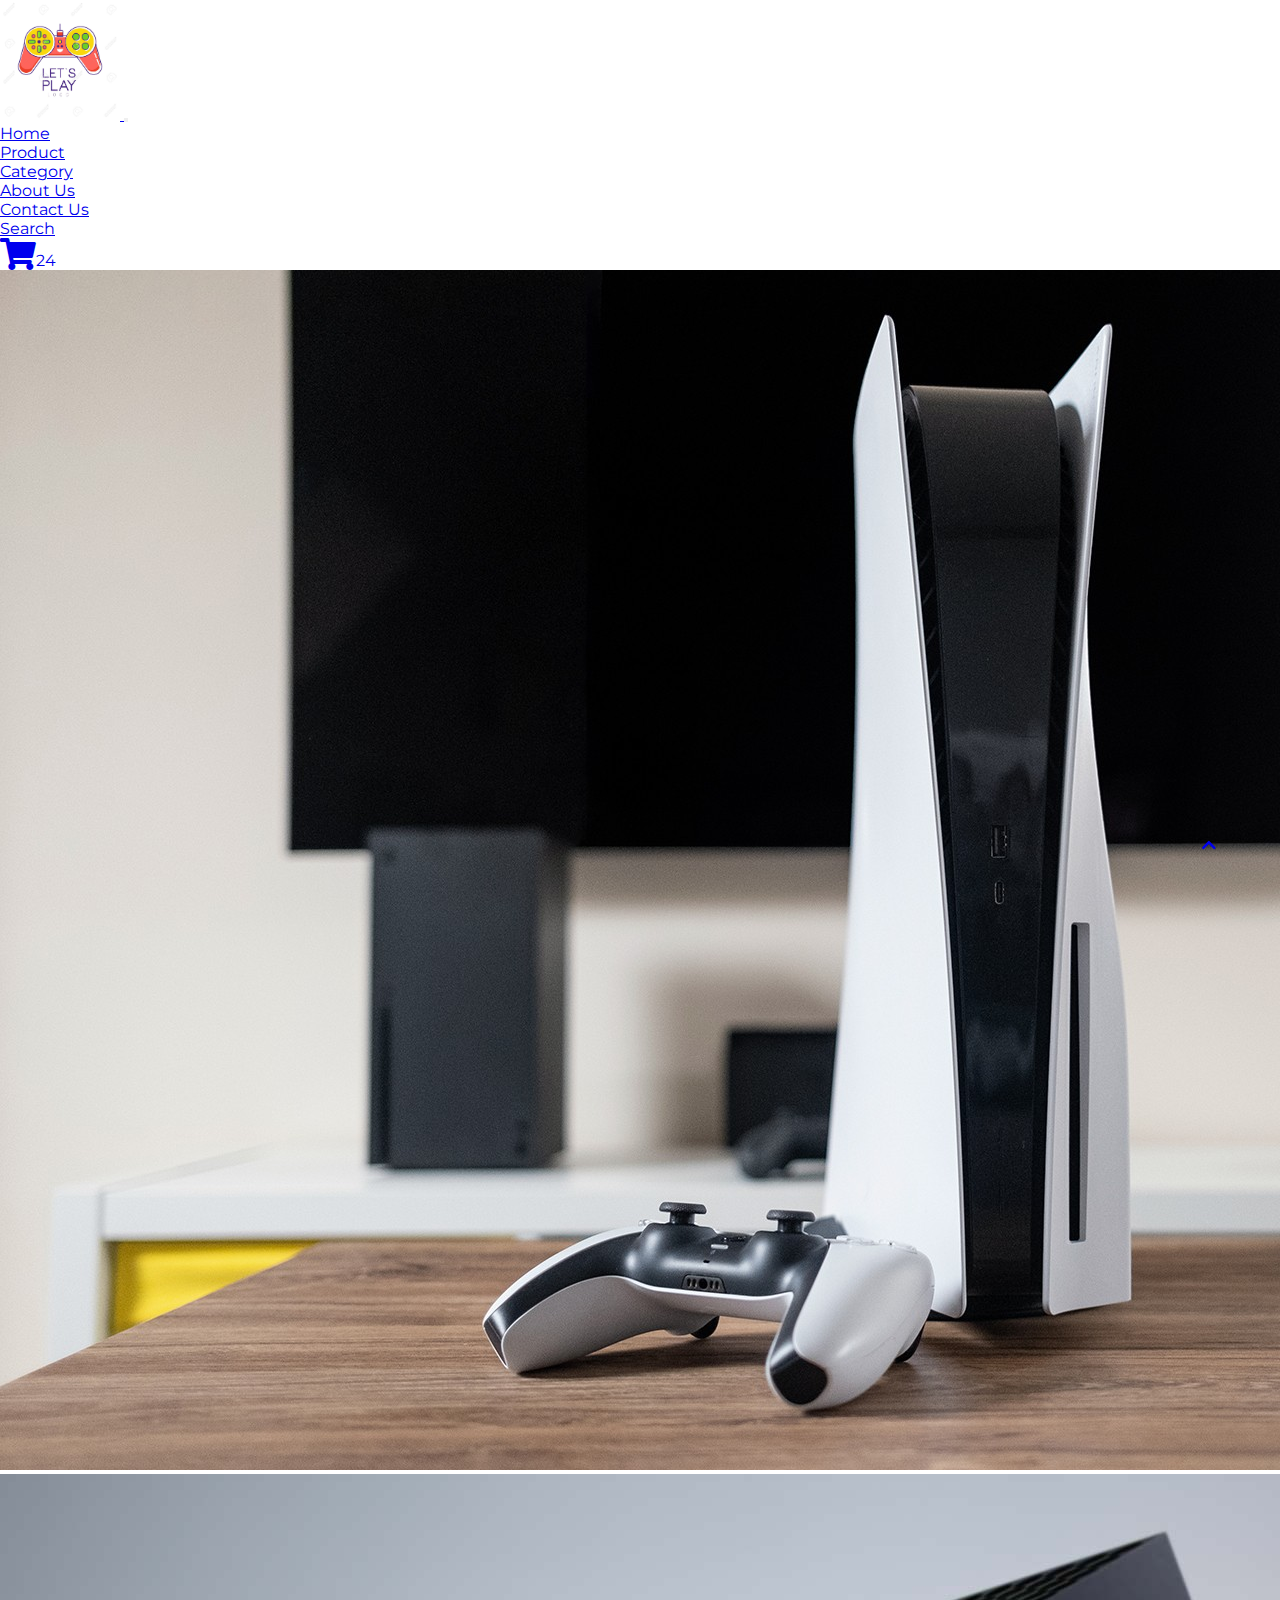
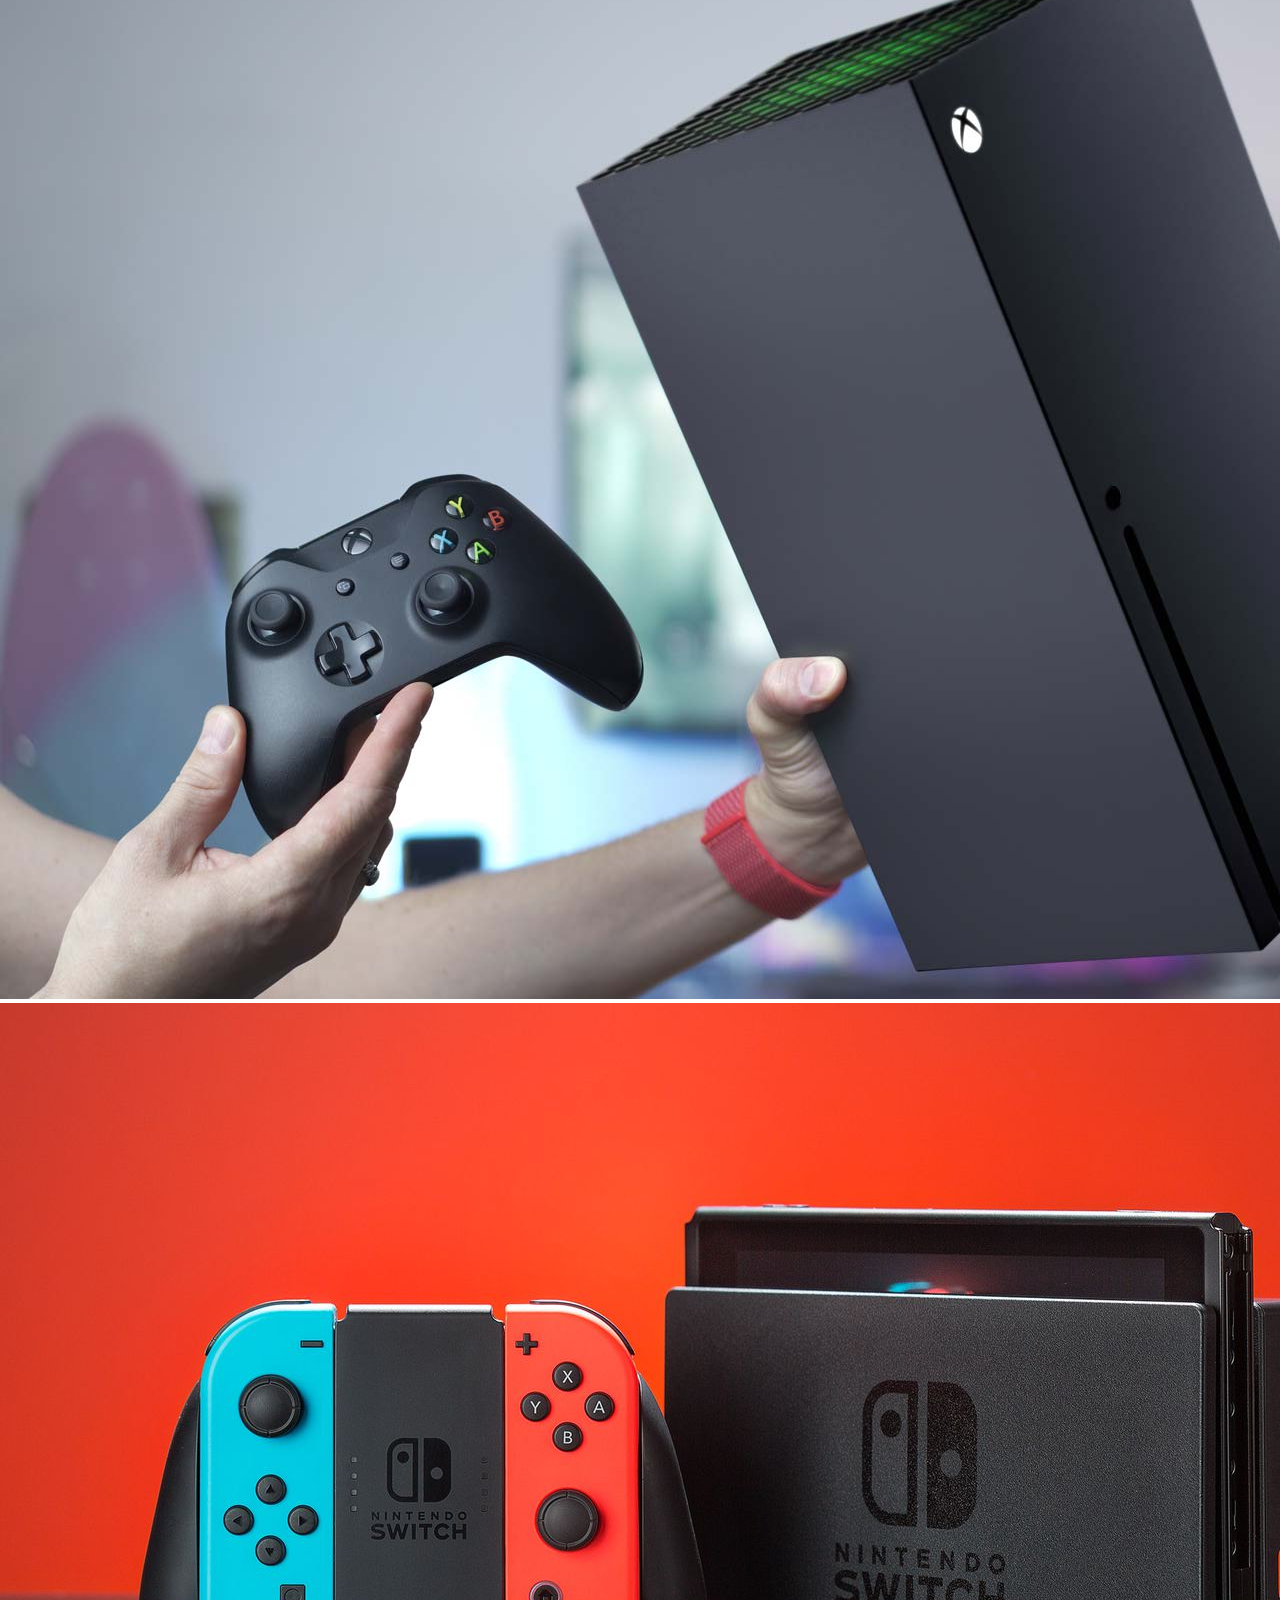
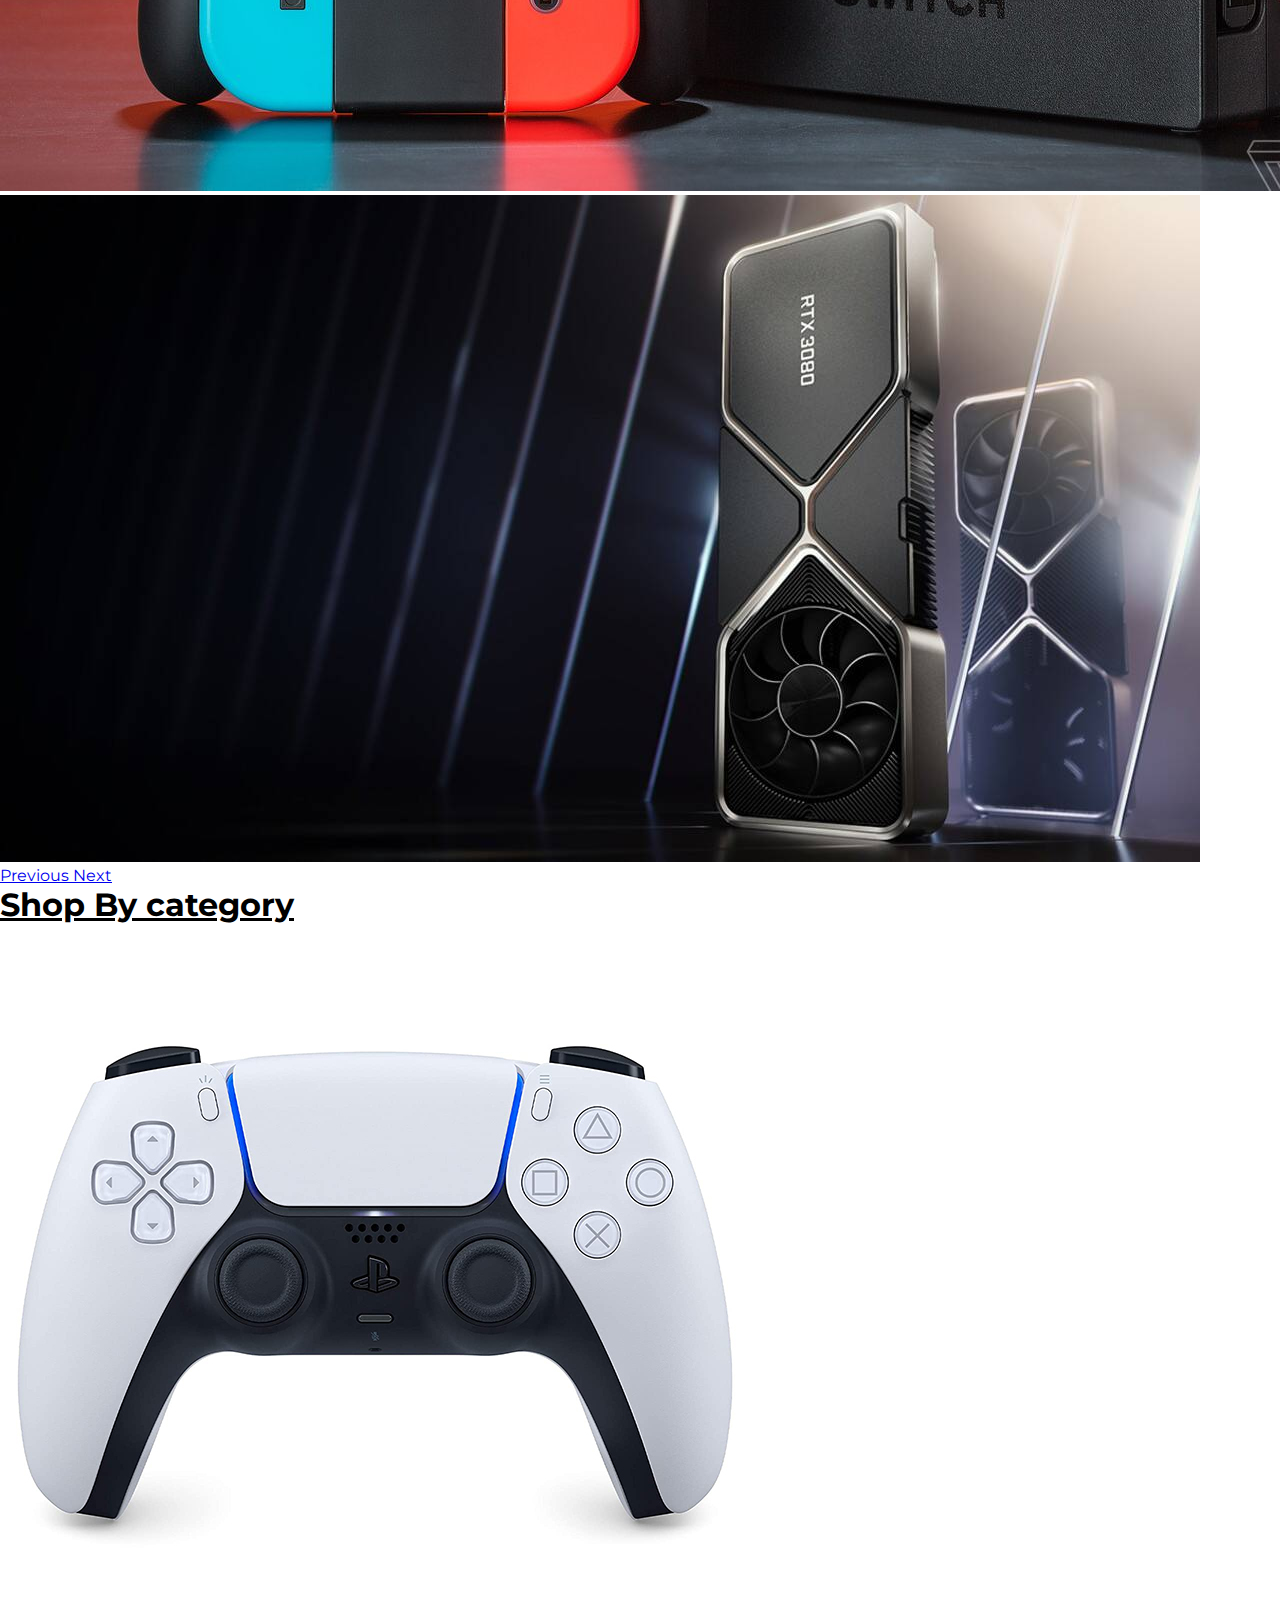
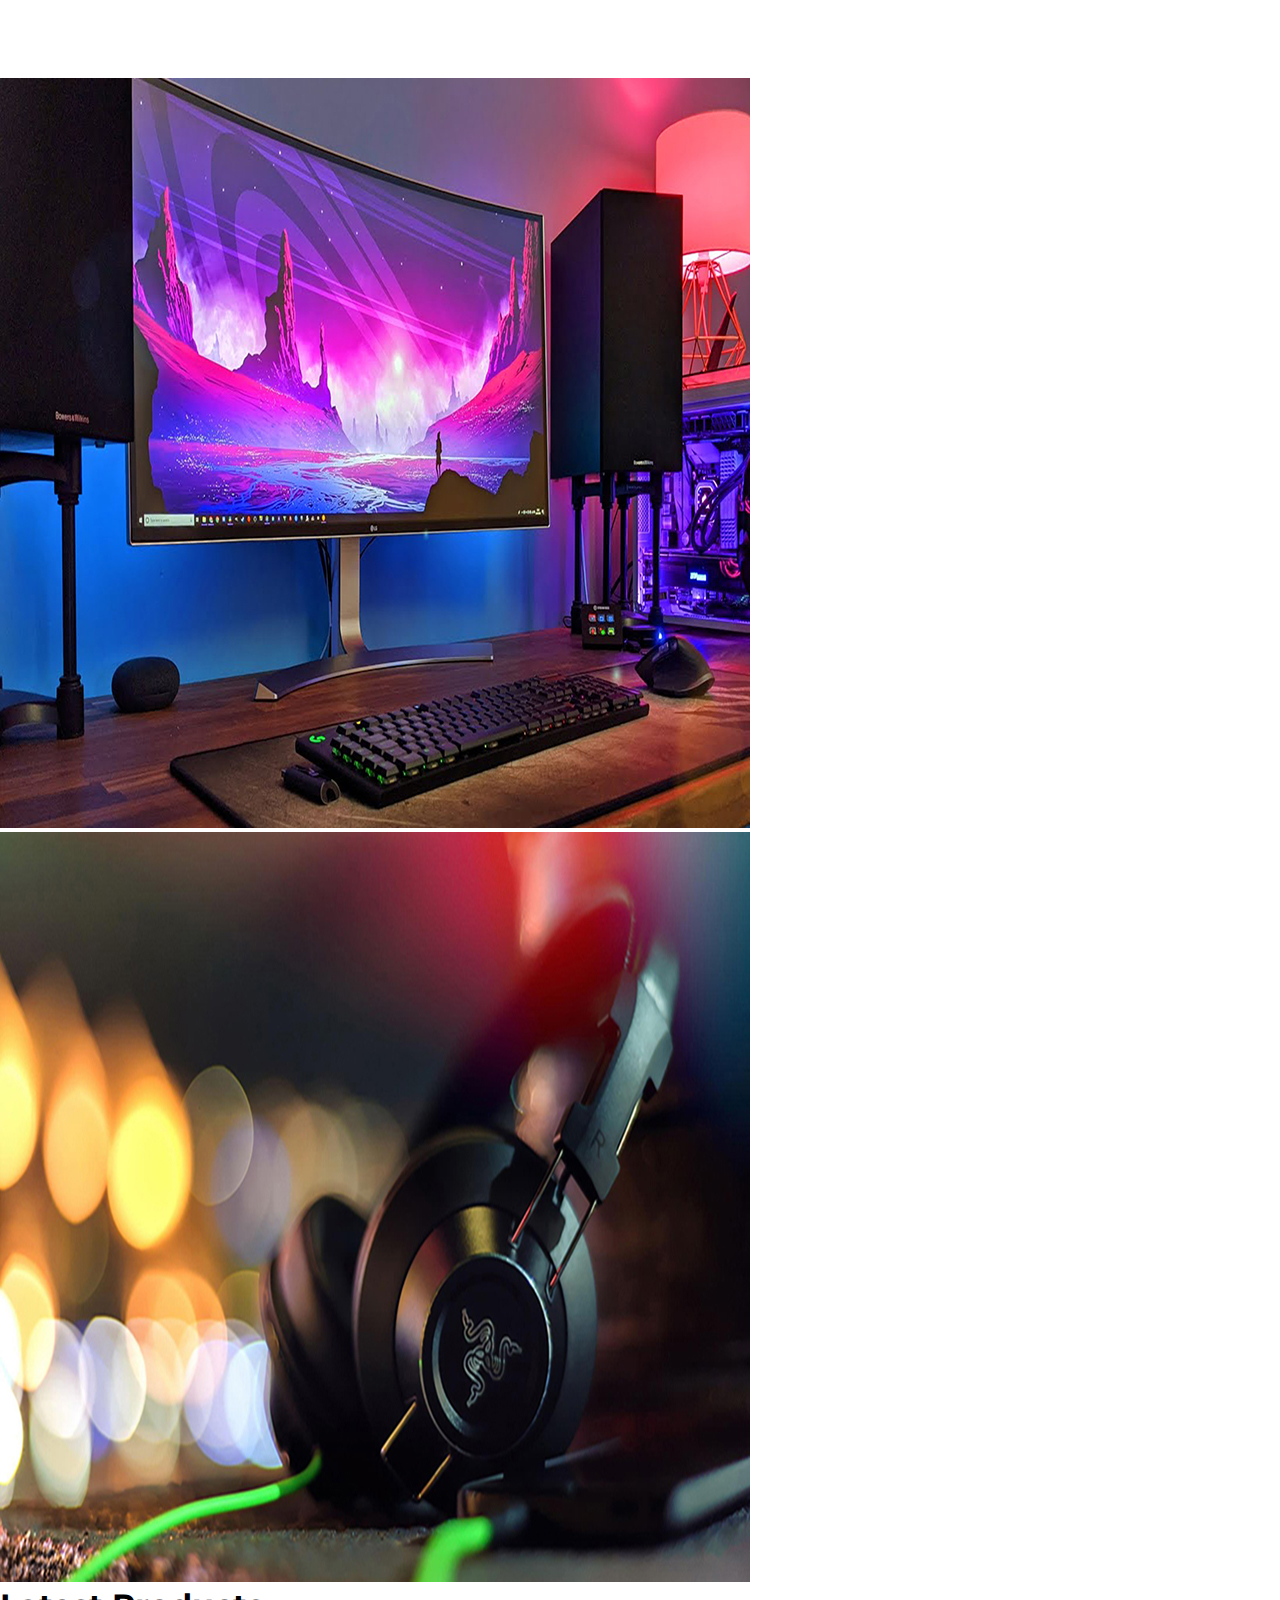
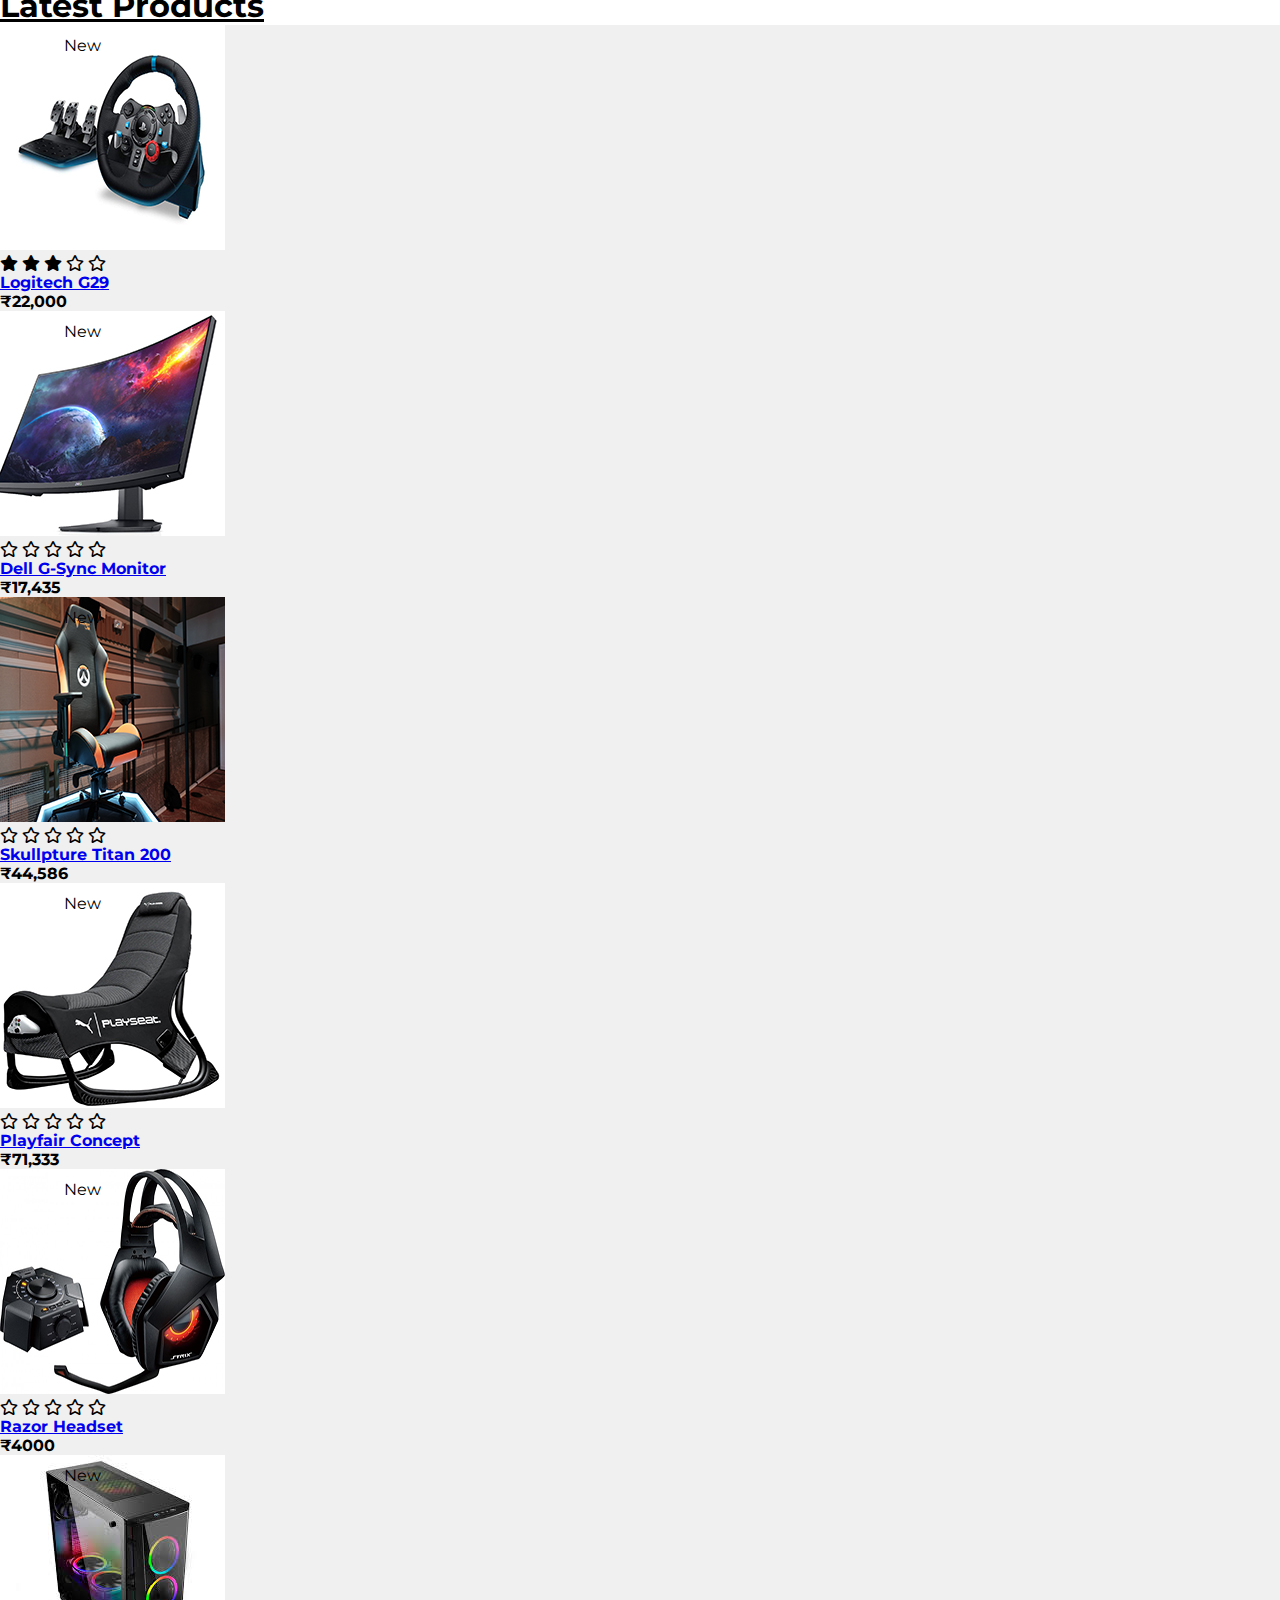
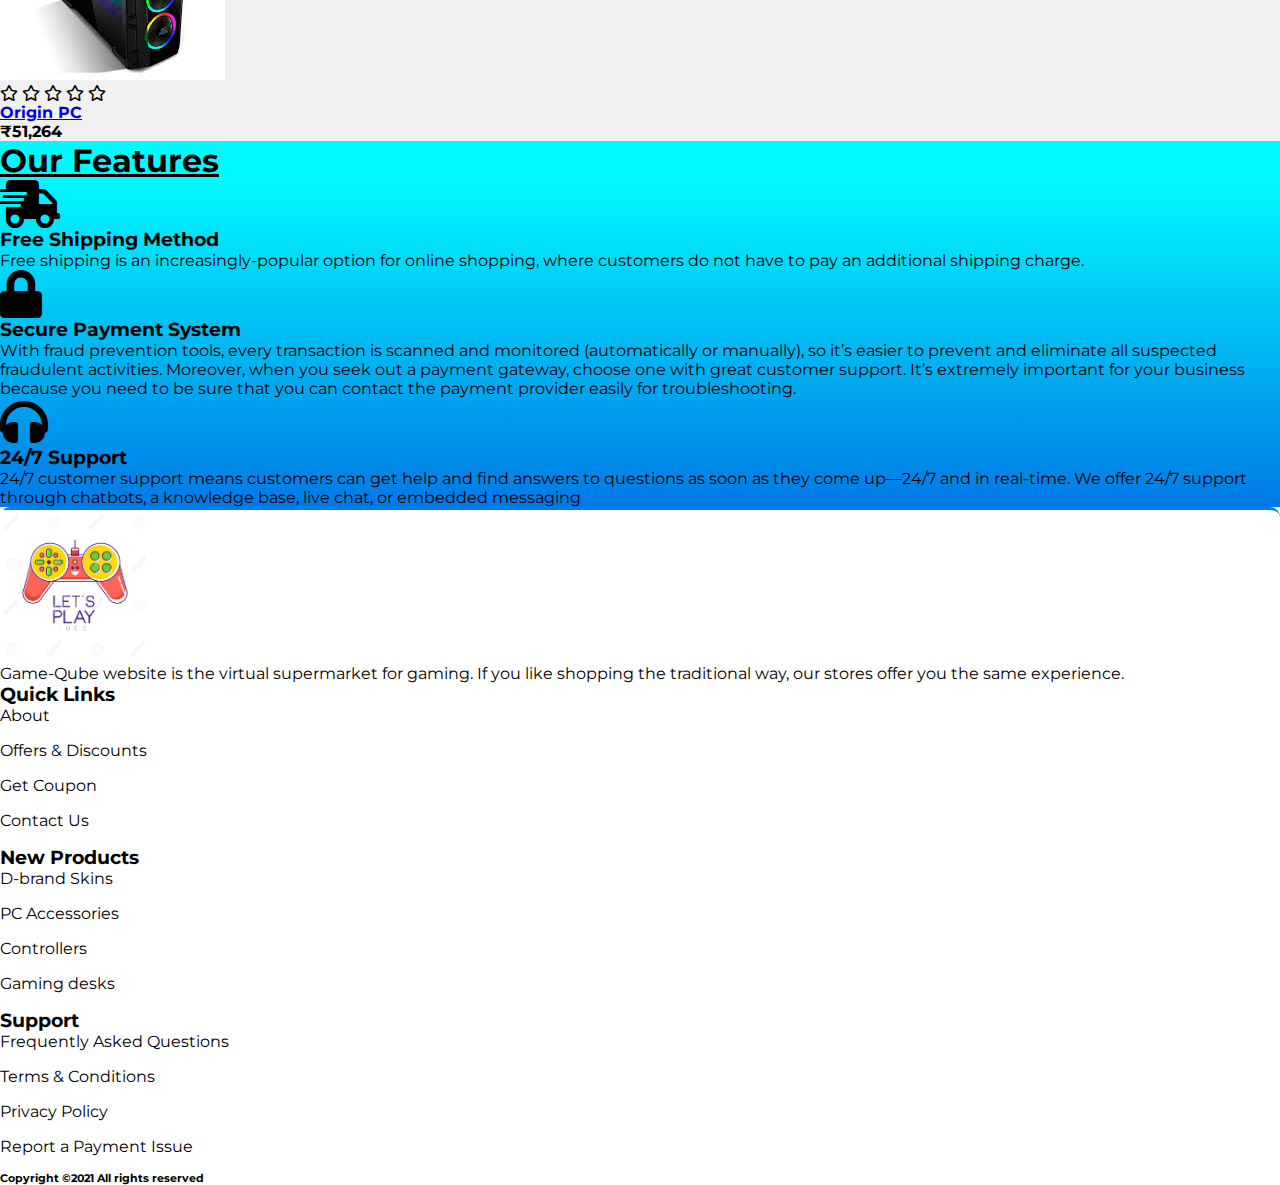
<file: index.html>
<!doctype html>
<html lang="en">
  <head>
    <!-- Required meta tags -->
    <meta charset="utf-8">
    <meta name="viewport" content="width=device-width, initial-scale=1">
    <link rel="stylesheet" href="assets/styles/style.css"/>
    <!-- fontawesome cdn For Icons -->
    <link rel="stylesheet" href="https://cdnjs.cloudflare.com/ajax/libs/font-awesome/5.10.0/css/all.min.css"/>

    
    <link href="https://cdn.jsdelivr.net/npm/bootstrap@5.0.0-beta1/dist/css/bootstrap.min.css" rel="stylesheet" integrity="sha384-giJF6kkoqNQ00vy+HMDP7azOuL0xtbfIcaT9wjKHr8RbDVddVHyTfAAsrekwKmP1" crossorigin="anonymous">

    <title>Game-Qube Online Game-store!</title>
  </head>
  <body id = "top">
    <section class="header_menu" id="header_menu">
      <div class="container-fluid px-0 shadow">
        <nav class="navbar navbar-expand-lg navbar-light bg-light py-3 ">
          <a class="navbar-brand pl-5 pl-small-0" href="index.html">
            <img src="assets/img/logo.jpg" class="img img-fluid" width="120px" alt="logo">
          </a>
          <button class="navbar-toggler" type="button" data-toggle="collapse" data-target="#navbarSupportedContent" aria-controls="navbarSupportedContent" aria-expanded="false" aria-label="Toggle navigation">
            <span class="navbar-toggler-icon"></span>
          </button>
          <div class="collapse navbar-collapse" id="navbarSupportedContent">
            <ul class="navbar-nav mx-auto">
              <li class="nav-item active">
                <a class="nav-link" href="index.html">Home <span class="sr-only">(current)</span></a>
              </li>
              <li class="nav-item">
                <a class="nav-link" href="product.html">Product</a>
              </li>
              <li class="nav-item">
                <a class="nav-link" href="category.html">Category</a>
              </li>
              <li class="nav-item">
                <a class="nav-link" href="about.html">About Us</a>
              </li>
              <li class="nav-item">
                <a class="nav-link" href="contact.html">Contact Us</a>
              </li>

            </ul>
            <div class="search mr-3">
              <a href="search.html" class="btn btn-sm btn-outline-primary">Search</a>
            </div>
            <div class="cart">
              <a href="cart.html"><i class="fas fa-shopping-cart fa-2x"></i><span class="badge badge-pill badge-primary">24</span></a>
            </div>
          </div>
        </nav>
      </div>
    </section>

      <section class="header_carousel" id="header_carousel">
        <div id="carouselExampleControls" class="carousel slide" data-bs-ride="carousel">
          <div class="carousel-inner">
            <div class="carousel-item active">
              <img src="assets/img/ps5.jfif" class="d-block w-100" alt="...">
            </div>
            <div class="carousel-item">
              <img src="assets/img/xbox.jpg" class="d-block w-100" alt="...">
            </div>
            <div class="carousel-item">
              <img src="assets/img/switch.jpg" class="d-block w-100" alt="...">
            </div>
            <div class="carousel-item">
              <img src="assets/img/rtx.jpg" class="d-block w-100" alt="...">
            </div>
          </div>
          <a class="carousel-control-prev" href="#carouselExampleControls" role="button" data-bs-slide="prev">
            <span class="carousel-control-prev-icon" aria-hidden="true"></span>
            <span class="visually-hidden">Previous</span>
          </a>
          <a class="carousel-control-next" href="#carouselExampleControls" role="button" data-bs-slide="next">
            <span class="carousel-control-next-icon" aria-hidden="true"></span>
            <span class="visually-hidden">Next</span>
          </a>
        </div>
        
        </section>

        <section class="shop_by_category py-5 my-5" id="shop_by_category">
          <div class="container-fluid">
          <div class="section_title text-center mb-5">
          <h1 class="text-capitalize">Shop By category</h1>
          </div>
          <div class="row">
            <div class="col-md-4 col-12">
            <div class="card bg-dark text-white">
              <a href="category.html">
                <img class="card-img img img-fluid" src="assets/img/controller.jpg" alt="Card image">
              </a>
            </div>
            </div>
            <div class="col-md-4 col-12 mt-small-5 mb-small-5">
              <div class="card bg-dark text-white">
                <a href="category.html">
                  <img class="card-img img img-fluid" src="assets/img/monitor.jpg" alt="Card image">
                </a>
              </div>
            </div>

            <div class="col-md-4 col-12">
              <div class="card bg-dark text-white">
                <a href="category.html">
                  <img class="card-img img img-fluid" src="assets/img/headset.jpg" alt="Card image">
                </a>
              </div>
            </div>
            </div>
            </div>
        </section>

        <section class="products py-5 my-5 bg-light" id="products">
          <div class="container ">
            <div class="section_title text-center mb-5">
              <h1 class="text-capitalize">Latest Products</h1>
            </div>
            <div class="row mb-5">
              <div class="col-md-4 col-12">
                <div class="single_product shadow text-center p-1">
                  <div class="product_img">
                    <a href="product_detail.html"><img src="assets/img/steering.jpg" class="img img-fluid" alt=""></a>
                      <div class="new_product">
                        <span class="badge py-2 px-3 badge-pill badge-danger">New</span>
                      </div>
                  </div>
                  <div class="product-caption my-3">
                    <div class="product-ratting">
                      <i class="fas fa-star"></i>
                      <i class="fas fa-star"></i>
                      <i class="fas fa-star"></i>
                      <i class="far fa-star low-star"></i>
                      <i class="far fa-star low-star"></i>
                    </div>
                    <h4><a href="product_detail.html">Logitech G29</a></h4>
                    <div class="price">
                      <b><span class="mr-1">₹</span><span>22,000</span></b>
                    </div>
                  </div>
                </div>
              </div>
              <div class="col-md-4 col-12">
                <div class="single_product shadow text-center p-1 mt-small-5 mb-small-5">
                  <div class="product_img">
                    <a href="product_detail.html"><img src="assets/img/gaming_monitor.jpg" class="img img-fluid" alt=""></a>
                    <div class="new_product">
                      <span class="badge py-2 px-3 badge-pill badge-danger">New</span>
                    </div>
                  </div>
                  <div class="product-caption my-3">
                    <div class="product-ratting">
                      <i class="far fa-star"></i>
                      <i class="far fa-star"></i>
                      <i class="far fa-star"></i>
                      <i class="far fa-star low-star"></i>
                      <i class="far fa-star low-star"></i>
                    </div>
                    <h4><a href="product_detail.html">Dell G-Sync Monitor</a></h4>
                    <div class="price">
                      <b><span class="mr-1">₹</span><span>17,435</span></b>
                    </div>
                  </div>
                </div>
              </div>
              <div class="col-md-4 col-12">
                <div class="single_product shadow text-center p-1">
                  <div class="product_img">
                    <a href="product_detail.html"><img src="assets/img/chair.jpg" class="img img-fluid" alt=""></a>
                    <div class="new_product">
                      <span class="badge py-2 px-3 badge-pill badge-danger">New</span>
                    </div>
                  </div>
                  <div class="product-caption my-3">
                    <div class="product-ratting">
                      <i class="far fa-star"></i>
                      <i class="far fa-star"></i>
                      <i class="far fa-star"></i>
                      <i class="far fa-star low-star"></i>
                      <i class="far fa-star low-star"></i>
                    </div>
                    <h4><a href="product_detail.html">Skullpture Titan 200</a></h4>
                    <div class="price">
                      <b><span class="mr-1">₹</span><span>44,586</span></b>
                    </div>
                  </div>
                </div>
              </div>
            </div>
            <div class="row">
              <div class="col-md-4 col-12">
                <div class="single_product shadow text-center p-1">
                  <div class="product_img">
                    <a href="product_detail.html"><img src="assets/img/chair2.jpg" class="img img-fluid" alt=""></a>
                    <div class="new_product">
                      <span class="badge py-2 px-3 badge-pill badge-danger">New</span>
                    </div>
                  </div>
                  <div class="product-caption my-3">
                    <div class="product-ratting">
                      <i class="far fa-star"></i>
                      <i class="far fa-star"></i>
                      <i class="far fa-star"></i>
                      <i class="far fa-star low-star"></i>
                      <i class="far fa-star low-star"></i>
                    </div>
                    <h4><a href="product_detail.html">Playfair Concept</a></h4>
                    <div class="price">
                      <b><span class="mr-1">₹</span><span>71,333</span></b>
                    </div>
                  </div>
                </div>
              </div>
              <div class="col-md-4 col-12">
                <div class="single_product shadow text-center p-1 mt-small-5 mb-small-5">
                  <div class="product_img">
                    <a href="product_detail.html"><img src="assets/img/hed.jpg" class="img img-fluid" alt=""></a>
                      <div class="new_product">
                        <span class="badge py-2 px-3 badge-pill badge-danger">New</span>
                      </div>
                    </div>
                    <div class="product-caption my-3">
                      <div class="product-ratting">
                        <i class="far fa-star"></i>
                        <i class="far fa-star"></i>
                        <i class="far fa-star"></i>
                        <i class="far fa-star low-star"></i>
                        <i class="far fa-star low-star"></i>
                      </div>
                      <h4><a href="product_detail.html">Razor Headset </a></h4>
                      <div class="price">
                        <b><span class="mr-1">₹</span><span>4000</span></b>
                      </div>
                    </div>
                  </div>
                </div>
                <div class="col-md-4 col-12">
                  <div class="single_product shadow text-center p-1">
                    <div class="product_img">
                      <a href="product_detail.html"><img src="assets/img/cpu.jfif"  class="img img-fluid" alt=""></a>
                      <div class="new_product">
                        <span class="badge py-2 px-3 badge-pill badge-danger">New</span>
                      </div>
                    </div>
                    <div class="product-caption my-3">
                      <div class="product-ratting">
                        <i class="far fa-star"></i>
                        <i class="far fa-star"></i>
                        <i class="far fa-star"></i>
                        <i class="far fa-star low-star"></i>
                        <i class="far fa-star low-star"></i>
                      </div>
                      <h4><a href="product_detail.html">Origin PC</a></h4>
                      <div class="price">
                        <b><span class="mr-1">₹</span><span>51,264</span></b>
                      </div>
                    </div>
                  </div>
                </div>
              </div>
            </div>
          </section>

          <section class="feature py-5 mt-5" id="feature">
            <div class="container">
              <div class="section_title text-center mb-5">
                <h1 class="text-capitalize">Our Features</h1>
              </div>
              <div class="row text-black">
                <div class="col-md-4 col-12 shadow p-3">
                  <div class="text-center">
                    <div class="mb-4">
                      <i class="fas fa-shipping-fast fa-3x mb-3 pt-2"></i>
                      <div>
                        <h3>Free Shipping Method</h3>
                      </div>
                    </div>
                  <div>
                    Free shipping is an increasingly-popular option for online shopping, where customers do not have to pay an additional shipping charge.
                </div>
              </div>
            </div>
            <div class="col-md-4 col-12 shadow p-3 mt-small-5 mb-small-5">
              <div class="text-center">
                <div class="mb-4">
                  <i class="fas fa-lock fa-3x mb-3 pt-2"></i>
                  <div>
                    <h3>Secure Payment System</h3>
                  </div>
                </div>
                <div>
                  With fraud prevention tools, every transaction is scanned and monitored (automatically or manually), so it’s easier to prevent and eliminate all suspected fraudulent activities.

Moreover, when you seek out a payment gateway, choose one with great customer support. It’s extremely important for your business because you need to be sure that you can contact the payment provider easily for troubleshooting.
                </div>
              </div>
            </div>
            <div class="col-md-4 col-12 shadow p-3">
              <div class="text-center">
                <div class="mb-4">
                  <i class="fas fa-headphones fa-3x mb-3 pt-2"></i>
                  <div>
                    <h3>24/7 Support</h3>
                  </div>
                </div>
                <div>
                  24/7 customer support means customers can get help and find answers to questions as soon as they come up—24/7 and in real-time. We offer 24/7 support through chatbots, a knowledge base, live chat, or embedded messaging
                </div>
              </div>
            </div>
          </div>
        </div>
      </section>

      <section class="footer_section pt-5 pb-2" id="footer_section">
        <footer>
          <div class="container-fluid">
            <div class="row">
              <div class="col-md-3 col-6 pl-5 pl-small-15">
                <div class="footer_title">
                  <a href="index.html"><img src="assets/img/logo.jpg" width="150px" class="img img-fluid" alt="logo"></a>
                </div>
                <div>
                  Game-Qube website is the virtual supermarket for gaming. If you like shopping the traditional way, our stores offer you the same experience.  

 
                </div>
              </div>
              <div class="col-md-3 col-6">
                <div class="footer_title pt-3 mb-3">
                  <h3>Quick Links</h3>
                </div>
                <div class="footer_links">
                  <ul>
                    <li><a href="about.html">About</a></li>
                    <li><a href="javascript:;">Offers & Discounts</a></li>
                    <li><a href="javascript:;">Get Coupon</a></li>
                    <li><a href="contact.html">Contact Us</a></li>
                  </ul>
                </div>
              </div>
              <div class="col-md-3 col-6">
                <div class="footer_title pt-3 mb-3">
                  <h3>New Products</h3>
                </div>
                <div class="footer_links">
                  <ul>
                    <li><a href="javascript:;">D-brand Skins</a></li>
                    <li><a href="javascript:;">PC Accessories</a></li>
                    <li><a href="javascript:;">Controllers</a></li>
                    <li><a href="javascript:;">Gaming desks</a></li>
                  </ul>
                  </div>
                </div>
                <div class="col-md-3 col-6">
                  <div class="footer_title pt-3 mb-3">
                    <h3>Support</h3>
                  </div>
                  <div class="footer_links">
                    <ul>
                      <li><a href="javascript:;">Frequently Asked Questions</a></li>
                      <li><a href="javascript:;">Terms & Conditions</a></li>
                      <li><a href="javascript:;">Privacy Policy</a></li>
                      <li><a href="javascript:;">Report a Payment Issue</a></li>
                    </ul>
                  </div>
                </div>
              </div>
            </div>
            <div class="border-top">
              <h6 class="text-center mt-3">Copyright ©2021 All rights reserved
              </h6>
            </div>
          </footer>
        </section>
        <div class="backtop">
          <a id="button" href="#top" class="btn btn-lg btn-outline-danger" role="button">
            <i class="fas fa-chevron-up text-dark"></i>
          </a>
        </div>

                    

                
                

                    

            


    <!-- Optional JavaScript; choose one of the two! -->

    <!-- Option 1: Bootstrap Bundle with Popper -->
    <script src="https://cdn.jsdelivr.net/npm/bootstrap@5.0.0-beta1/dist/js/bootstrap.bundle.min.js" integrity="sha384-ygbV9kiqUc6oa4msXn9868pTtWMgiQaeYH7/t7LECLbyPA2x65Kgf80OJFdroafW" crossorigin="anonymous"></script>

    <!-- Option 2: Separate Popper and Bootstrap JS -->
    <!--
    <script src="https://cdn.jsdelivr.net/npm/@popperjs/core@2.5.4/dist/umd/popper.min.js" integrity="sha384-q2kxQ16AaE6UbzuKqyBE9/u/KzioAlnx2maXQHiDX9d4/zp8Ok3f+M7DPm+Ib6IU" crossorigin="anonymous"></script>
    <script src="https://cdn.jsdelivr.net/npm/bootstrap@5.0.0-beta1/dist/js/bootstrap.min.js" integrity="sha384-pQQkAEnwaBkjpqZ8RU1fF1AKtTcHJwFl3pblpTlHXybJjHpMYo79HY3hIi4NKxyj" crossorigin="anonymous"></script>
    -->
  </body>
</html>
</file>
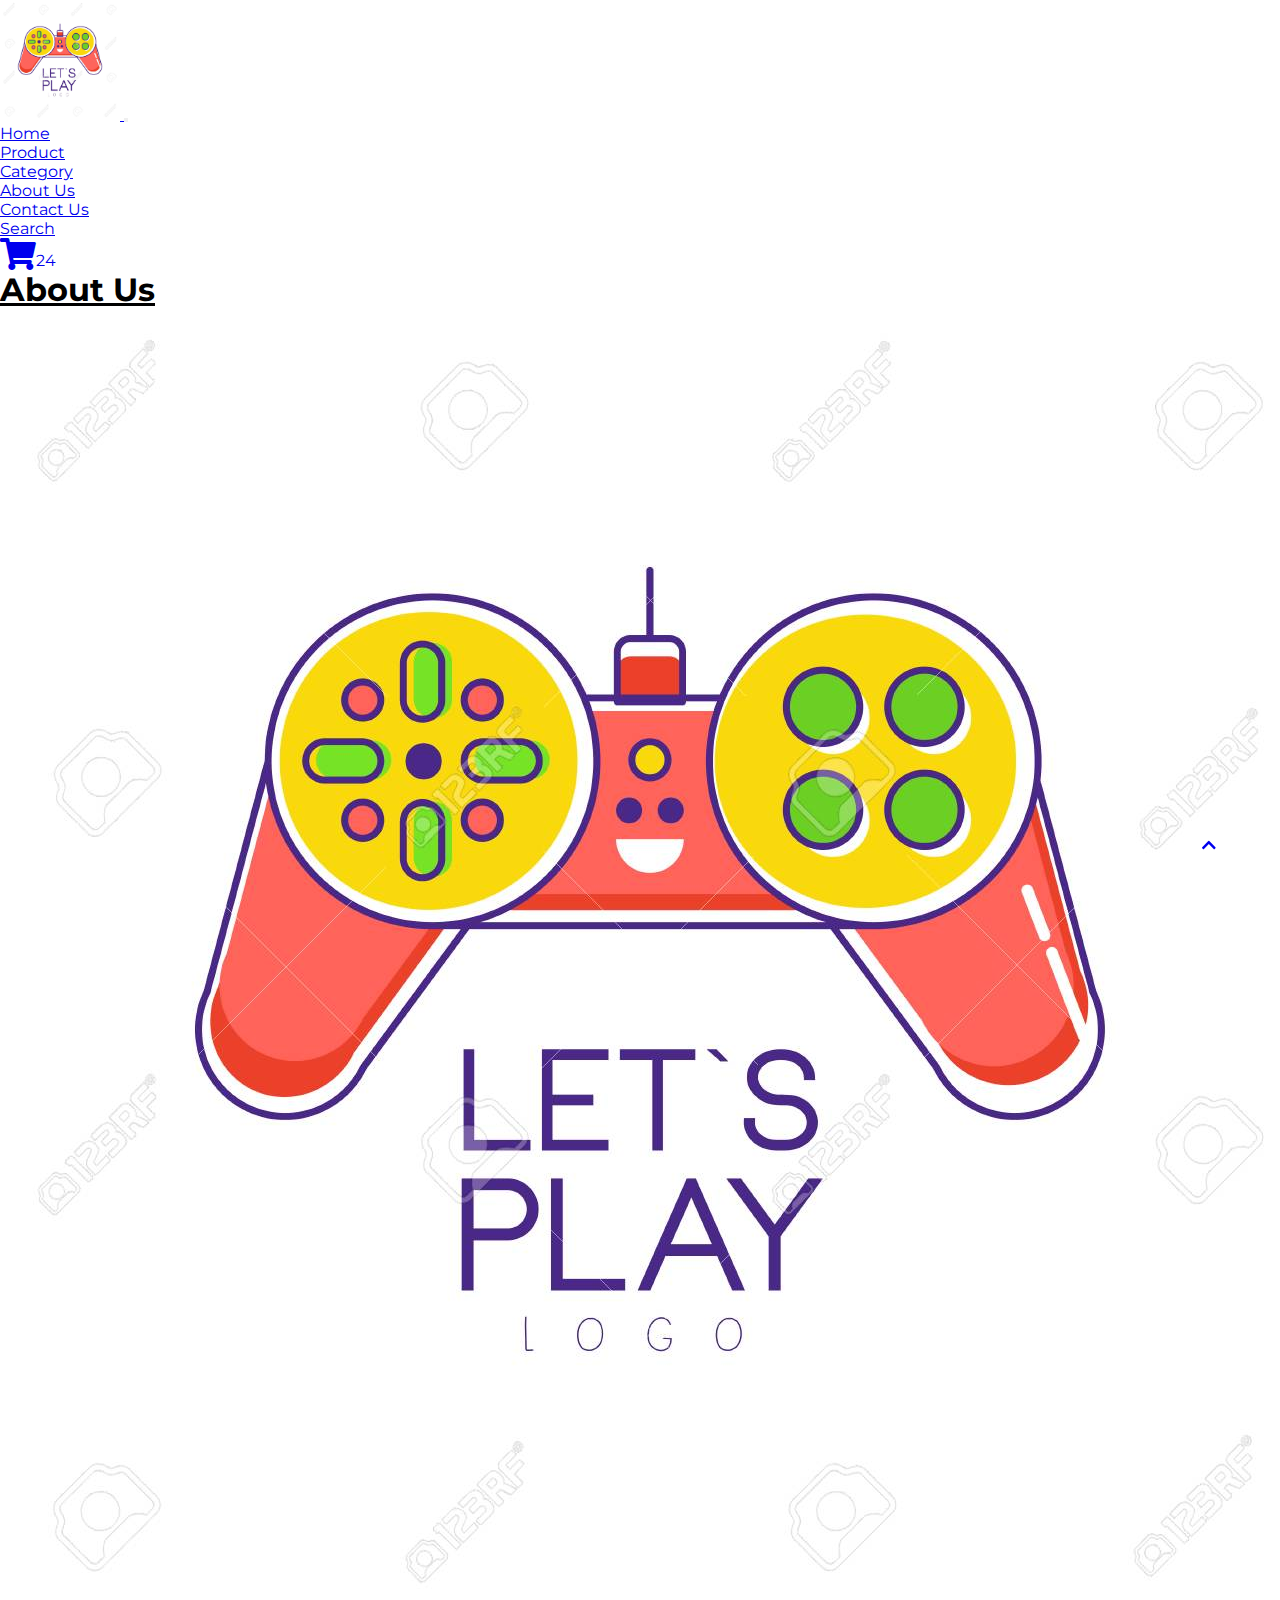
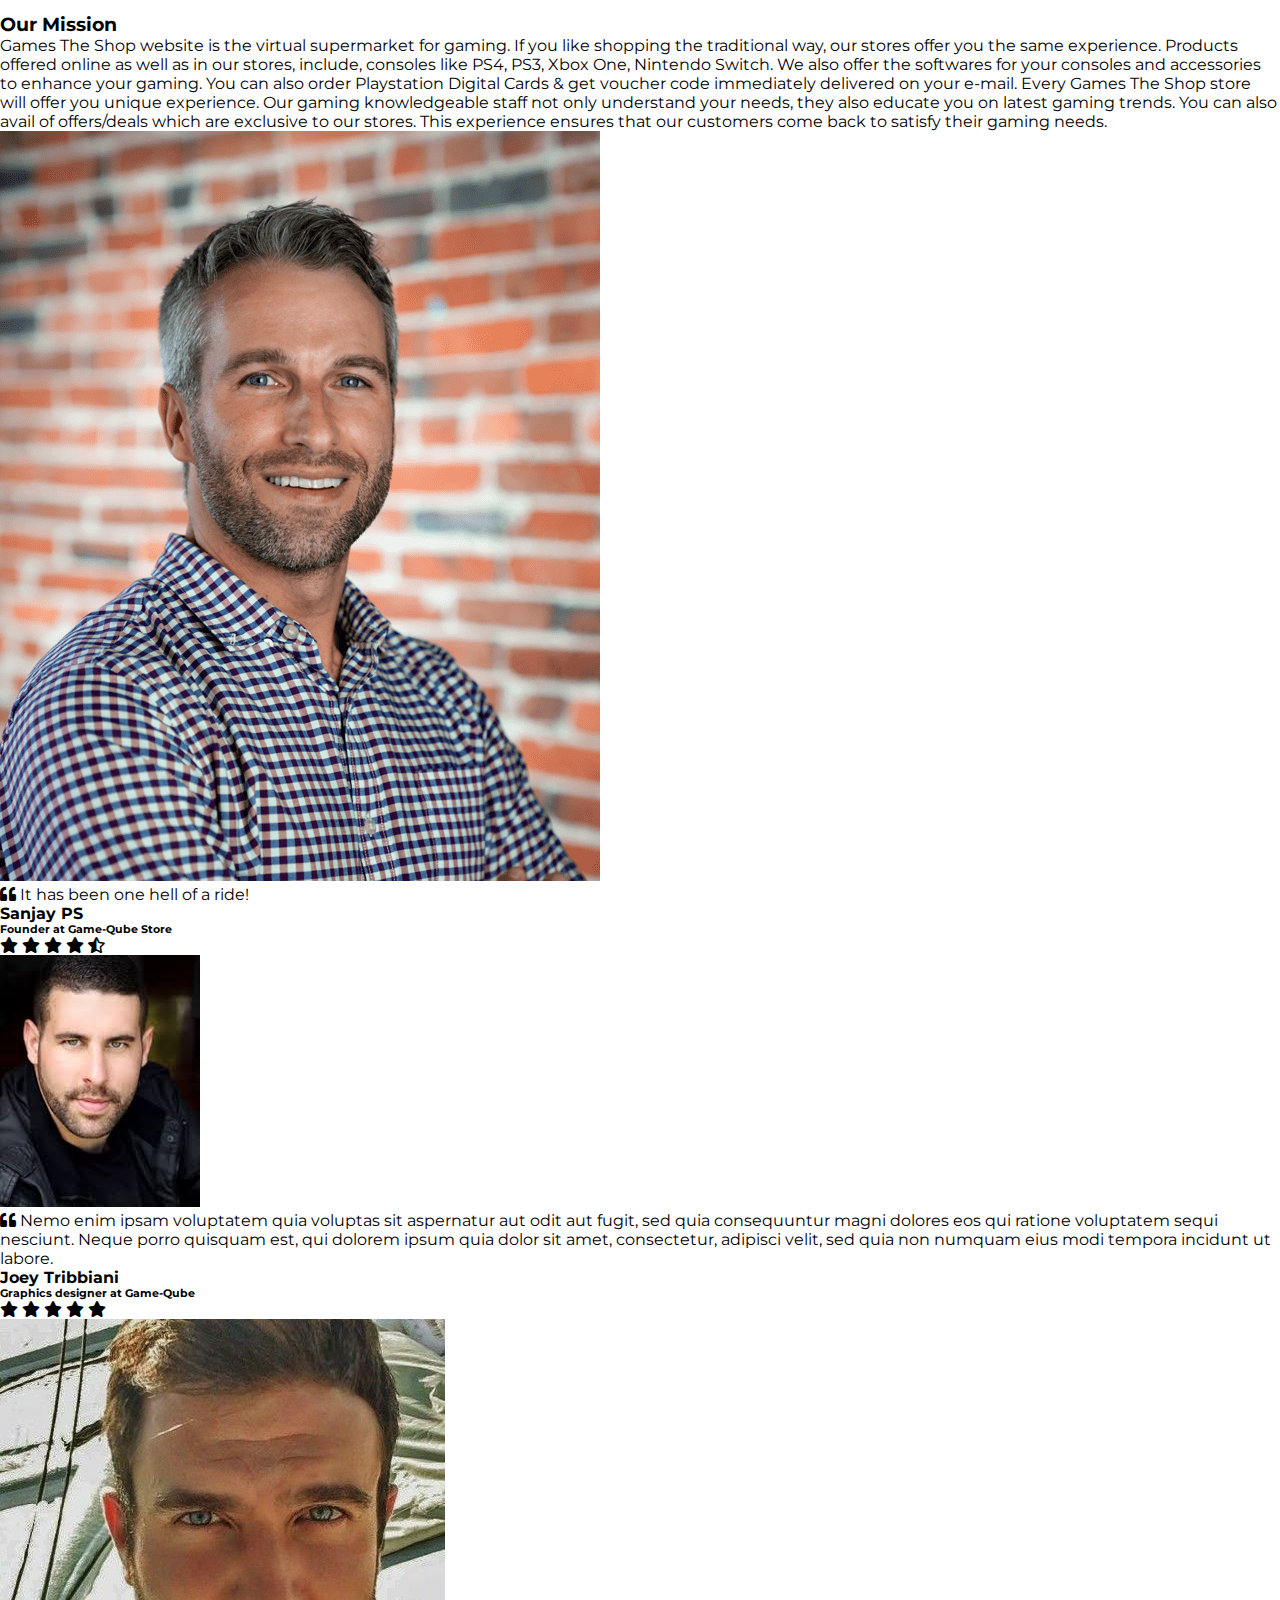
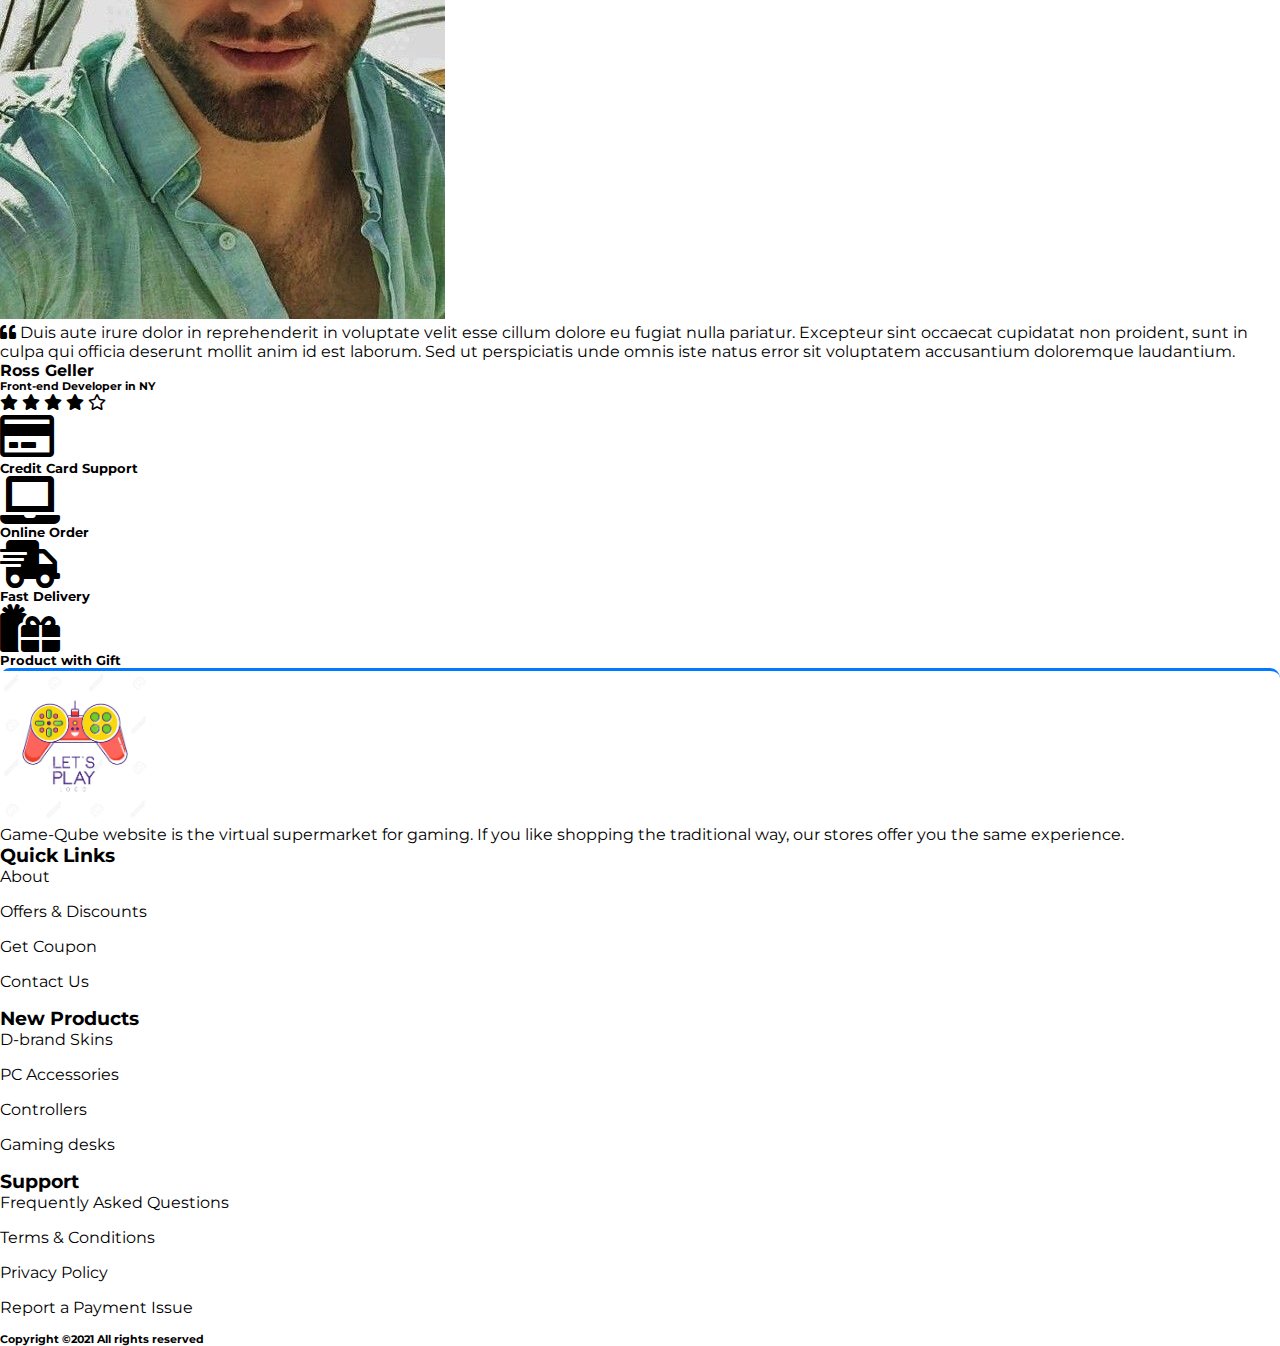
<file: about.html>
<!doctype html>
<html lang="en">
  <head>
    <!-- Required meta tags -->
    <meta charset="utf-8">
    <meta name="viewport" content="width=device-width, initial-scale=1">
    <link rel="stylesheet" href="assets/styles/style.css"/>
    <!-- fontawesome cdn For Icons -->
    <link rel="stylesheet" href="https://cdnjs.cloudflare.com/ajax/libs/font-awesome/5.10.0/css/all.min.css"/>

    
    <link href="https://cdn.jsdelivr.net/npm/bootstrap@5.0.0-beta1/dist/css/bootstrap.min.css" rel="stylesheet" integrity="sha384-giJF6kkoqNQ00vy+HMDP7azOuL0xtbfIcaT9wjKHr8RbDVddVHyTfAAsrekwKmP1" crossorigin="anonymous">

    <title>Game-Qube Online Game-store!</title>
  </head>
  <body>

    
 <section class="header_menu" id="header_menu">
    <div class="container-fluid px-0 shadow">
      <nav class="navbar navbar-expand-lg navbar-light bg-light py-3 ">
        <a class="navbar-brand pl-5 pl-small-0" href="index.html">
          <img src="assets/img/logo.jpg" class="img img-fluid" width="120px" alt="logo">
        </a>
        <button class="navbar-toggler" type="button" data-toggle="collapse" data-target="#navbarSupportedContent" aria-controls="navbarSupportedContent" aria-expanded="false" aria-label="Toggle navigation">
          <span class="navbar-toggler-icon"></span>
        </button>
        <div class="collapse navbar-collapse" id="navbarSupportedContent">
          <ul class="navbar-nav mx-auto">
            <li class="nav-item active">
              <a class="nav-link" href="index.html">Home <span class="sr-only">(current)</span></a>
            </li>
            <li class="nav-item">
              <a class="nav-link" href="product.html">Product</a>
            </li>
            <li class="nav-item">
              <a class="nav-link" href="category.html">Category</a>
            </li>
            <li class="nav-item">
              <a class="nav-link" href="about.html">About Us</a>
            </li>
            <li class="nav-item">
              <a class="nav-link" href="contact.html">Contact Us</a>
            </li>

            </ul>
            <div class="search mr-3">
                <a href="search.html" class="btn btn-sm btn-outline-primary">Search</a>
            </div>
            <div class="cart">
                <a href="cart.html"><i class="fas fa-shopping-cart fa-2x"></i><span class="badge badge-pill badge-primary">24</span></a>
            </div>
        </div>
      </nav>
    </div>
</section>

<section class="about py-5 my-5" id="about">
    <div class="container ">
        <div class="section_title text-center mb-5">
            <h1 class="text-capitalize">About Us</h1>
        </div>
        <div class="row">
            <div class="col-md-6">
                <div class="row">
                    <div class="col-md-12">
                        <img src="assets/img/logo.jpg" class="img img-fluid rounded shadow-lg"
                            alt="about us image">
                    </div>
                </div>
            </div>
            <div class="col-md-6">

                <div class="row">
                    <div class="col-md-12">
                        <div class="title">
                            <h3>Our Mission</h3>
                        </div>
                        <div class="about_text mt-sm-5">
                            <p>
                              Games The Shop website is the virtual supermarket for gaming. If you like shopping the traditional way, our stores offer you the same experience. Products offered online as well as in our stores, include, consoles like PS4, PS3, Xbox One, Nintendo Switch. We also offer the softwares for your consoles and accessories to enhance your gaming. You can also order Playstation Digital Cards & get voucher code immediately delivered on your e-mail.

 

                              Every Games The Shop store will offer you unique experience. Our gaming knowledgeable staff not only understand your needs, they also educate you on latest gaming trends. You can also avail of offers/deals which are exclusive to our stores. This experience ensures that our customers come back to satisfy their gaming needs.
                            </p>
                        </div>
                    </div>
                </div>
            </div>
        </div>
        <div class="row">
            
            <section class="text-center bg-info my-5 py-5 rounded">
                <div class="col-md-10 col-10 mx-auto">
                  
                    <div id="carousel-example-1" class="carousel slide carousel-fade" data-ride="carousel"
                        data-interval="false">
                   
                        <div class="carousel-inner">
                        
                            <div class="carousel-item active">
                                <div class="testimonial">
                                
                                    <div class="avatar mx-auto mb-4">
                                        <img src="assets/img/testi1.png" class="rounded-circle img-fluid"
                                            alt="First sample avatar image">
                                    </div>
                                   
                                    <p>
                                        <i class="fas fa-quote-left"></i> It has been one hell of a ride!
                                    </p>
                                    <h4 class="font-weight-bold">Sanjay PS</h4>
                                    <h6 class="font-weight-bold my-3">Founder at Game-Qube Store</h6>
                                   
                                    <i class="fas fa-star blue-text"> </i>
                                    <i class="fas fa-star blue-text"> </i>
                                    <i class="fas fa-star blue-text"> </i>
                                    <i class="fas fa-star blue-text"> </i>
                                    <i class="fas fa-star-half-alt blue-text"> </i>
                                </div>
                            </div>
                          
                            <div class="carousel-item">
                                <div class="testimonial">
                                  
                                    <div class="avatar mx-auto mb-4">
                                        <img src="assets/img/testi2.jfif" class="rounded-circle img-fluid"
                                            alt="Second sample avatar image">
                                    </div>
                                    
                                    <p>
                                        <i class="fas fa-quote-left"></i> Nemo enim ipsam voluptatem quia
                                        voluptas sit
                                        aspernatur aut
                                        odit
                                        aut fugit, sed quia consequuntur magni dolores eos qui ratione
                                        voluptatem sequi
                                        nesciunt. Neque
                                        porro quisquam est, qui dolorem ipsum quia dolor sit amet, consectetur,
                                        adipisci
                                        velit,
                                        sed quia
                                        non numquam eius modi tempora incidunt ut labore. </p>
                                    <h4 class="font-weight-bold">Joey Tribbiani</h4>
                                    <h6 class="font-weight-bold my-3">Graphics designer at Game-Qube</h6>
                                    
                                    <i class="fas fa-star blue-text"> </i>
                                    <i class="fas fa-star blue-text"> </i>
                                    <i class="fas fa-star blue-text"> </i>
                                    <i class="fas fa-star blue-text"> </i>
                                    <i class="fas fa-star blue-text"> </i>
                                </div>
                            </div>
                            
                            <div class="carousel-item">
                                <div class="testimonial">
                                   
                                    <div class="avatar mx-auto mb-4">
                                        <img src="assets/img/testi3.jpg" class="rounded-circle img-fluid"
                                            alt="Third sample avatar image">
                                    </div>
                                    
                                    <p>
                                        <i class="fas fa-quote-left"></i> Duis aute irure dolor in reprehenderit
                                        in
                                        voluptate
                                        velit esse
                                        cillum dolore eu fugiat nulla pariatur. Excepteur sint occaecat
                                        cupidatat non
                                        proident,
                                        sunt in
                                        culpa qui officia deserunt mollit anim id est laborum. Sed ut
                                        perspiciatis unde
                                        omnis
                                        iste natus
                                        error sit voluptatem accusantium doloremque laudantium.</p>
                                    <h4 class="font-weight-bold">Ross Geller</h4>
                                    <h6 class="font-weight-bold my-3">Front-end Developer in NY</h6>
                                    
                                    <i class="fas fa-star blue-text"> </i>
                                    <i class="fas fa-star blue-text"> </i>
                                    <i class="fas fa-star blue-text"> </i>
                                    <i class="fas fa-star blue-text"> </i>
                                    <i class="far fa-star blue-text"> </i>
                                </div>
                            </div>
                           
                        </div>
                        
                        <a class="carousel-control-prev left carousel-control" href="#carousel-example-1"
                            role="button" data-slide="prev">
                            <span class="carousel-control-prev-icon" aria-hidden="true"></span>
                            <span class="sr-only">Previous</span>
                        </a>
                        <a class="carousel-control-next right carousel-control" href="#carousel-example-1"
                            role="button" data-slide="next">
                            <span class="carousel-control-next-icon" aria-hidden="true"></span>
                            <span class="sr-only">Next</span>
                        </a>
                     
                    </div>
                 
                </div>
            </section>
            
        </div>
        <div class="row mt-5">
            <div class="col-md-3 col-6">
                <div class="border border-dark rounded shadow text-center p-3">
                    <div class="mb-4">
                        <i class="far fa-credit-card fa-3x"></i>
                    </div>
                    <div>
                        <h5>Credit Card Support</h5>
                    </div>
                </div>
            </div>
            <div class="col-md-3 col-6 mt-small-2 mb-small-2">
                <div class="border border-primary rounded shadow text-center p-3">
                    <div class="mb-4">
                        <i class="fas fa-laptop fa-3x"></i>
                    </div>
                    <div>
                        <h5>Online Order</h5>
                    </div>
                </div>
            </div>
            <div class="col-md-3 col-6">
                <div class="border border-success rounded shadow text-center p-3">
                    <div class="mb-4">
                        <i class="fas fa-shipping-fast fa-3x"></i>
                    </div>
                    <div>
                        <h5>Fast Delivery</h5>
                    </div>
                </div>
            </div>
            <div class="col-md-3 col-6">
                <div class="border border-danger rounded shadow text-center p-3">
                    <div class="mb-4">
                        <i class="fas fa-gifts fa-3x"></i>
                    </div>
                    <div>
                        <h5>Product with Gift</h5>
                    </div>
                </div>
            </div>
        </div>
    </div>
</section>



<section class="footer_section pt-5 pb-2" id="footer_section">
    <footer>
      <div class="container-fluid">
        <div class="row">
          <div class="col-md-3 col-6 pl-5 pl-small-15">
            <div class="footer_title">
              <a href="index.html"><img src="assets/img/logo.jpg" width="150px" class="img img-fluid" alt="logo"></a>
            </div>
            <div>
              Game-Qube website is the virtual supermarket for gaming. If you like shopping the traditional way, our stores offer you the same experience.  


            </div>
          </div>
          <div class="col-md-3 col-6">
            <div class="footer_title pt-3 mb-3">
              <h3>Quick Links</h3>
            </div>
            <div class="footer_links">
              <ul>
                <li><a href="about.html">About</a></li>
                <li><a href="javascript:;">Offers & Discounts</a></li>
                <li><a href="javascript:;">Get Coupon</a></li>
                <li><a href="contact.html">Contact Us</a></li>
              </ul>
            </div>
          </div>
          <div class="col-md-3 col-6">
            <div class="footer_title pt-3 mb-3">
              <h3>New Products</h3>
            </div>
            <div class="footer_links">
              <ul>
                <li><a href="javascript:;">D-brand Skins</a></li>
                <li><a href="javascript:;">PC Accessories</a></li>
                <li><a href="javascript:;">Controllers</a></li>
                <li><a href="javascript:;">Gaming desks</a></li>
              </ul>
              </div>
            </div>
            <div class="col-md-3 col-6">
              <div class="footer_title pt-3 mb-3">
                <h3>Support</h3>
              </div>
              <div class="footer_links">
                <ul>
                  <li><a href="javascript:;">Frequently Asked Questions</a></li>
                  <li><a href="javascript:;">Terms & Conditions</a></li>
                  <li><a href="javascript:;">Privacy Policy</a></li>
                  <li><a href="javascript:;">Report a Payment Issue</a></li>
                </ul>
              </div>
            </div>
          </div>
        </div>
        <div class="border-top">
          <h6 class="text-center mt-3">Copyright ©2021 All rights reserved
          </h6>
        </div>
      </footer>
    </section>
    <div class="backtop">
      <a id="button" href="#top" class="btn btn-lg btn-outline-danger" role="button">
        <i class="fas fa-chevron-up text-dark"></i>
      </a>
    </div>
</file>
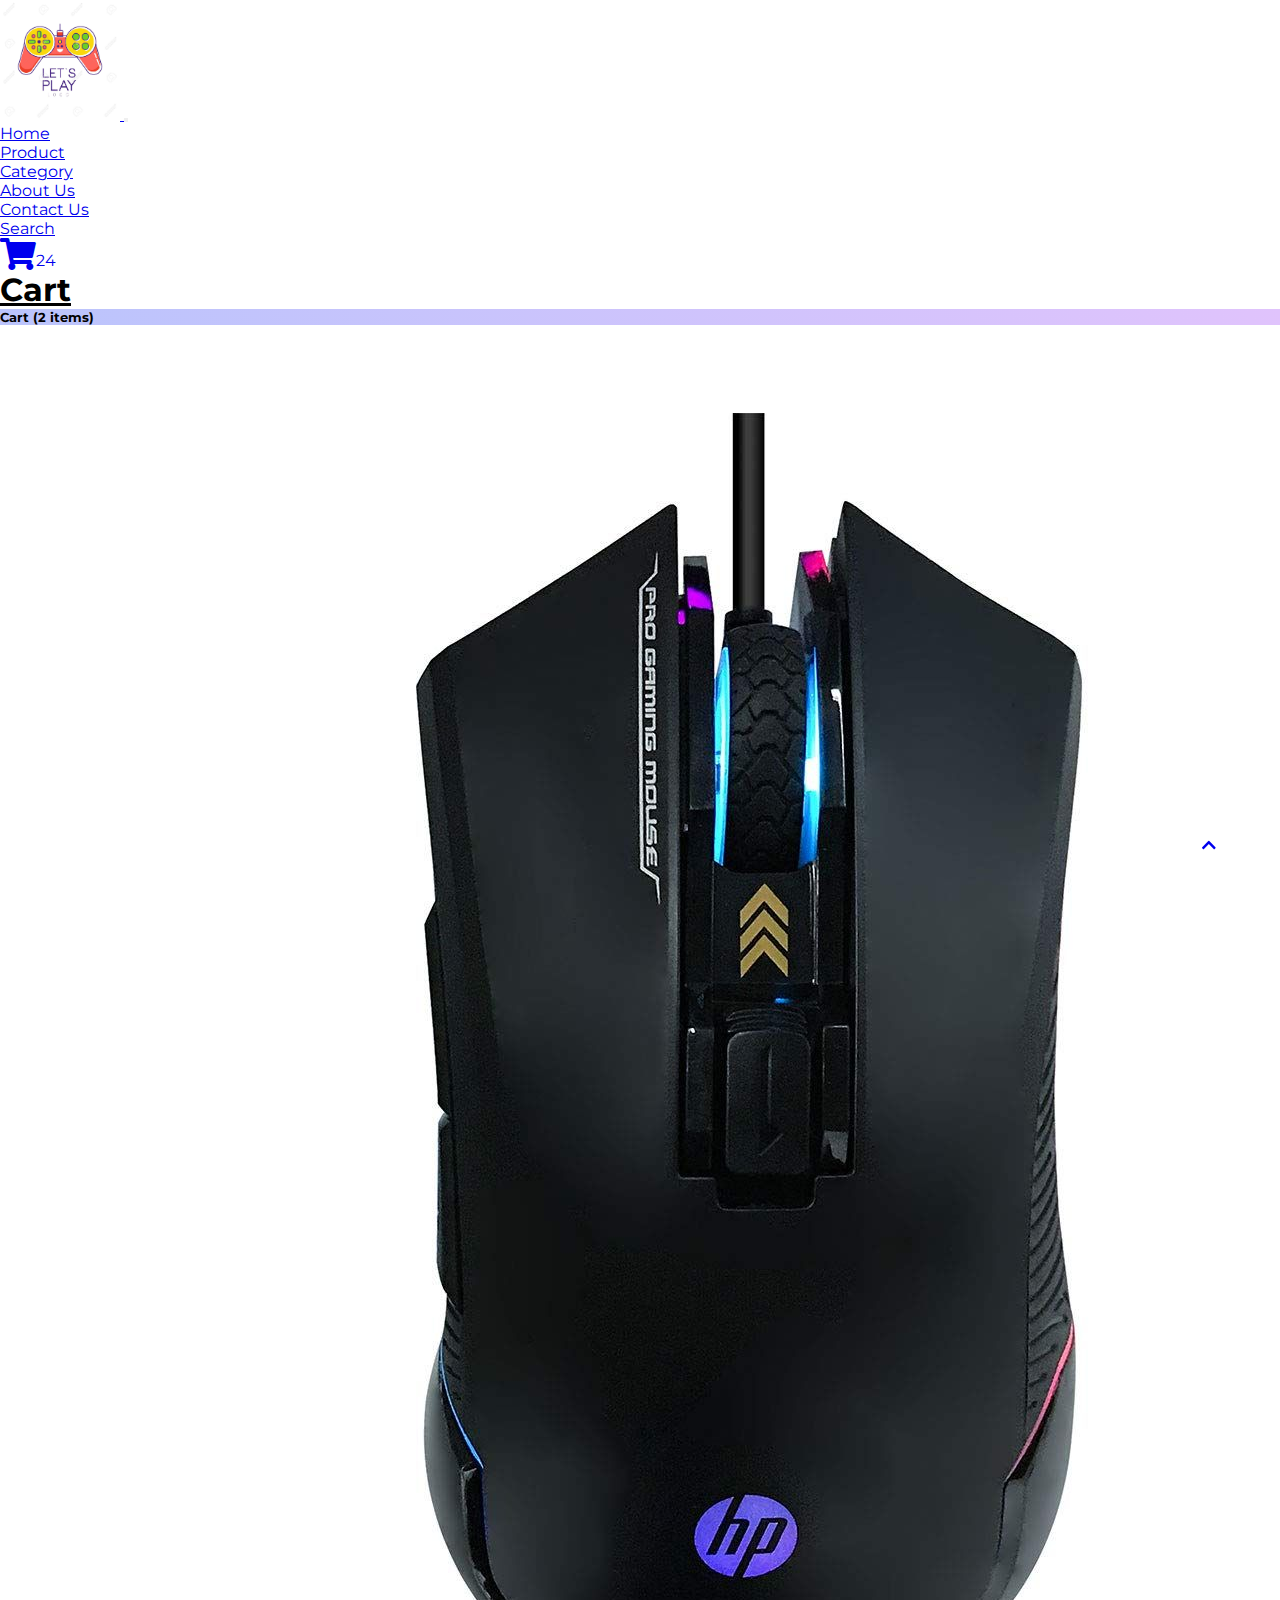
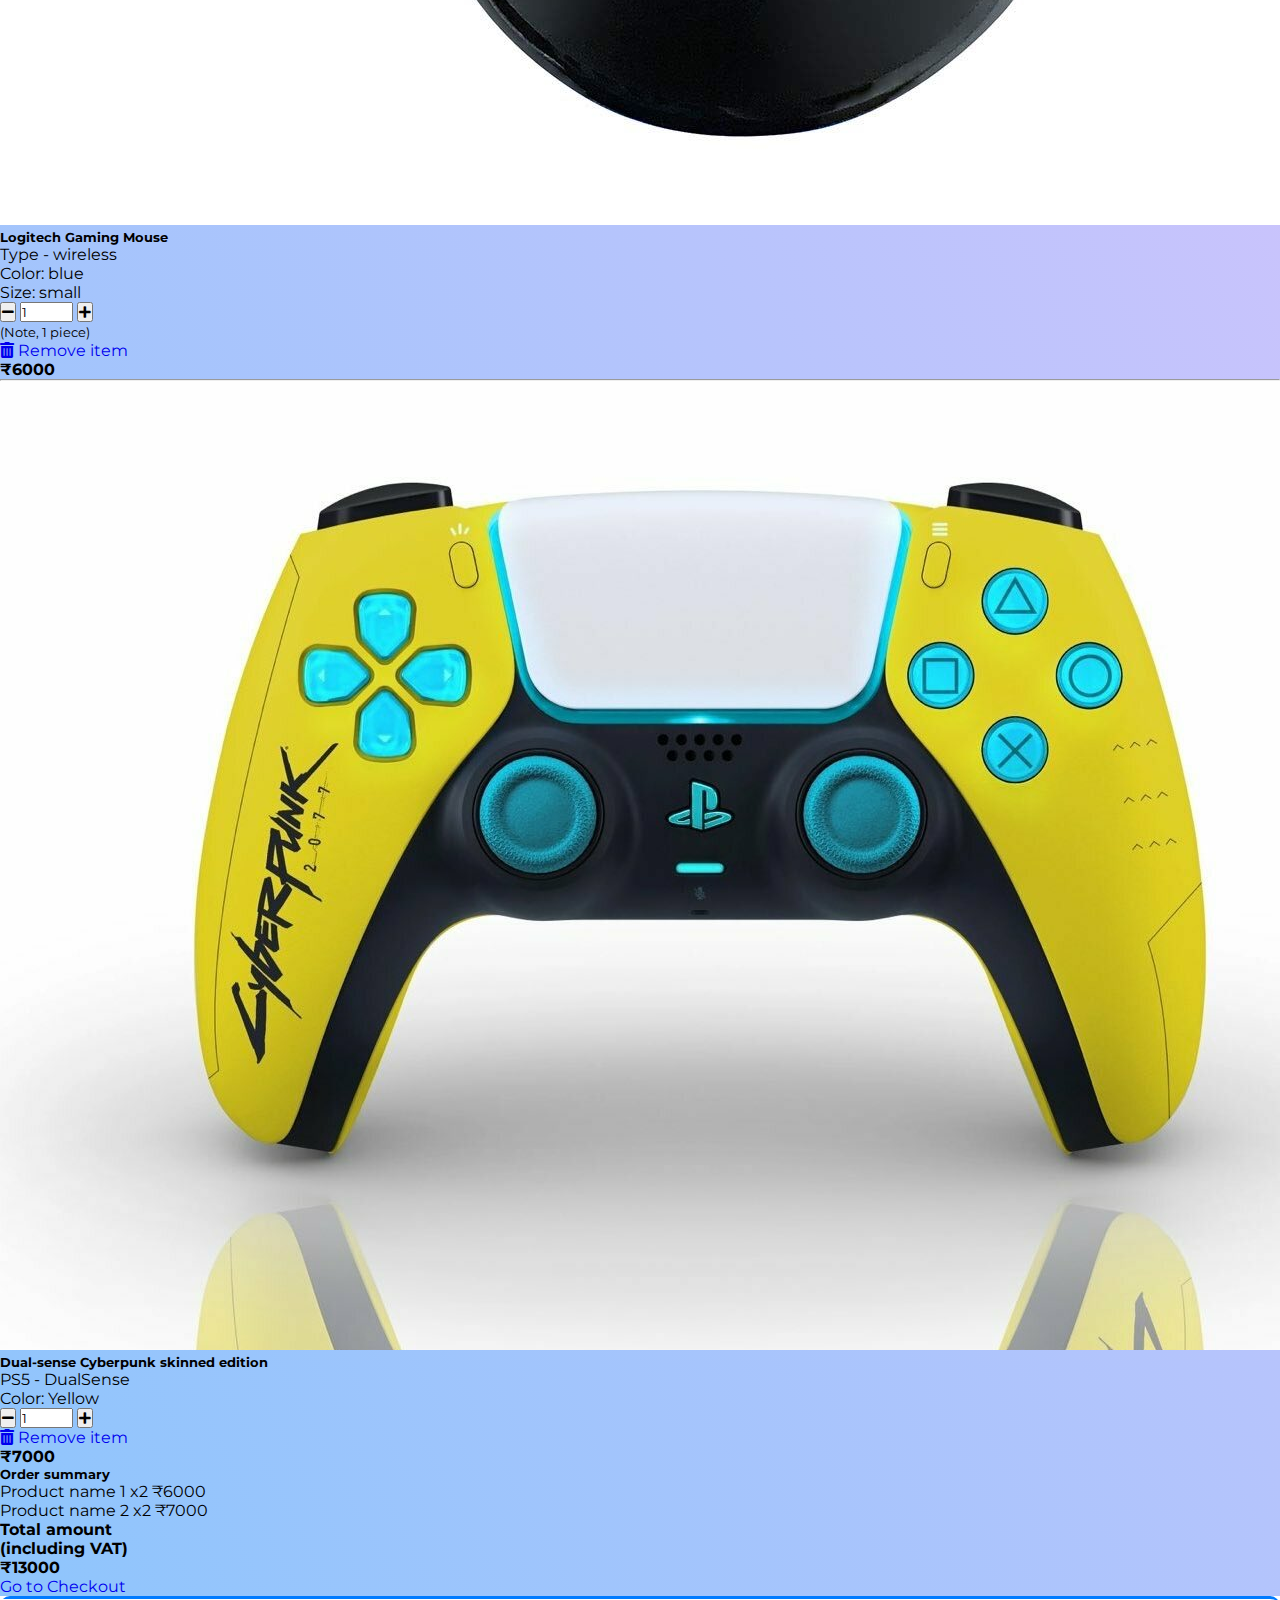
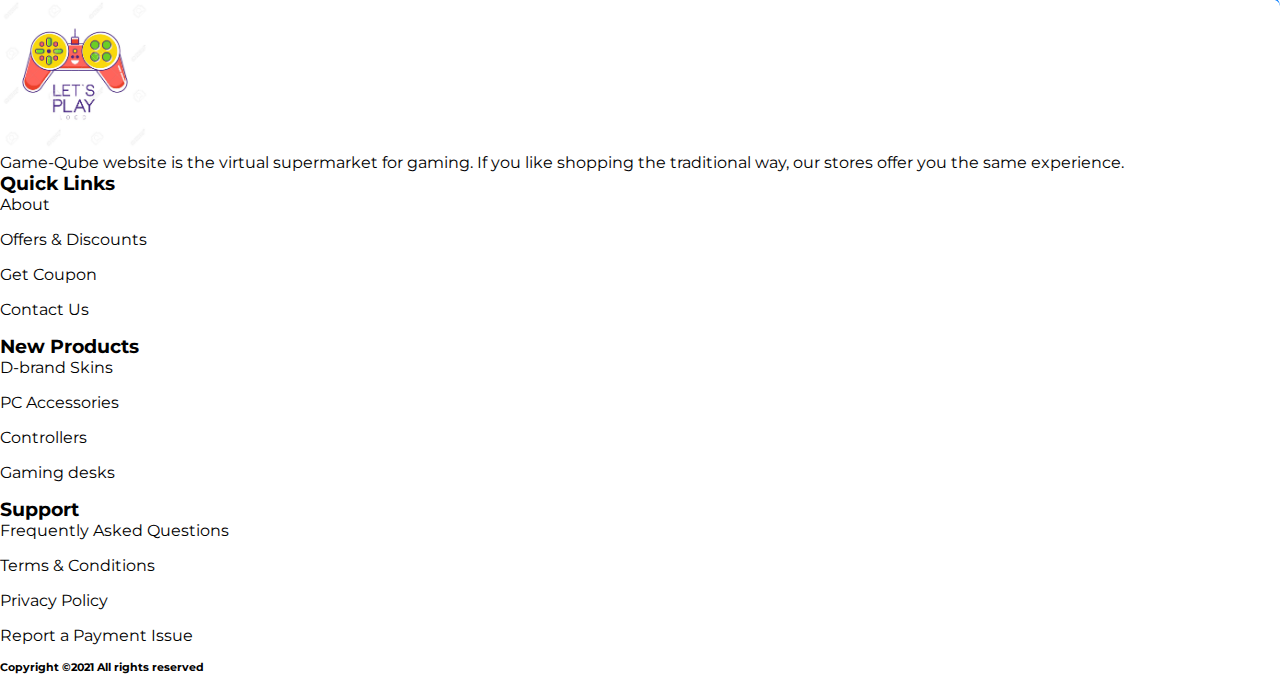
<file: cart.html>
<!doctype html>
<html lang="en">
  <head>
    <!-- Required meta tags -->
    <meta charset="utf-8">
    <meta name="viewport" content="width=device-width, initial-scale=1">
    <link rel="stylesheet" href="assets/styles/style.css"/>
    <!-- fontawesome cdn For Icons -->
    <link rel="stylesheet" href="https://cdnjs.cloudflare.com/ajax/libs/font-awesome/5.10.0/css/all.min.css"/>

    
    <link href="https://cdn.jsdelivr.net/npm/bootstrap@5.0.0-beta1/dist/css/bootstrap.min.css" rel="stylesheet" integrity="sha384-giJF6kkoqNQ00vy+HMDP7azOuL0xtbfIcaT9wjKHr8RbDVddVHyTfAAsrekwKmP1" crossorigin="anonymous">

    <title>Game-Qube Online Game-store!</title>
  </head>
  <body>
    <section class="header_menu" id="header_menu">
        <div class="container-fluid px-0 shadow">
          <nav class="navbar navbar-expand-lg navbar-light bg-light py-3 ">
            <a class="navbar-brand pl-5 pl-small-0" href="index.html">
              <img src="assets/img/logo.jpg" class="img img-fluid" width="120px" alt="logo">
            </a>
            <button class="navbar-toggler" type="button" data-toggle="collapse" data-target="#navbarSupportedContent" aria-controls="navbarSupportedContent" aria-expanded="false" aria-label="Toggle navigation">
              <span class="navbar-toggler-icon"></span>
            </button>
            <div class="collapse navbar-collapse" id="navbarSupportedContent">
              <ul class="navbar-nav mx-auto">
                <li class="nav-item active">
                  <a class="nav-link" href="index.html">Home <span class="sr-only">(current)</span></a>
                </li>
                <li class="nav-item">
                  <a class="nav-link" href="product.html">Product</a>
                </li>
                <li class="nav-item">
                  <a class="nav-link" href="category.html">Category</a>
                </li>
                <li class="nav-item">
                  <a class="nav-link" href="about.html">About Us</a>
                </li>
                <li class="nav-item">
                  <a class="nav-link" href="contact.html">Contact Us</a>
                </li>
    
                </ul>
                <div class="search mr-3">
                    <a href="search.html" class="btn btn-sm btn-outline-primary">Search</a>
                </div>
                <div class="cart">
                    <a href="cart.html"><i class="fas fa-shopping-cart fa-2x"></i><span class="badge badge-pill badge-primary">24</span></a>
                </div>
            </div>
          </nav>
        </div>
    </section>

    <section class="cart py-5 my-5" id="cart">
        <div class="container ">
          <div class="section_title text-center mb-5">
            <h1 class="text-capitalize">Cart</h1>
            </div>
            <div class="row bg_cart_1 rounded">
        
              <div class="col-md-8 border-right">
        
                <div class="mb-3">
                  <div class="pt-4">
                    <h5 class="mb-4">Cart (<span>2</span> items)</h5>
                    <div class="row mb-4">
                      <div class="col-md-5 col-lg-3 col-xl-3">
                        <div class="rounded mb-3 mb-md-0">
                          <img class="img-fluid w-100 rounded" src="assets/img/mouse2.jpg" alt="Sample">
                        </div>
                      </div>
                      <div class="col-md-7 col-lg-9 col-xl-9">
                        <div>
                          <div class="d-flex justify-content-between">
                            <div>
                              <h5>Logitech Gaming Mouse</h5>
                              <p class="mb-3 text-muted text-uppercase small">Type - wireless</p>
                              <p class="mb-2 text-muted text-uppercase small">Color:
                              blue</p>
                              <p class="mb-3 text-muted text-uppercase small">Size:
                              small</p>
                            </div>
                            <div>
                              <div class="mb-0 w-100">
                                <button onclick="this.parentNode.querySelector('input[type=number]').stepDown()" class="btn btn-sm btn-outline-primary">
                                  <i class="fas fa-minus"></i>
                                </button>
                                <input class="quantity text-center" min="0" max="10" name="quantity" value="1" type="number">
                                <button onclick="this.parentNode.querySelector('input[type=number]').stepUp()" class="btn btn-sm btn-outline-primary">
                                  <i class="fas fa-plus"></i>
                                </button>
                              </div>
                              <small class="form-text text-muted text-center">
                              (Note, 1 piece)
                              </small>
                            </div>
                          </div>
                          <div class="d-flex justify-content-between align-items-center">
                            <div>
                              <a href="javascript:;" type="button" class="small text-uppercase mr-3"><i class="fas fa-trash-alt mr-1"></i> Remove item </a>
                            </div>
                            <p class="mb-0"><span><strong id="summary">₹6000</strong></span></p class="mb-0">
                          </div>
                        </div>
                      </div>
                    </div>
                    <hr class="mb-4">
                    <div class="row mb-4">
                      <div class="col-md-5 col-lg-3 col-xl-3">
                        <div class="rounded mb-3 mb-md-0">
                          <img class="img-fluid w-100 rounded" src="assets/img/controller3.jpg" alt="Sample">
                        </div>
                      </div>
                      <div class="col-md-7 col-lg-9 col-xl-9">
                        <div>
                          <div class="d-flex justify-content-between">
                            <div>
                              <h5>Dual-sense Cyberpunk skinned edition</h5>
                                <p class="mb-3 text-muted text-uppercase small">PS5 - DualSense</p>
                                <p class="mb-2 text-muted text-uppercase small">Color: Yellow</p>

                            </div>
                            <div>
                              <div class="mb-0 w-100">
                                <button onclick="this.parentNode.querySelector('input[type=number]').stepDown()" class="btn btn-sm btn-outline-primary">
                                  <i class="fas fa-minus"></i>
                                </button>
                                <input class="quantity text-center" min="0" max="10" name="quantity" value="1" type="number">
                                <button onclick="this.parentNode.querySelector('input[type=number]').stepUp()" class="btn btn-sm btn-outline-primary">
                                  <i class="fas fa-plus"></i>
                                </button>
                              </div>
                            </div>
                          </div>
                          <div class="d-flex justify-content-between align-items-center">
                            <div>
                              <a href="javascript:;" type="button" class="card-link-secondary small text-uppercase mr-3">
                                  <i class="fas fa-trash-alt mr-1"></i> Remove item
                              </a>
                            </div>
<p class="mb-0"><span><strong>₹7000</strong></span></p
class="mb-0">
</div>
</div>
</div>
</div>
</div>
</div>
</div>

<div class="col-md-4 rounded">

<div class="mb-3">
    <div class="pt-4">
    <h5 class="mb-3">Order summary</h5>
    <ul class="list-group list-group-flush">
    <li
    class="list-group-item d-flex justify-content-between
    align-items-center border-0 px-0 pb-2">
    <span>Product name 1</span>
    <span>x2</span>
    <span>₹6000</span>
    </li>
    <li
    class="list-group-item d-flex justify-content-between
    align-items-center border-0 px-0 pb-2">
    <span>Product name 2</span>
    <span>x2</span>
    <span>₹7000</span>
    </li>
    <li
    class="list-group-item d-flex justify-content-between
    align-items-center border-top px-0 mb-3">
    <div>
    <strong>Total amount</strong>
    <strong>
    <p class="mb-0">(including VAT)</p>
    </strong>
    </div>
    <span><strong>₹13000</strong></span>
    </li>
    </ul>
    <a href="checkout.html" class="btn btn-primary btn-block">Go to
    Checkout</a>
    </div>
</div>

</div>

</div>
</div>
</section>

    
<section class="footer_section pt-5 pb-2" id="footer_section">
    <footer>
      <div class="container-fluid">
        <div class="row">
          <div class="col-md-3 col-6 pl-5 pl-small-15">
            <div class="footer_title">
              <a href="index.html"><img src="assets/img/logo.jpg" width="150px" class="img img-fluid" alt="logo"></a>
            </div>
            <div>
              Game-Qube website is the virtual supermarket for gaming. If you like shopping the traditional way, our stores offer you the same experience.  


            </div>
          </div>
          <div class="col-md-3 col-6">
            <div class="footer_title pt-3 mb-3">
              <h3>Quick Links</h3>
            </div>
            <div class="footer_links">
              <ul>
                <li><a href="about.html">About</a></li>
                <li><a href="javascript:;">Offers & Discounts</a></li>
                <li><a href="javascript:;">Get Coupon</a></li>
                <li><a href="contact.html">Contact Us</a></li>
              </ul>
            </div>
          </div>
          <div class="col-md-3 col-6">
            <div class="footer_title pt-3 mb-3">
              <h3>New Products</h3>
            </div>
            <div class="footer_links">
              <ul>
                <li><a href="javascript:;">D-brand Skins</a></li>
                <li><a href="javascript:;">PC Accessories</a></li>
                <li><a href="javascript:;">Controllers</a></li>
                <li><a href="javascript:;">Gaming desks</a></li>
              </ul>
              </div>
            </div>
            <div class="col-md-3 col-6">
              <div class="footer_title pt-3 mb-3">
                <h3>Support</h3>
              </div>
              <div class="footer_links">
                <ul>
                  <li><a href="javascript:;">Frequently Asked Questions</a></li>
                  <li><a href="javascript:;">Terms & Conditions</a></li>
                  <li><a href="javascript:;">Privacy Policy</a></li>
                  <li><a href="javascript:;">Report a Payment Issue</a></li>
                </ul>
              </div>
            </div>
          </div>
        </div>
        <div class="border-top">
          <h6 class="text-center mt-3">Copyright ©2021 All rights reserved
          </h6>
        </div>
      </footer>
    </section>
    <div class="backtop">
      <a id="button" href="#top" class="btn btn-lg btn-outline-danger" role="button">
        <i class="fas fa-chevron-up text-dark"></i>
      </a>
    </div>
</file>
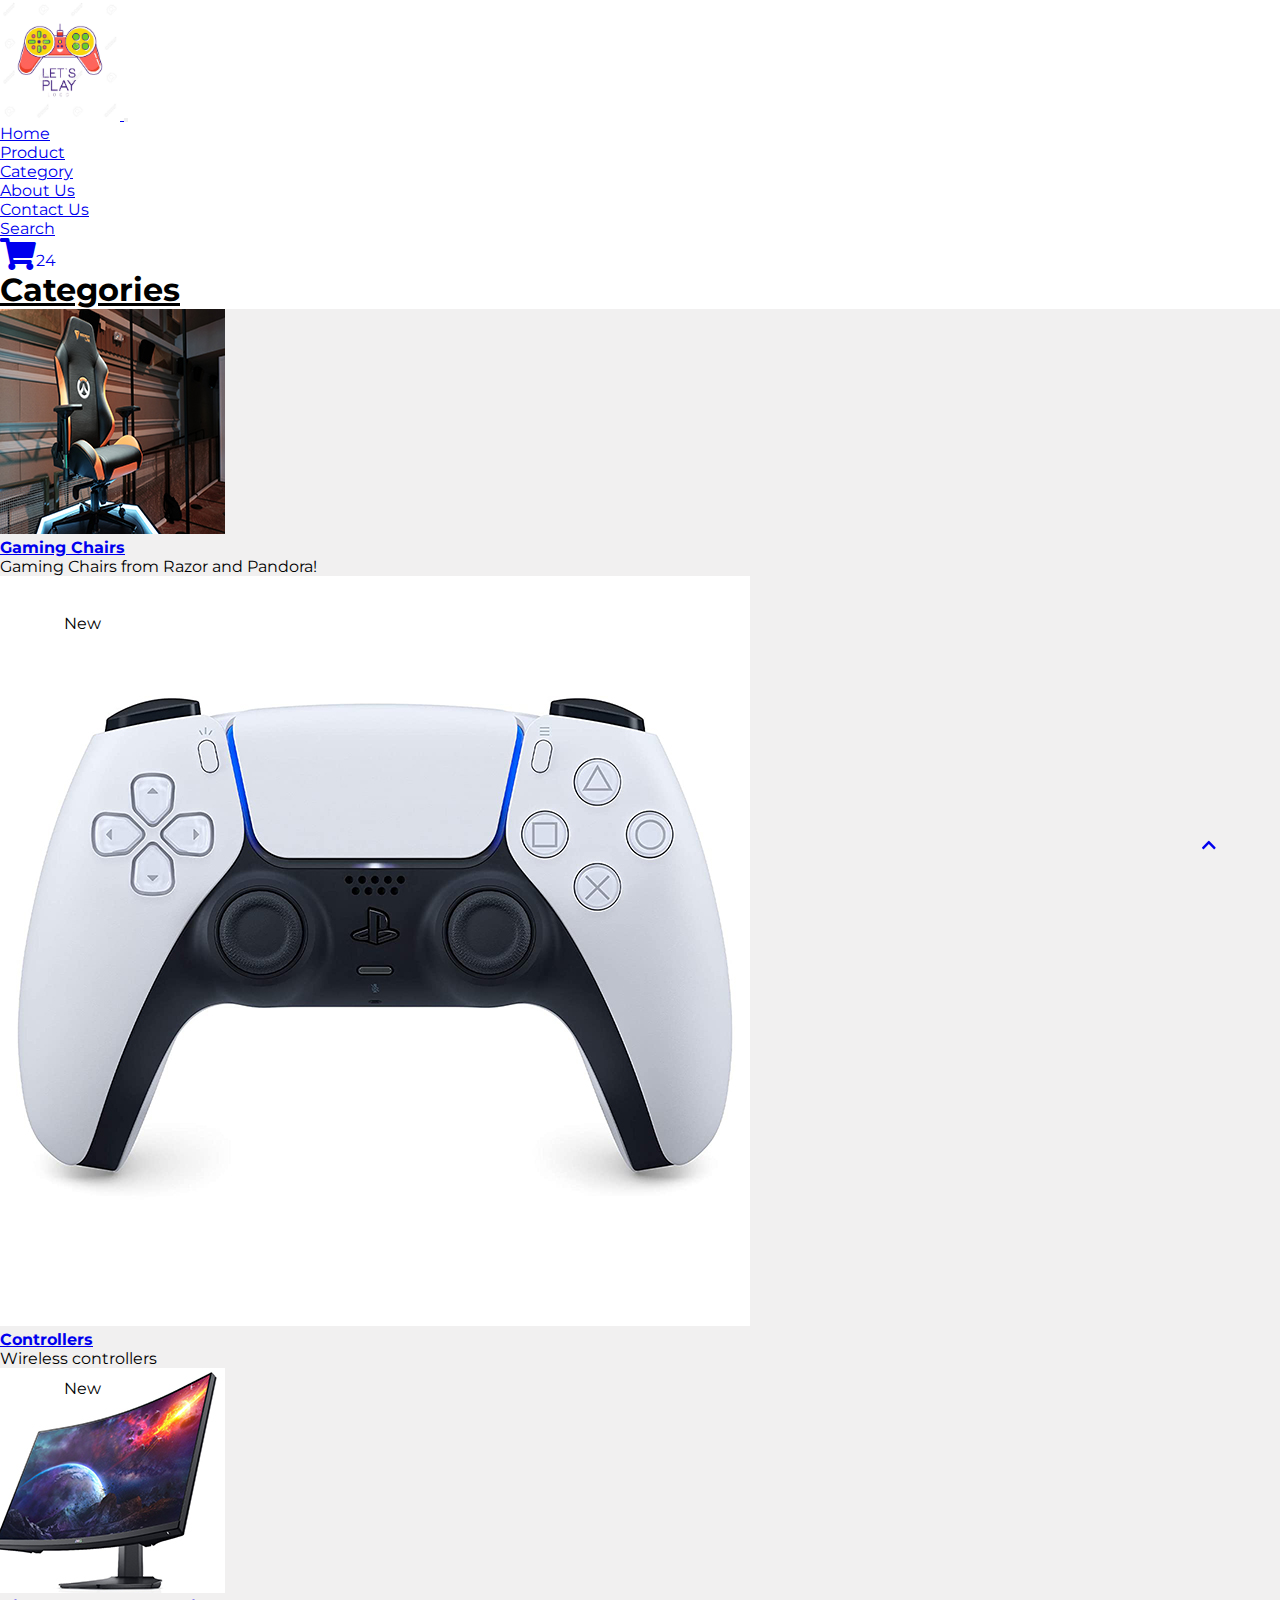
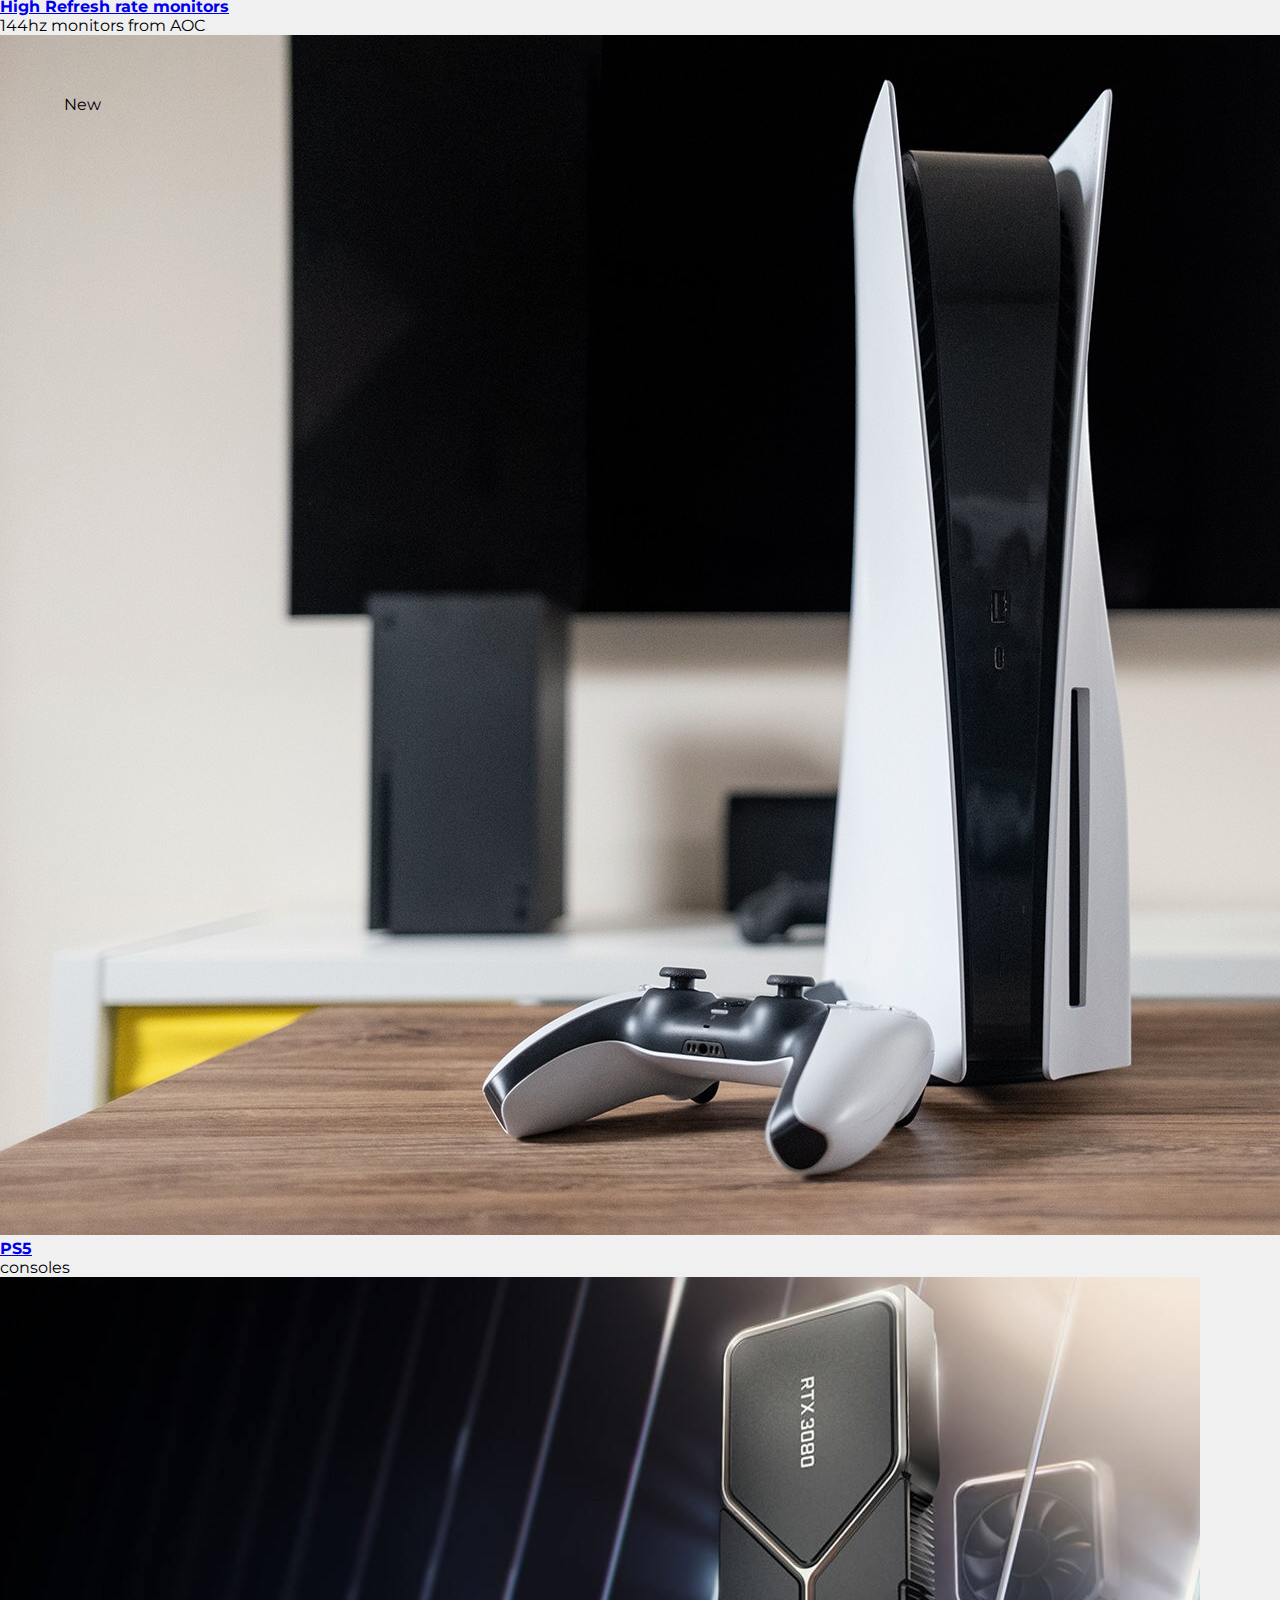
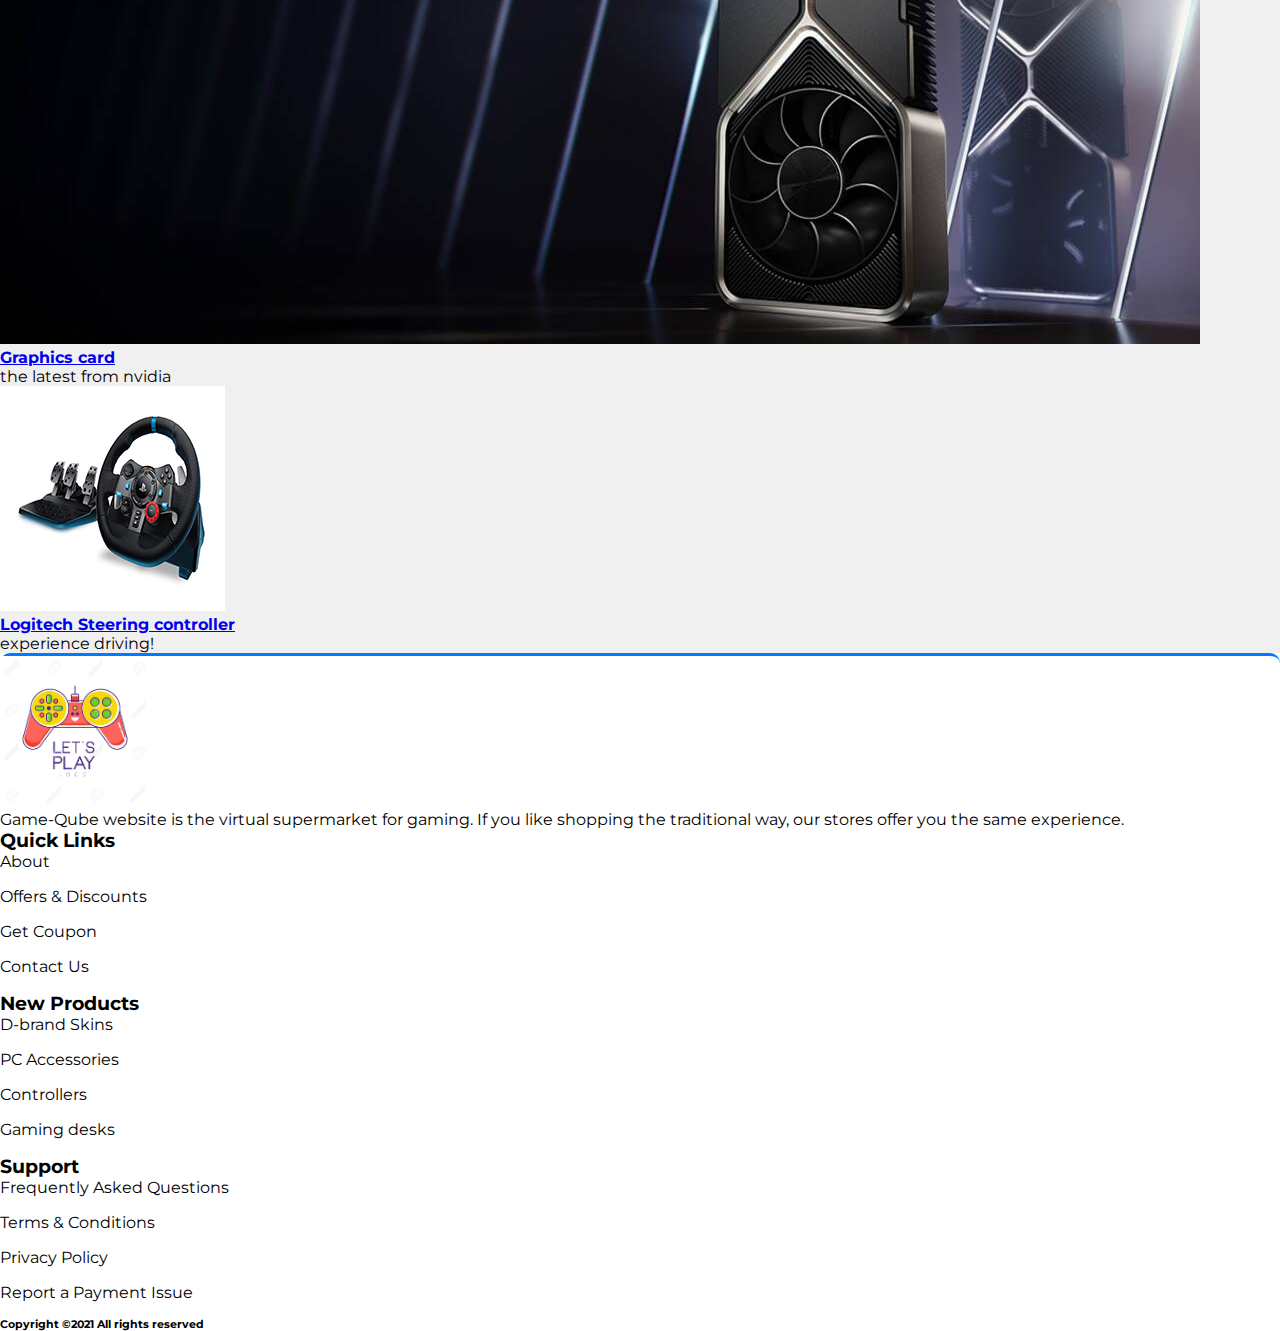
<file: category.html>
<!doctype html>
<html lang="en">
  <head>
    <!-- Required meta tags -->
    <meta charset="utf-8">
    <meta name="viewport" content="width=device-width, initial-scale=1">
    <link rel="stylesheet" href="assets/styles/style.css"/>
    <!-- fontawesome cdn For Icons -->
    <link rel="stylesheet" href="https://cdnjs.cloudflare.com/ajax/libs/font-awesome/5.10.0/css/all.min.css"/>

    
    <link href="https://cdn.jsdelivr.net/npm/bootstrap@5.0.0-beta1/dist/css/bootstrap.min.css" rel="stylesheet" integrity="sha384-giJF6kkoqNQ00vy+HMDP7azOuL0xtbfIcaT9wjKHr8RbDVddVHyTfAAsrekwKmP1" crossorigin="anonymous">

    <title>Game-Qube Online Game-store!</title>
  </head>
  <body>

    
 <section class="header_menu" id="header_menu">
    <div class="container-fluid px-0 shadow">
      <nav class="navbar navbar-expand-lg navbar-light bg-light py-3 ">
        <a class="navbar-brand pl-5 pl-small-0" href="index.html">
          <img src="assets/img/logo.jpg" class="img img-fluid" width="120px" alt="logo">
        </a>
        <button class="navbar-toggler" type="button" data-toggle="collapse" data-target="#navbarSupportedContent" aria-controls="navbarSupportedContent" aria-expanded="false" aria-label="Toggle navigation">
          <span class="navbar-toggler-icon"></span>
        </button>
        <div class="collapse navbar-collapse" id="navbarSupportedContent">
          <ul class="navbar-nav mx-auto">
            <li class="nav-item active">
              <a class="nav-link" href="index.html">Home <span class="sr-only">(current)</span></a>
            </li>
            <li class="nav-item">
              <a class="nav-link" href="product.html">Product</a>
            </li>
            <li class="nav-item">
              <a class="nav-link" href="category.html">Category</a>
            </li>
            <li class="nav-item">
              <a class="nav-link" href="about.html">About Us</a>
            </li>
            <li class="nav-item">
              <a class="nav-link" href="contact.html">Contact Us</a>
            </li>

            </ul>
            <div class="search mr-3">
                <a href="search.html" class="btn btn-sm btn-outline-primary">Search</a>
            </div>
            <div class="cart">
                <a href="cart.html"><i class="fas fa-shopping-cart fa-2x"></i><span class="badge badge-pill badge-primary">24</span></a>
            </div>
        </div>
      </nav>
    </div>
</section>

<section class="products py-5 my-5 bg-light" id="products">
  <div class="container ">
    <div class="section_title text-center mb-5">
      <h1 class="text-capitalize">Categories</h1>
    </div>
    <div class="row mb-5">
      <div class="col-md-4 col-12">
        <div class="single_product shadow text-center p-1">
          <div class="product_img">
            <a href="product.html"><img src="assets/img/chair.jpg" class="img img-fluid rounded" alt=""></a>
          </div>
          <div class="product-caption my-3">
            <h4><a href="product.html">Gaming Chairs</a></h4>
          </div>
          <div class="mt-3">
            <p>
              Gaming Chairs from Razor and Pandora!
            </p>
          </div>
        </div>
      </div>
      <div class="col-md-4 col-12">
        <div class="single_product shadow text-center p-1 mt-small-5 mb-small-5">
          <div class="product_img">
            <a href="product.html"><img src="assets/img/controller.jpg" class="img img-fluid rounded" alt=""></a>
            <div class="new_product">
              <span class="badge py-2 px-3 badge-pill badge-danger">New</span>
            </div>
          </div>
          <div class="product-caption my-3">
            <h4><a href="product.html">Controllers</a></h4>
          </div>
          <div class="mt-3">
            <p>
            Wireless controllers
            </p>
          </div>
        </div>
        </div>
        <div class="col-md-4 col-12">
          <div class="single_product shadow text-center p-1">
            <div class="product_img">
              <a href="product.html"><img src="assets/img/gaming_monitor.jpg" class="img img-fluid rounded" alt=""></a>
              <div class="new_product">
                <span class="badge py-2 px-3 badge-pill badge-danger">New</span>
              </div>
            </div>
            <div class="product-caption my-3">
              <h4><a href="product.html">High Refresh rate monitors</a></h4>
            </div>
            <div class="mt-3">
              <p>
              144hz monitors from AOC
              </p>
            </div>
          </div>
        </div>
      </div>
      <div class="row">
        <div class="col-md-4 col-12">
          <div class="single_product shadow text-center p-1">
            <div class="product_img">
              <a href="product.html"><img src="assets/img/ps5.jfif" class="img img-fluid rounded" alt=""></a>
                <div class="new_product">
                  <span class="badge py-2 px-3 badge-pill badge-danger">New</span>
                </div>
            </div>
            <div class="product-caption my-3">
              <h4><a href="product.html">PS5</a></h4>
            </div>
            <div class="mt-3">
              <p>
              consoles
              </p>
            </div>
          </div>
          </div>
          <div class="col-md-4 col-12">
            <div class="single_product shadow text-center p-1 mt-small-5 mb-small-5">
              <div class="product_img">
                <a href="product.html"><img src="assets/img/rtx.jpg" class="img img-fluid rounded" alt=""></a>
                  <div class="new_product">
                    <span class="badge py-2 px-3 badge-pill badge-danger">New</span>
                  </div>
              </div>
              <div class="product-caption my-3">
                <h4><a href="product.html">Graphics card</a></h4>
              </div>
              <div class="mt-3">
                <p>
                  the latest from nvidia
                </p>
              </div>
            </div>
          </div>
          <div class="col-md-4 col-12">
            <div class="single_product shadow text-center p-1">
              <div class="product_img">
                <a href="product.html"><img src="assets/img/steering.jpg" class="img img-fluid rounded" alt=""></a>
              </div>
              <div class="product-caption my-3">
                <h4><a href="product.html">Logitech Steering controller</a></h4>
              </div>
              <div class="mt-3">
                <p>
                  experience driving!
                </p>
              </div>
            </div>
          </div>
        </div>
    </div>
</section>


<section class="footer_section pt-5 pb-2" id="footer_section">
    <footer>
      <div class="container-fluid">
        <div class="row">
          <div class="col-md-3 col-6 pl-5 pl-small-15">
            <div class="footer_title">
              <a href="index.html"><img src="assets/img/logo.jpg" width="150px" class="img img-fluid" alt="logo"></a>
            </div>
            <div>
              Game-Qube website is the virtual supermarket for gaming. If you like shopping the traditional way, our stores offer you the same experience.  


            </div>
          </div>
          <div class="col-md-3 col-6">
            <div class="footer_title pt-3 mb-3">
              <h3>Quick Links</h3>
            </div>
            <div class="footer_links">
              <ul>
                <li><a href="about.html">About</a></li>
                <li><a href="javascript:;">Offers & Discounts</a></li>
                <li><a href="javascript:;">Get Coupon</a></li>
                <li><a href="contact.html">Contact Us</a></li>
              </ul>
            </div>
          </div>
          <div class="col-md-3 col-6">
            <div class="footer_title pt-3 mb-3">
              <h3>New Products</h3>
            </div>
            <div class="footer_links">
              <ul>
                <li><a href="javascript:;">D-brand Skins</a></li>
                <li><a href="javascript:;">PC Accessories</a></li>
                <li><a href="javascript:;">Controllers</a></li>
                <li><a href="javascript:;">Gaming desks</a></li>
              </ul>
              </div>
            </div>
            <div class="col-md-3 col-6">
              <div class="footer_title pt-3 mb-3">
                <h3>Support</h3>
              </div>
              <div class="footer_links">
                <ul>
                  <li><a href="javascript:;">Frequently Asked Questions</a></li>
                  <li><a href="javascript:;">Terms & Conditions</a></li>
                  <li><a href="javascript:;">Privacy Policy</a></li>
                  <li><a href="javascript:;">Report a Payment Issue</a></li>
                </ul>
              </div>
            </div>
          </div>
        </div>
        <div class="border-top">
          <h6 class="text-center mt-3">Copyright ©2021 All rights reserved
          </h6>
        </div>
      </footer>
    </section>
    <div class="backtop">
      <a id="button" href="#top" class="btn btn-lg btn-outline-danger" role="button">
        <i class="fas fa-chevron-up text-dark"></i>
      </a>
      </div>
</body>
</html>
</file>
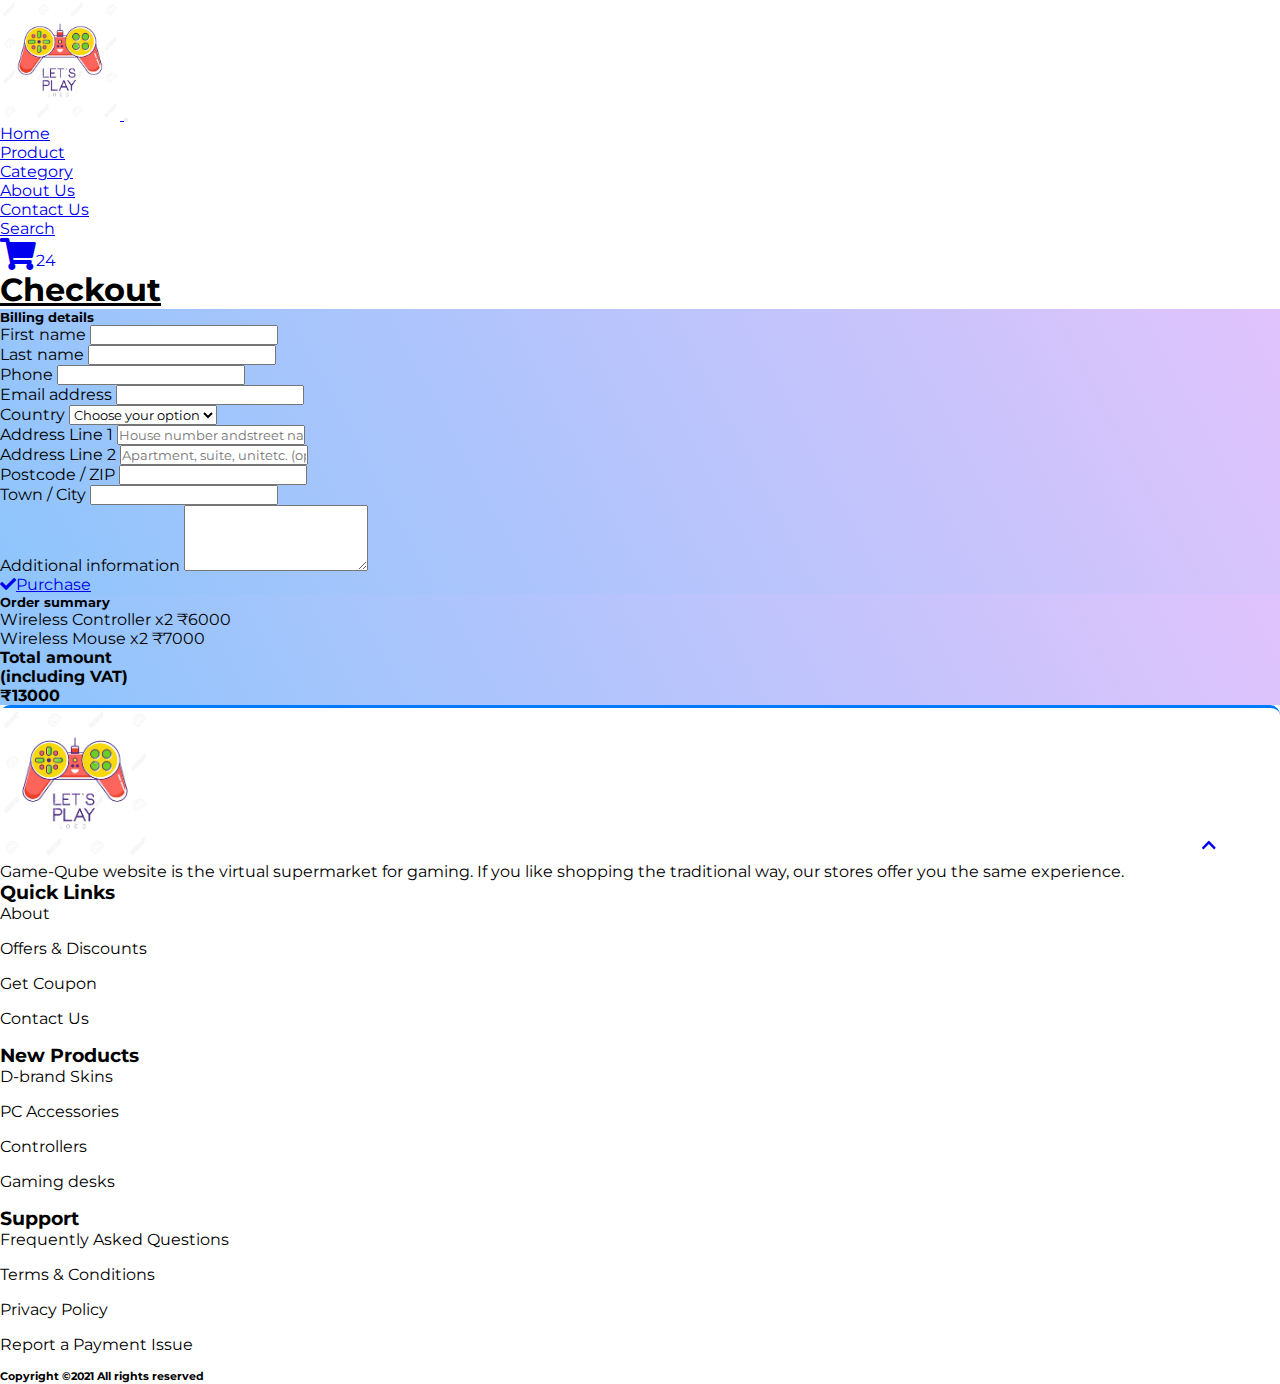
<file: checkout.html>
<!doctype html>
<html lang="en">
  <head>
    <!-- Required meta tags -->
    <meta charset="utf-8">
    <meta name="viewport" content="width=device-width, initial-scale=1">
    <link rel="stylesheet" href="assets/styles/style.css"/>
    <!-- fontawesome cdn For Icons -->
    <link rel="stylesheet" href="https://cdnjs.cloudflare.com/ajax/libs/font-awesome/5.10.0/css/all.min.css"/>

    
    <link href="https://cdn.jsdelivr.net/npm/bootstrap@5.0.0-beta1/dist/css/bootstrap.min.css" rel="stylesheet" integrity="sha384-giJF6kkoqNQ00vy+HMDP7azOuL0xtbfIcaT9wjKHr8RbDVddVHyTfAAsrekwKmP1" crossorigin="anonymous">

    <title>Game-Qube Online Game-store!</title>
  </head>
  <body>
    <section class="header_menu" id="header_menu">
        <div class="container-fluid px-0 shadow">
          <nav class="navbar navbar-expand-lg navbar-light bg-light py-3 ">
            <a class="navbar-brand pl-5 pl-small-0" href="index.html">
              <img src="assets/img/logo.jpg" class="img img-fluid" width="120px" alt="logo">
            </a>
            <button class="navbar-toggler" type="button" data-toggle="collapse" data-target="#navbarSupportedContent" aria-controls="navbarSupportedContent" aria-expanded="false" aria-label="Toggle navigation">
              <span class="navbar-toggler-icon"></span>
            </button>
            <div class="collapse navbar-collapse" id="navbarSupportedContent">
              <ul class="navbar-nav mx-auto">
                <li class="nav-item active">
                  <a class="nav-link" href="index.html">Home <span class="sr-only">(current)</span></a>
                </li>
                <li class="nav-item">
                  <a class="nav-link" href="product.html">Product</a>
                </li>
                <li class="nav-item">
                  <a class="nav-link" href="category.html">Category</a>
                </li>
                <li class="nav-item">
                  <a class="nav-link" href="about.html">About Us</a>
                </li>
                <li class="nav-item">
                  <a class="nav-link" href="contact.html">Contact Us</a>
                </li>
    
                </ul>
                <div class="search mr-3">
                    <a href="search.html" class="btn btn-sm btn-outline-primary">Search</a>
                </div>
                <div class="cart">
                    <a href="cart.html"><i class="fas fa-shopping-cart fa-2x"></i><span class="badge badge-pill badge-primary">24</span></a>
                </div>
            </div>
          </nav>
        </div>
    </section>

    <section class="Checkout py-5 my-5" id="Checkout">
        <div class="container ">
        <div class="section_title text-center mb-5">
        <h1 class="text-capitalize">Checkout</h1>
        </div>
        <div class="row">
        
        <div class="col-lg-8">
       
        <div class="card bg_checkout_1 pb-5">
        <div class="card-body">
        <h5 class="mb-5">Billing details</h5>
        
        <div class="row">
        
        <div class="col-lg-6">
       
        <div class="form-group mb-0 mb-lg-4">
        <label for="firstName">First name</label>
        <input type="text" id="firstName" class="form-control mb-0
        mb-lg-2">
        </div>
        </div>
        
        <div class="col-lg-6">
        
        <div class="form-group md-outline">
        <label for="lastName">Last name</label>
        <input type="text" id="lastName" class="form-control">
        </div>
    </div>
    
    </div>
    
    <div class="form-group">
    <label for="form18">Phone</label>
    <input type="number" id="form18" class="form-control">
    </div>
   
    <div class="form-group">
    <label for="form19">Email address</label>
    <input type="email" id="form19" class="form-control">
    </div>
    
    <div class="d-flex flex-wrap">
    <div class="w-100">
    <label>Country</label>
    <select class="custom-select form-group">
    <option value="" selected>Choose your option</option>
    <option value="1">Option 1</option>
    <option value="2">Option 2</option>
    <option value="3">Option 3</option>
    </select>
    </div>
    </div>
    
    <div class="form-group">
    <label for="form14">Address Line 1</label>
    <input type="text" id="form14" placeholder="House number and
street name"
class="form-control">
</div>

<div class="form-group">
<label for="form15">Address Line 2</label>
<input type="text" id="form15" placeholder="Apartment, suite, unit
etc. (optional)"
class="form-control">
</div>

<div class="form-group">
<label for="form16">Postcode / ZIP</label>
<input type="text" id="form16" class="form-control">
</div>

<div class="form-group">
<label for="form17">Town / City</label>
<input type="text" id="form17" class="form-control">
</div>

<div class="form-group">
<label for="form76">Additional information</label>
<textarea id="form76" class="md-textarea form-control"
rows="4"></textarea>
</div>

<div class="text-center">
    <a href="order_confirmation.html" class="btn btn-primary">
    <i class="fa fa-check mr-2"></i>Purchase
    </a>
    </div>
    </div>
    </div>
    
    </div>
    
    <div class="col-lg-4 bg_checkout_1 h-25 rounded">
    
    <div class="mb-3">
    <div class="pt-4">
    <h5 class="mb-3">Order summary</h5>
    <ul class="list-group list-group-flush">
    <li
    class="list-group-item d-flex justify-content-between
    align-items-center border-0 px-0 pb-2">
    <span>Wireless Controller</span>
    <span>x2</span>
    <span>₹6000</span>
    </li>
    <li
    class="list-group-item d-flex justify-content-between
    align-items-center border-0 px-0 pb-2">
    <span>Wireless Mouse</span>
    <span>x2</span>
    <span>₹7000</span>
    </li>
    <li class="list-group-item d-flex justify-content-between
    align-items-center border-top px-0 mb-3">
    <div>
    <strong>Total amount</strong>
    <strong>
    <p class="mb-0">(including VAT)</p>
    </strong>
    </div>
    <span><strong>₹13000</strong></span>
    </li>
    </ul>
    </div>
    </div>
    
    </div>
    
    </div>
    </div>
    </section>

       
<section class="footer_section pt-5 pb-2" id="footer_section">
    <footer>
      <div class="container-fluid">
        <div class="row">
          <div class="col-md-3 col-6 pl-5 pl-small-15">
            <div class="footer_title">
              <a href="index.html"><img src="assets/img/logo.jpg" width="150px" class="img img-fluid" alt="logo"></a>
            </div>
            <div>
              Game-Qube website is the virtual supermarket for gaming. If you like shopping the traditional way, our stores offer you the same experience.  


            </div>
          </div>
          <div class="col-md-3 col-6">
            <div class="footer_title pt-3 mb-3">
              <h3>Quick Links</h3>
            </div>
            <div class="footer_links">
              <ul>
                <li><a href="about.html">About</a></li>
                <li><a href="javascript:;">Offers & Discounts</a></li>
                <li><a href="javascript:;">Get Coupon</a></li>
                <li><a href="contact.html">Contact Us</a></li>
              </ul>
            </div>
          </div>
          <div class="col-md-3 col-6">
            <div class="footer_title pt-3 mb-3">
              <h3>New Products</h3>
            </div>
            <div class="footer_links">
              <ul>
                <li><a href="javascript:;">D-brand Skins</a></li>
                <li><a href="javascript:;">PC Accessories</a></li>
                <li><a href="javascript:;">Controllers</a></li>
                <li><a href="javascript:;">Gaming desks</a></li>
              </ul>
              </div>
            </div>
            <div class="col-md-3 col-6">
              <div class="footer_title pt-3 mb-3">
                <h3>Support</h3>
              </div>
              <div class="footer_links">
                <ul>
                  <li><a href="javascript:;">Frequently Asked Questions</a></li>
                  <li><a href="javascript:;">Terms & Conditions</a></li>
                  <li><a href="javascript:;">Privacy Policy</a></li>
                  <li><a href="javascript:;">Report a Payment Issue</a></li>
                </ul>
              </div>
            </div>
          </div>
        </div>
        <div class="border-top">
          <h6 class="text-center mt-3">Copyright ©2021 All rights reserved
          </h6>
        </div>
      </footer>
    </section>
    <div class="backtop">
      <a id="button" href="#top" class="btn btn-lg btn-outline-danger" role="button">
        <i class="fas fa-chevron-up text-dark"></i>
      </a>
    </div>
</file>
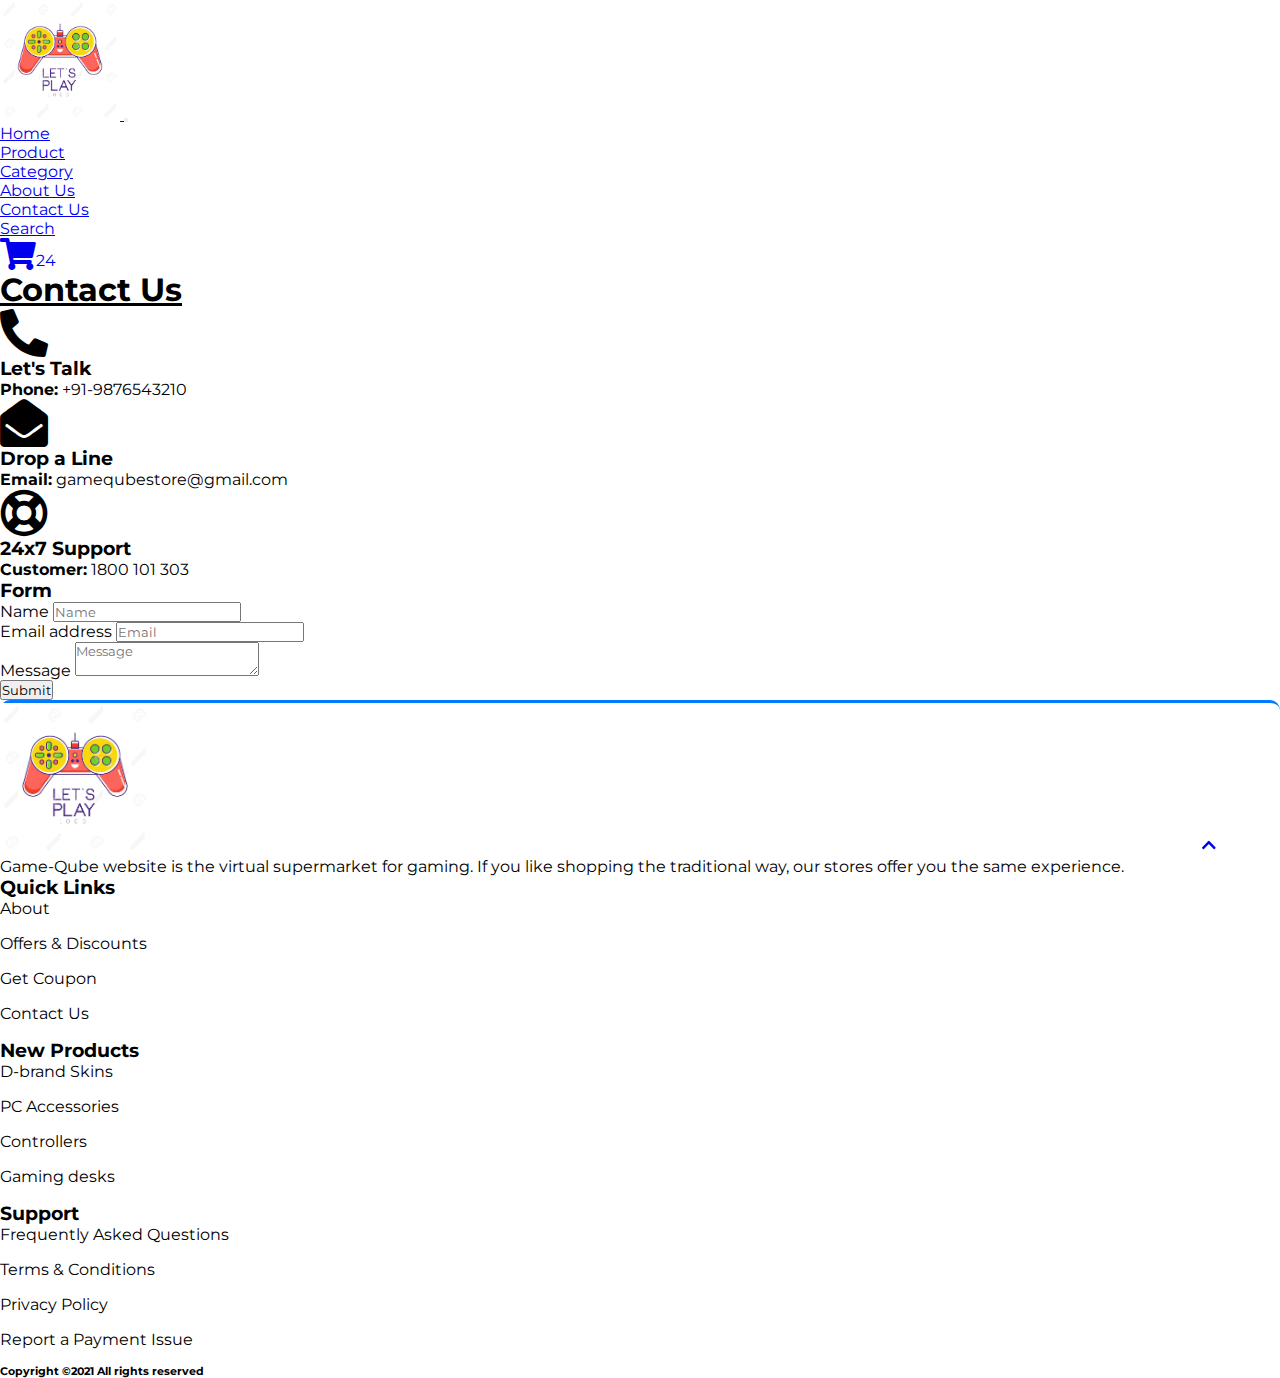
<file: contact.html>
<!doctype html>
<html lang="en">
  <head>
    <!-- Required meta tags -->
    <meta charset="utf-8">
    <meta name="viewport" content="width=device-width, initial-scale=1">
    <link rel="stylesheet" href="assets/styles/style.css"/>
    <!-- fontawesome cdn For Icons -->
    <link rel="stylesheet" href="https://cdnjs.cloudflare.com/ajax/libs/font-awesome/5.10.0/css/all.min.css"/>

    
    <link href="https://cdn.jsdelivr.net/npm/bootstrap@5.0.0-beta1/dist/css/bootstrap.min.css" rel="stylesheet" integrity="sha384-giJF6kkoqNQ00vy+HMDP7azOuL0xtbfIcaT9wjKHr8RbDVddVHyTfAAsrekwKmP1" crossorigin="anonymous">

    <title>Game-Qube Online Game-store!</title>
  </head>
  <body>

    
 <section class="header_menu" id="header_menu">
    <div class="container-fluid px-0 shadow">
      <nav class="navbar navbar-expand-lg navbar-light bg-light py-3 ">
        <a class="navbar-brand pl-5 pl-small-0" href="index.html">
          <img src="assets/img/logo.jpg" class="img img-fluid" width="120px" alt="logo">
        </a>
        <button class="navbar-toggler" type="button" data-toggle="collapse" data-target="#navbarSupportedContent" aria-controls="navbarSupportedContent" aria-expanded="false" aria-label="Toggle navigation">
          <span class="navbar-toggler-icon"></span>
        </button>
        <div class="collapse navbar-collapse" id="navbarSupportedContent">
          <ul class="navbar-nav mx-auto">
            <li class="nav-item active">
              <a class="nav-link" href="index.html">Home <span class="sr-only">(current)</span></a>
            </li>
            <li class="nav-item">
              <a class="nav-link" href="product.html">Product</a>
            </li>
            <li class="nav-item">
              <a class="nav-link" href="category.html">Category</a>
            </li>
            <li class="nav-item">
              <a class="nav-link" href="about.html">About Us</a>
            </li>
            <li class="nav-item">
              <a class="nav-link" href="contact.html">Contact Us</a>
            </li>

            </ul>
            <div class="search mr-3">
                <a href="search.html" class="btn btn-sm btn-outline-primary">Search</a>
            </div>
            <div class="cart">
                <a href="cart.html"><i class="fas fa-shopping-cart fa-2x"></i><span class="badge badge-pill badge-primary">24</span></a>
            </div>
        </div>
      </nav>
    </div>
</section>

<section class="contact py-5 my-5" id="contact">
    <div class="container ">
        <div class="section_title text-center mb-5">
            <h1 class="text-capitalize">Contact Us</h1>
        </div>
        <div class="row mb-5">
            <div class="col-md-4 col-12">
                <div class="border border-success rounded shadow text-center p-3">
                    <div class="mb-4">
                        <i class="fas fa-phone-alt fa-3x"></i>
                    </div>
                    <div>
                        <h3>Let's Talk</h3>
                        <p><b>Phone:</b> +91-9876543210</p>
                    </div>
                </div>
            </div>
            <div class="col-md-4 col-12">
                <div class="border border-success rounded shadow text-center p-3">
                    <div class="mb-4">
                        <i class="fas fa-envelope-open fa-3x"></i>
                    </div>
                    <div>
                        <h3>Drop a Line</h3>
                        <p><b>Email:</b> gamequbestore@gmail.com</p>
                    </div>
                </div>
            </div>
            <div class="col-md-4 col-12">
                <div class="border border-success rounded shadow text-center p-3">
                    <div class="mb-4">
                        <i class="far fa-life-ring fa-3x"></i>
                    </div>
                    <div>
                        <h3>24x7 Support</h3>
                        <p><b>Customer:</b> 1800 101 303</p>
                    </div>
                </div>
            </div>
        </div>
        <div class="row">
            <div class="col-md-8 col-10 mx-auto mb-3 my-5 py-5 border shadow">
                <h3 class="text-center mb-3">Form</h3>
                <form action="contact.html" method="POST" id="form" onsubmit="return formValidation();">
                    <div class="form-group">
                        <label>Name</label>
                        <input name="name" id="name" type="text" placeholder="Name" class="form-control">
                    </div>
                    <div class="form-group">
                        <label>Email address</label>
                        <input name="email" id="email" type="email" placeholder="Email" class="form-control">
                    </div>
                    <div class="form-group">
                        <label>Message</label>
                        <textarea name="msg" id="msg" class="form-control" placeholder="Message"></textarea>
                    </div>
                    <button type="submit" class="btn btn-primary btn-block">Submit</button>
                </form>
            </div>
        </div>
    </div>
</section>


<section class="footer_section pt-5 pb-2" id="footer_section">
    <footer>
      <div class="container-fluid">
        <div class="row">
          <div class="col-md-3 col-6 pl-5 pl-small-15">
            <div class="footer_title">
              <a href="index.html"><img src="assets/img/logo.jpg" width="150px" class="img img-fluid" alt="logo"></a>
            </div>
            <div>
              Game-Qube website is the virtual supermarket for gaming. If you like shopping the traditional way, our stores offer you the same experience.  


            </div>
          </div>
          <div class="col-md-3 col-6">
            <div class="footer_title pt-3 mb-3">
              <h3>Quick Links</h3>
            </div>
            <div class="footer_links">
              <ul>
                <li><a href="about.html">About</a></li>
                <li><a href="javascript:;">Offers & Discounts</a></li>
                <li><a href="javascript:;">Get Coupon</a></li>
                <li><a href="contact.html">Contact Us</a></li>
              </ul>
            </div>
          </div>
          <div class="col-md-3 col-6">
            <div class="footer_title pt-3 mb-3">
              <h3>New Products</h3>
            </div>
            <div class="footer_links">
              <ul>
                <li><a href="javascript:;">D-brand Skins</a></li>
                <li><a href="javascript:;">PC Accessories</a></li>
                <li><a href="javascript:;">Controllers</a></li>
                <li><a href="javascript:;">Gaming desks</a></li>
              </ul>
              </div>
            </div>
            <div class="col-md-3 col-6">
              <div class="footer_title pt-3 mb-3">
                <h3>Support</h3>
              </div>
              <div class="footer_links">
                <ul>
                  <li><a href="javascript:;">Frequently Asked Questions</a></li>
                  <li><a href="javascript:;">Terms & Conditions</a></li>
                  <li><a href="javascript:;">Privacy Policy</a></li>
                  <li><a href="javascript:;">Report a Payment Issue</a></li>
                </ul>
              </div>
            </div>
          </div>
        </div>
        <div class="border-top">
          <h6 class="text-center mt-3">Copyright ©2021 All rights reserved
          </h6>
        </div>
      </footer>
    </section>
    <div class="backtop">
      <a id="button" href="#top" class="btn btn-lg btn-outline-danger" role="button">
        <i class="fas fa-chevron-up text-dark"></i>
      </a>
    </div>
</file>
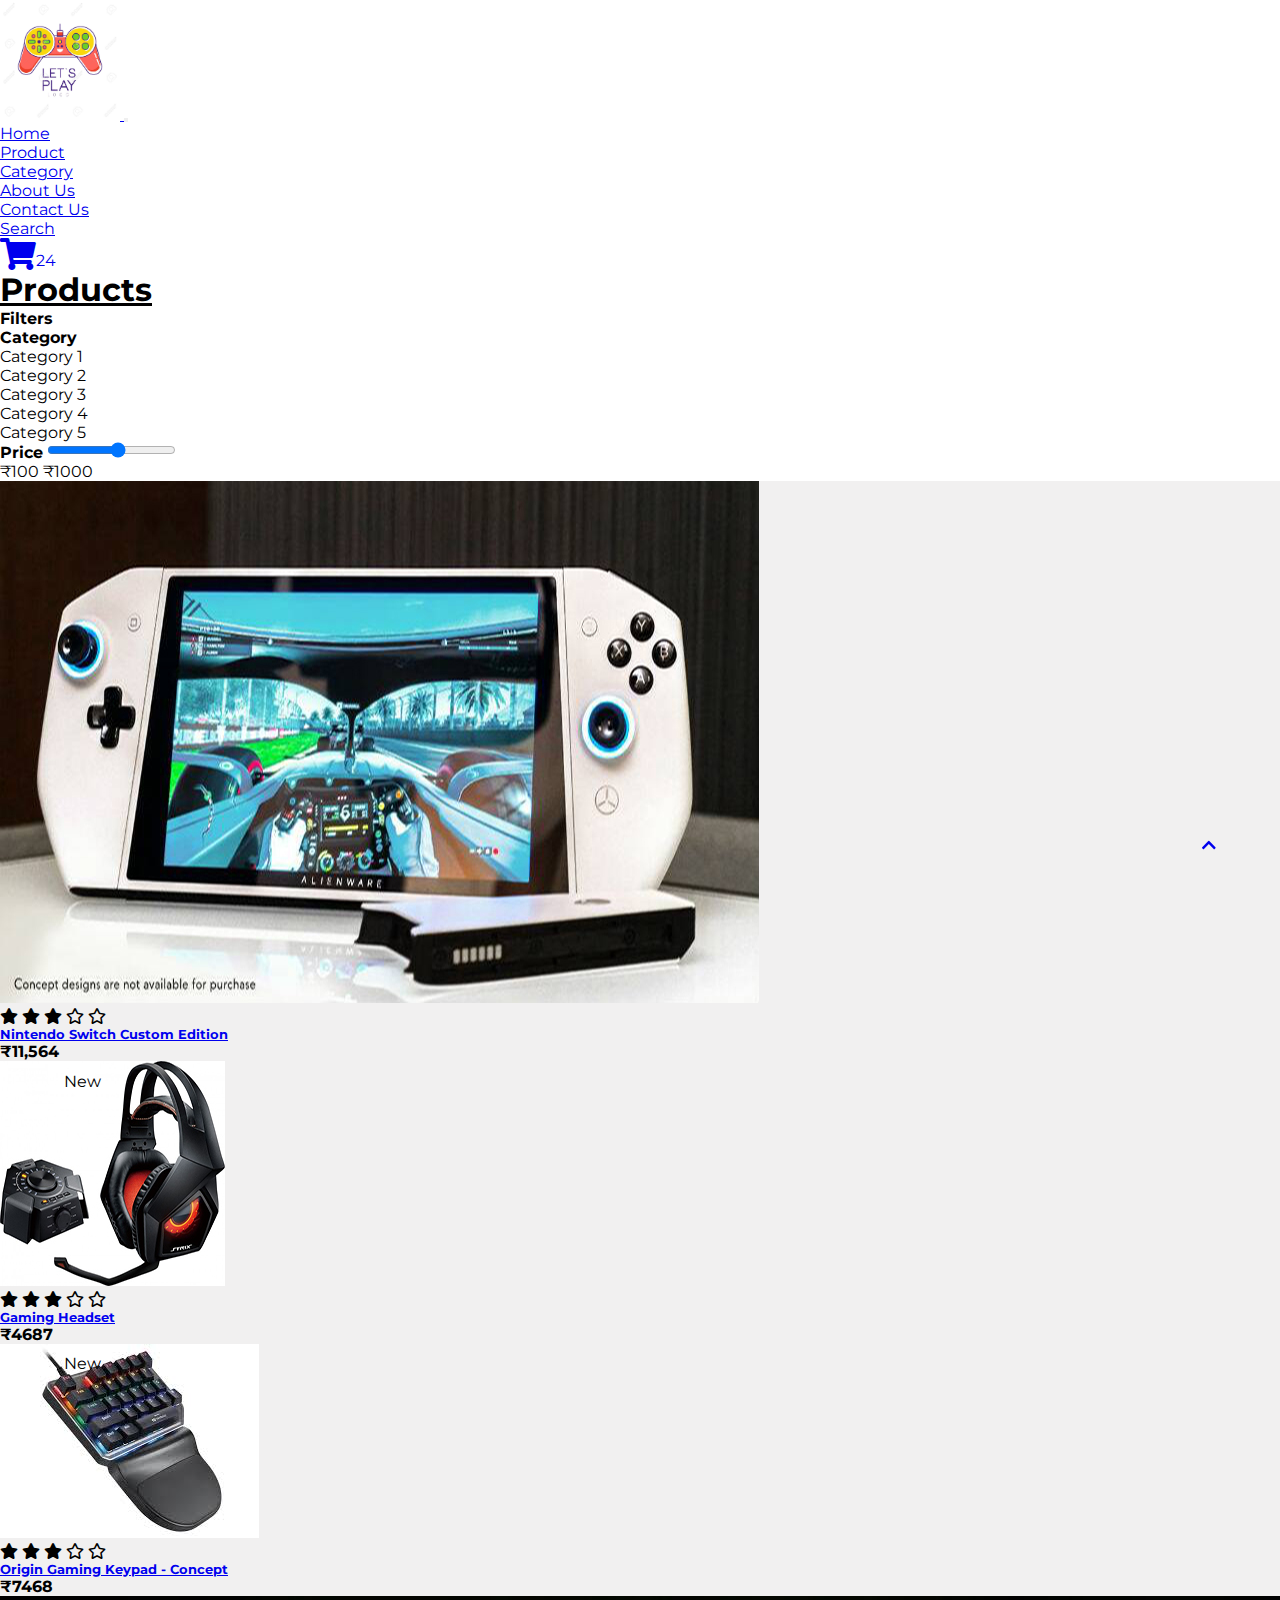
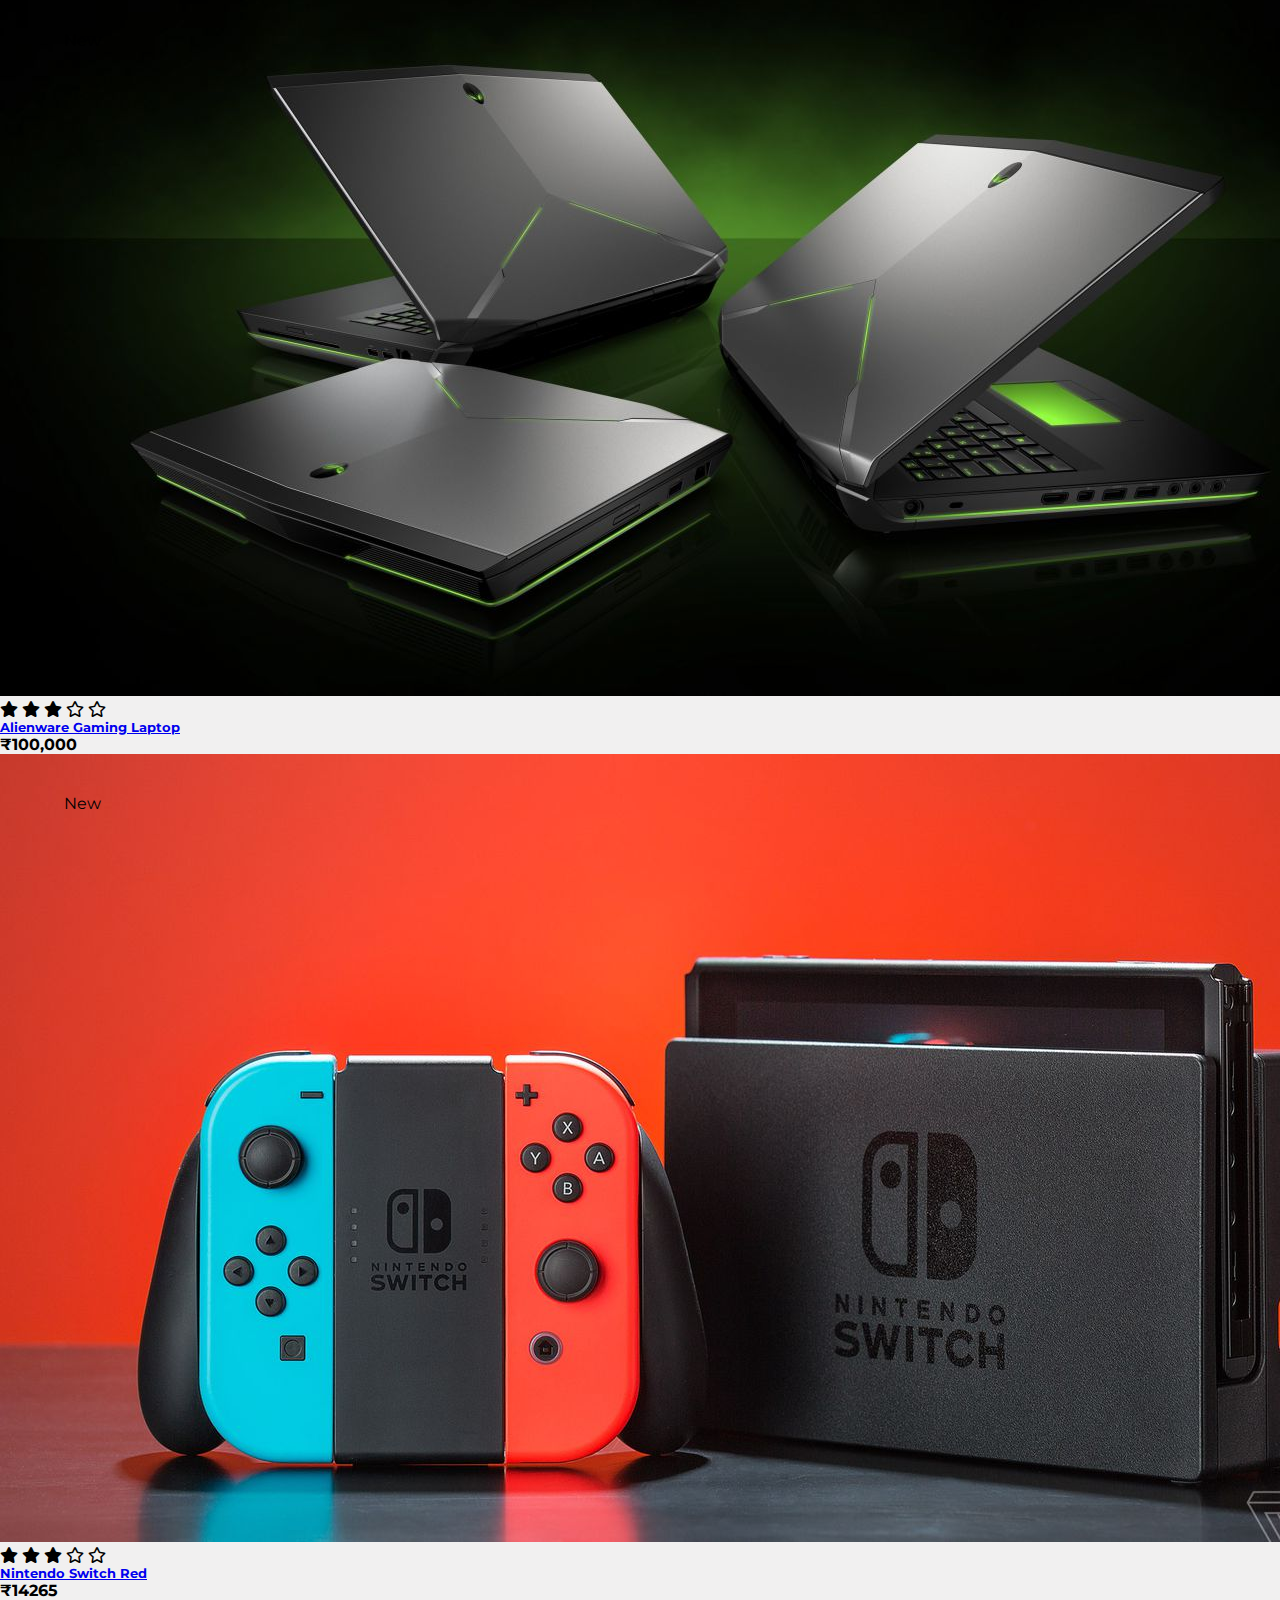
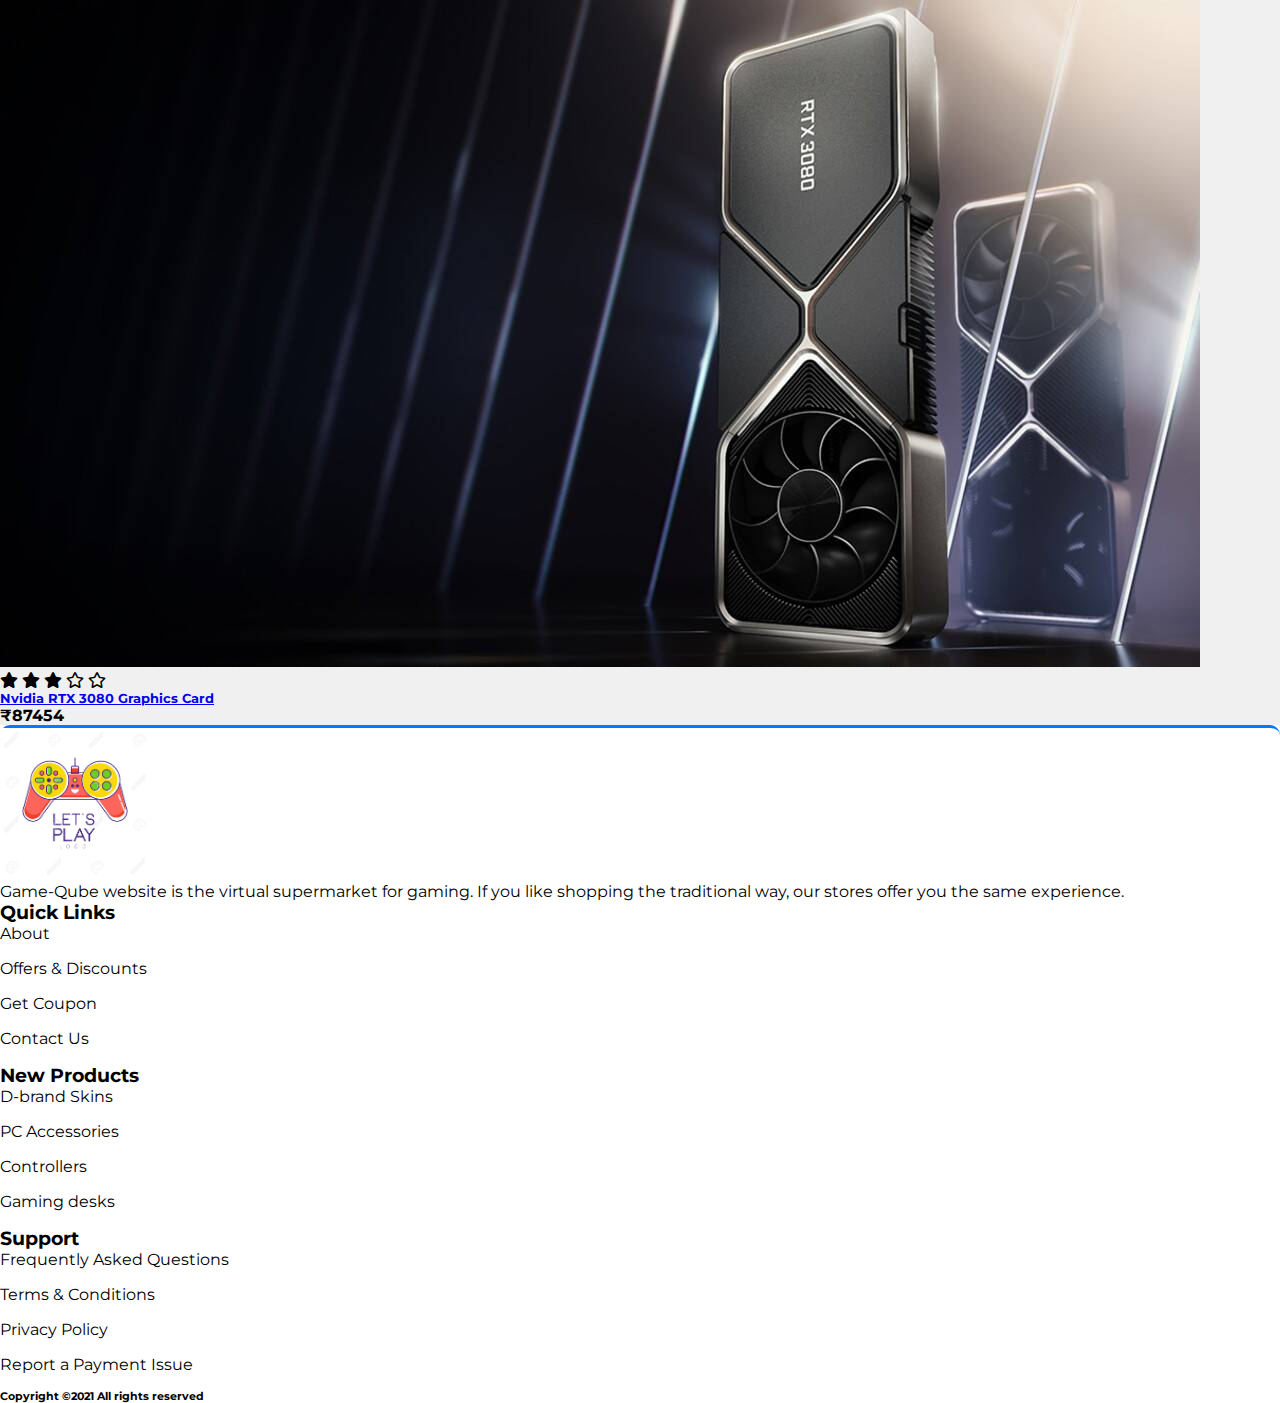
<file: product.html>
<!doctype html>
<html lang="en">
  <head>
    <!-- Required meta tags -->
    <meta charset="utf-8">
    <meta name="viewport" content="width=device-width, initial-scale=1">
    <link rel="stylesheet" href="assets/styles/style.css"/>
    <!-- fontawesome cdn For Icons -->
    <link rel="stylesheet" href="https://cdnjs.cloudflare.com/ajax/libs/font-awesome/5.10.0/css/all.min.css"/>

    
    <link href="https://cdn.jsdelivr.net/npm/bootstrap@5.0.0-beta1/dist/css/bootstrap.min.css" rel="stylesheet" integrity="sha384-giJF6kkoqNQ00vy+HMDP7azOuL0xtbfIcaT9wjKHr8RbDVddVHyTfAAsrekwKmP1" crossorigin="anonymous">

    <title>Game-Qube Online Game-store!</title>
  </head>
  <body>














 <section class="header_menu" id="header_menu">
    <div class="container-fluid px-0 shadow">
      <nav class="navbar navbar-expand-lg navbar-light bg-light py-3 ">
        <a class="navbar-brand pl-5 pl-small-0" href="index.html">
          <img src="assets/img/logo.jpg" class="img img-fluid" width="120px" alt="logo">
        </a>
        <button class="navbar-toggler" type="button" data-toggle="collapse" data-target="#navbarSupportedContent" aria-controls="navbarSupportedContent" aria-expanded="false" aria-label="Toggle navigation">
          <span class="navbar-toggler-icon"></span>
        </button>
        <div class="collapse navbar-collapse" id="navbarSupportedContent">
          <ul class="navbar-nav mx-auto">
            <li class="nav-item active">
              <a class="nav-link" href="index.html">Home <span class="sr-only">(current)</span></a>
            </li>
            <li class="nav-item">
              <a class="nav-link" href="product.html">Product</a>
            </li>
            <li class="nav-item">
              <a class="nav-link" href="category.html">Category</a>
            </li>
            <li class="nav-item">
              <a class="nav-link" href="about.html">About Us</a>
            </li>
            <li class="nav-item">
              <a class="nav-link" href="contact.html">Contact Us</a>
            </li>

            </ul>
            <div class="search mr-3">
                <a href="search.html" class="btn btn-sm btn-outline-primary">Search</a>
            </div>
            <div class="cart">
                <a href="cart.html"><i class="fas fa-shopping-cart fa-2x"></i><span class="badge badge-pill badge-primary">24</span></a>
            </div>
        </div>
      </nav>
    </div>
</section>

<section class="products py-5 my-5" id="products">
    <div class="container ">
        <div class="section_title text-center mb-5">
            <h1 class="text-capitalize">Products</h1>
        </div>
        <div class="row">
            <div class="col-md-3 border-right mb-small-5">
                <h4 class="mb-5 border-bottom">Filters</h4>
                <div class="mb-5">
                    <label><b>Category</b></label>
                    <ul class="list-group">
                        <li class="list-group-item">Category 1</li>
                        <li class="list-group-item">Category 2</li>
                        <li class="list-group-item">Category 3</li>
                        <li class="list-group-item">Category 4</li>
                        <li class="list-group-item">Category 5</li>
                    </ul>
                </div>
                <div>
                    <form>
                        <div class="form-group">
                            <label><b>Price</b></label>
                            <input type="range" min="100" max="1000" step="100" class="form-control-range">
                        </div>
                    </form>
                    <div class="d-flex justify-content-between">
                        <label>₹100</label>
                        <label>₹1000</label>
                    </div>
                </div>
    </div>
    <div class="col-md-9">
        <div class="row mb-5">
            <div class="col-md-4 col-12">
                <div class="single_product shadow text-center p-1">
                    <div class="product_img">
                        <a href="product_detail.html"><img src="assets/img/white_console.jpg" class="img img-fluid" alt=""></a>
                    </div>
                    <div class="product-caption my-3">
                        <div class="product-ratting">
                            <i class="fas fa-star"></i>
                            <i class="fas fa-star"></i>
                            <i class="fas fa-star"></i>
                            <i class="far fa-star"></i>
                            <i class="far fa-star"></i>
                        </div>
                        <h5><a href="product_detail.html">Nintendo Switch Custom Edition</a></h5>
                        <div class="price">
                            <b><span class="mr-1">₹</span><span>11,564</span></b>
                        </div>
                    </div>
                </div>
            </div>
            <div class="col-md-4 col-12">
                <div class="single_product shadow text-center p-1 mt-small-5 mb-small-5">
                    <div class="product_img">
                        <a href="product_detail.html"><img src="assets/img/hed.jpg" class="img img-fluid" alt=""></a>
                        <div class="new_product">
                            <span class="badge py-2 px-3 badge-pill badge-danger">New</span>
                        </div>
                    </div>
                    <div class="product-caption my-3">
                        <div class="product-ratting">
                            <i class="fas fa-star"></i>
                            <i class="fas fa-star"></i>
                            <i class="fas fa-star"></i>
                            <i class="far fa-star"></i>
                            <i class="far fa-star"></i>
                        </div>
                        <h5><a href="product_detail.html">Gaming Headset</a></h5>
                        <div class="price">
                            <b><span class="mr-1">₹</span><span>4687</span></b>
                        </div>
                    </div>
                </div>
            </div>
            <div class="col-md-4 col-12">
                <div class="single_product shadow text-center p-1">
                    <div class="product_img">
                        <a href="product_detail.html"><img src="assets/img/keypad.jfif" class="img img-fluid" alt=""></a>
                        <div class="new_product">
                            <span class="badge py-2 px-3 badge-pill badge-danger">New</span>
                        </div>
                    </div>
                    <div class="product-caption my-3">
                        <div class="product-ratting">
                            <i class="fas fa-star"></i>
                            <i class="fas fa-star"></i>
                            <i class="fas fa-star"></i>
                            <i class="far fa-star"></i>
                            <i class="far fa-star"></i>
                        </div>
                        <h5><a href="product_detail.html">Origin Gaming Keypad - Concept</a></h5>
                        <div class="price">
                            <b><span class="mr-1">₹</span><span>7468</span></b>
                        </div>
                    </div>
                </div>
            </div>
        </div>
        <div class="row">
            <div class="col-md-4 col-12">
                <div class="single_product shadow text-center p-1">
                    <div class="product_img">
                        <a href="product_detail.html"><img src="assets/img/lap.jpg" class="img img-fluid" alt=""></a>
                        <div class="new_product">
                            <span class="badge py-2 px-3 badge-pill badge-danger">New</span>
                        </div>
                    </div>
                    <div class="product-caption my-3">
                        <div class="product-ratting">
                            <i class="fas fa-star"></i>
                            <i class="fas fa-star"></i>
                            <i class="fas fa-star"></i>
                            <i class="far fa-star"></i>
                            <i class="far fa-star"></i>
                        </div>
                        <h5><a href="product_detail.html">Alienware Gaming Laptop</a></h5>
                        <div class="price">
                            <b><span class="mr-1">₹</span><span>100,000</span></b>
                        </div>
                    </div>
                </div>
            </div>
            <div class="col-md-4 col-12">
                <div class="single_product shadow text-center p-1 mt-small-5 mb-small-5">
                    <div class="product_img">
                        <a href="product_detail.html"><img src="assets/img/switch.jpg" class="img img-fluid" alt=""></a>
                        <div class="new_product">
                            <span class="badge py-2 px-3 badge-pill badge-danger">New</span>
                        </div>
                    </div>
                    <div class="product-caption my-3">
                        <div class="product-ratting">
                            <i class="fas fa-star"></i>
                            <i class="fas fa-star"></i>
                            <i class="fas fa-star"></i>
                            <i class="far fa-star"></i>
                            <i class="far fa-star"></i>
                        </div>
                        <h5><a href="product_detail.html">Nintendo Switch Red</a></h5>
                        <div class="price">
                            <b><span class="mr-1">₹</span><span>14265</span></b>
                        </div>
                    </div>
                </div>
            </div>
            <div class="col-md-4 col-12">
                <div class="single_product shadow text-center p-1">
                    <div class="product_img">
                        <a href="product_detail.html"><img src="assets/img/rtx.jpg" class="img img-fluid" alt=""></a>
                    </div>
                    <div class="product-caption my-3">
                        <div class="product-ratting">
                            <i class="fas fa-star"></i>
                            <i class="fas fa-star"></i>
                            <i class="fas fa-star"></i>
                            <i class="far fa-star"></i>
                            <i class="far fa-star"></i>
                        </div>
                        <h5><a href="product_detail.html">Nvidia RTX 3080 Graphics Card</a></h5>
                        <div class="price">
                            <b><span class="mr-1">₹</span><span>87454</span></b>
                        </div>
                    </div>
                </div>
            </div>
        </div>
    </div>
</div>
</div>
</section>











<section class="footer_section pt-5 pb-2" id="footer_section">
    <footer>
      <div class="container-fluid">
        <div class="row">
          <div class="col-md-3 col-6 pl-5 pl-small-15">
            <div class="footer_title">
              <a href="index.html"><img src="assets/img/logo.jpg" width="150px" class="img img-fluid" alt="logo"></a>
            </div>
            <div>
              Game-Qube website is the virtual supermarket for gaming. If you like shopping the traditional way, our stores offer you the same experience.  


            </div>
          </div>
          <div class="col-md-3 col-6">
            <div class="footer_title pt-3 mb-3">
              <h3>Quick Links</h3>
            </div>
            <div class="footer_links">
              <ul>
                <li><a href="about.html">About</a></li>
                <li><a href="javascript:;">Offers & Discounts</a></li>
                <li><a href="javascript:;">Get Coupon</a></li>
                <li><a href="contact.html">Contact Us</a></li>
              </ul>
            </div>
          </div>
          <div class="col-md-3 col-6">
            <div class="footer_title pt-3 mb-3">
              <h3>New Products</h3>
            </div>
            <div class="footer_links">
              <ul>
                <li><a href="javascript:;">D-brand Skins</a></li>
                <li><a href="javascript:;">PC Accessories</a></li>
                <li><a href="javascript:;">Controllers</a></li>
                <li><a href="javascript:;">Gaming desks</a></li>
              </ul>
              </div>
            </div>
            <div class="col-md-3 col-6">
              <div class="footer_title pt-3 mb-3">
                <h3>Support</h3>
              </div>
              <div class="footer_links">
                <ul>
                  <li><a href="javascript:;">Frequently Asked Questions</a></li>
                  <li><a href="javascript:;">Terms & Conditions</a></li>
                  <li><a href="javascript:;">Privacy Policy</a></li>
                  <li><a href="javascript:;">Report a Payment Issue</a></li>
                </ul>
              </div>
            </div>
          </div>
        </div>
        <div class="border-top">
          <h6 class="text-center mt-3">Copyright ©2021 All rights reserved
          </h6>
        </div>
      </footer>
    </section>
    <div class="backtop">
      <a id="button" href="#top" class="btn btn-lg btn-outline-danger" role="button">
        <i class="fas fa-chevron-up text-dark"></i>
      </a>
    </div>


    </body>
</html>
</file>
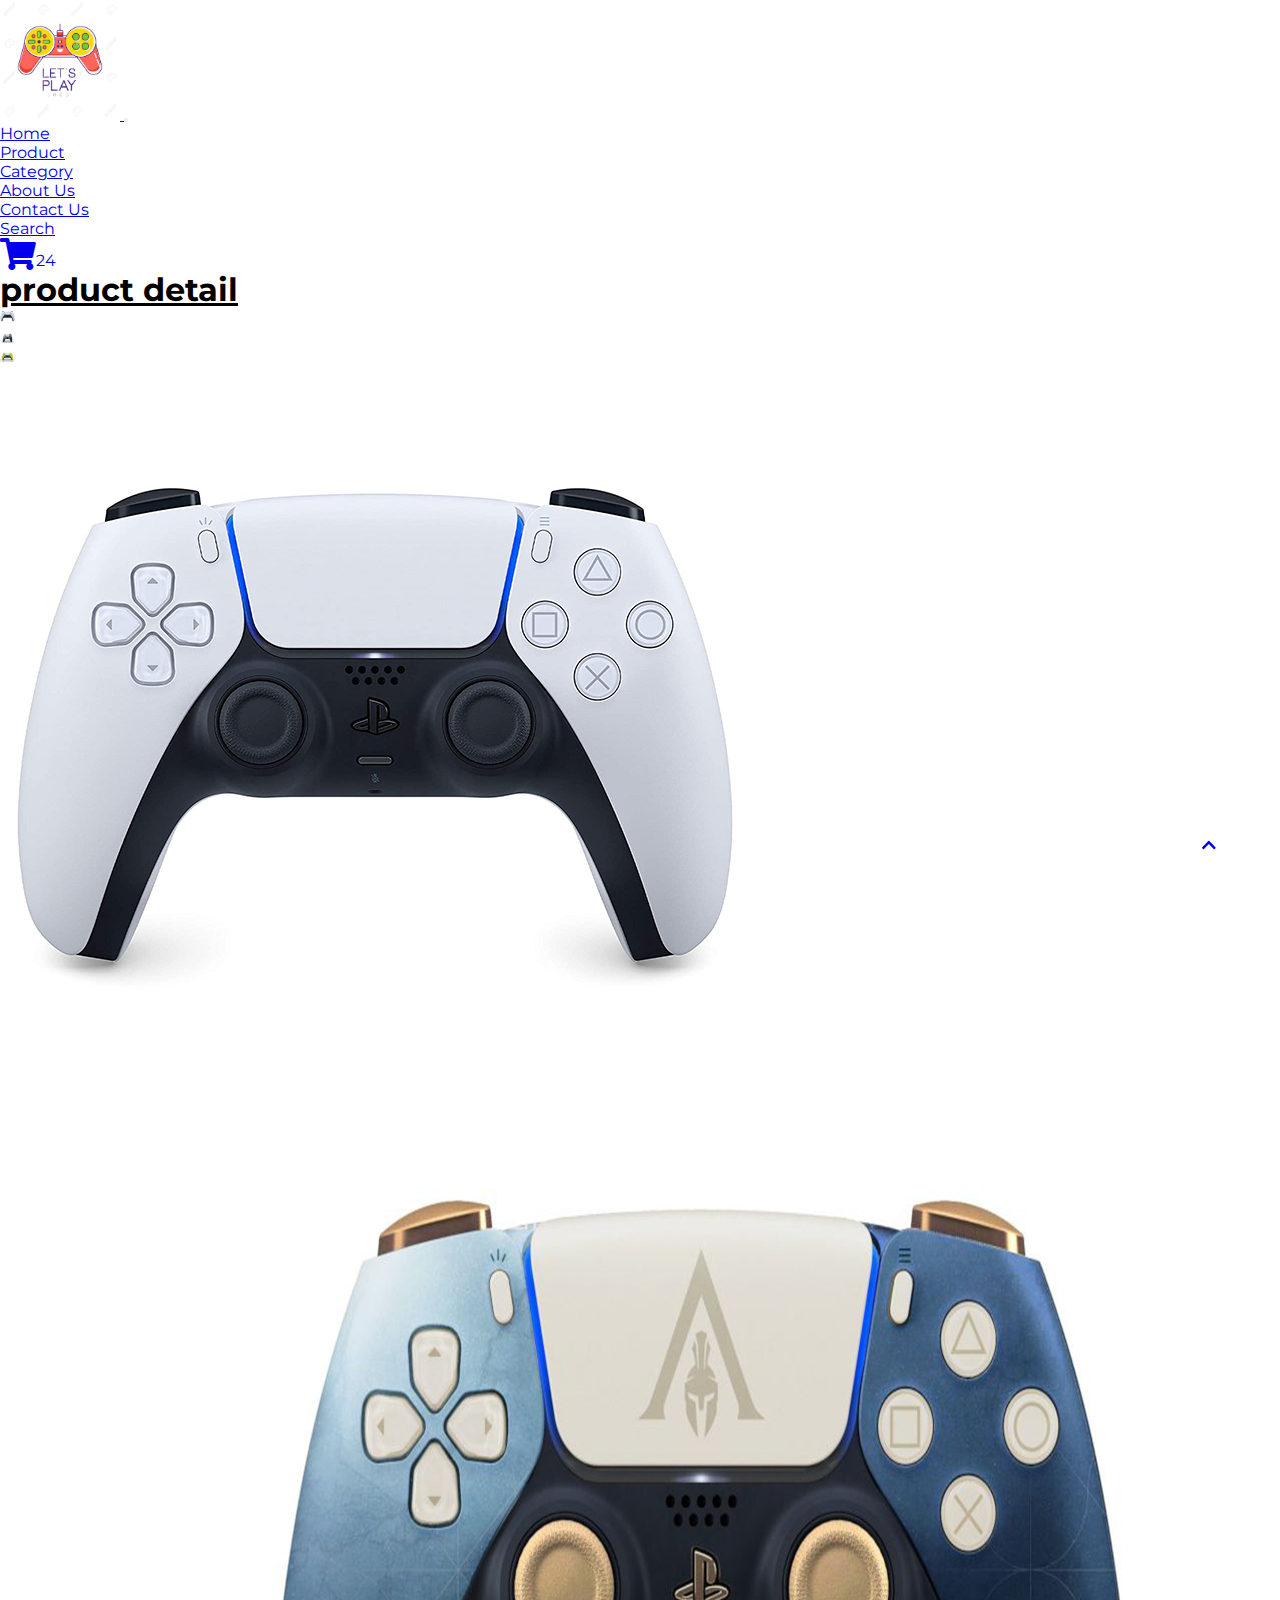
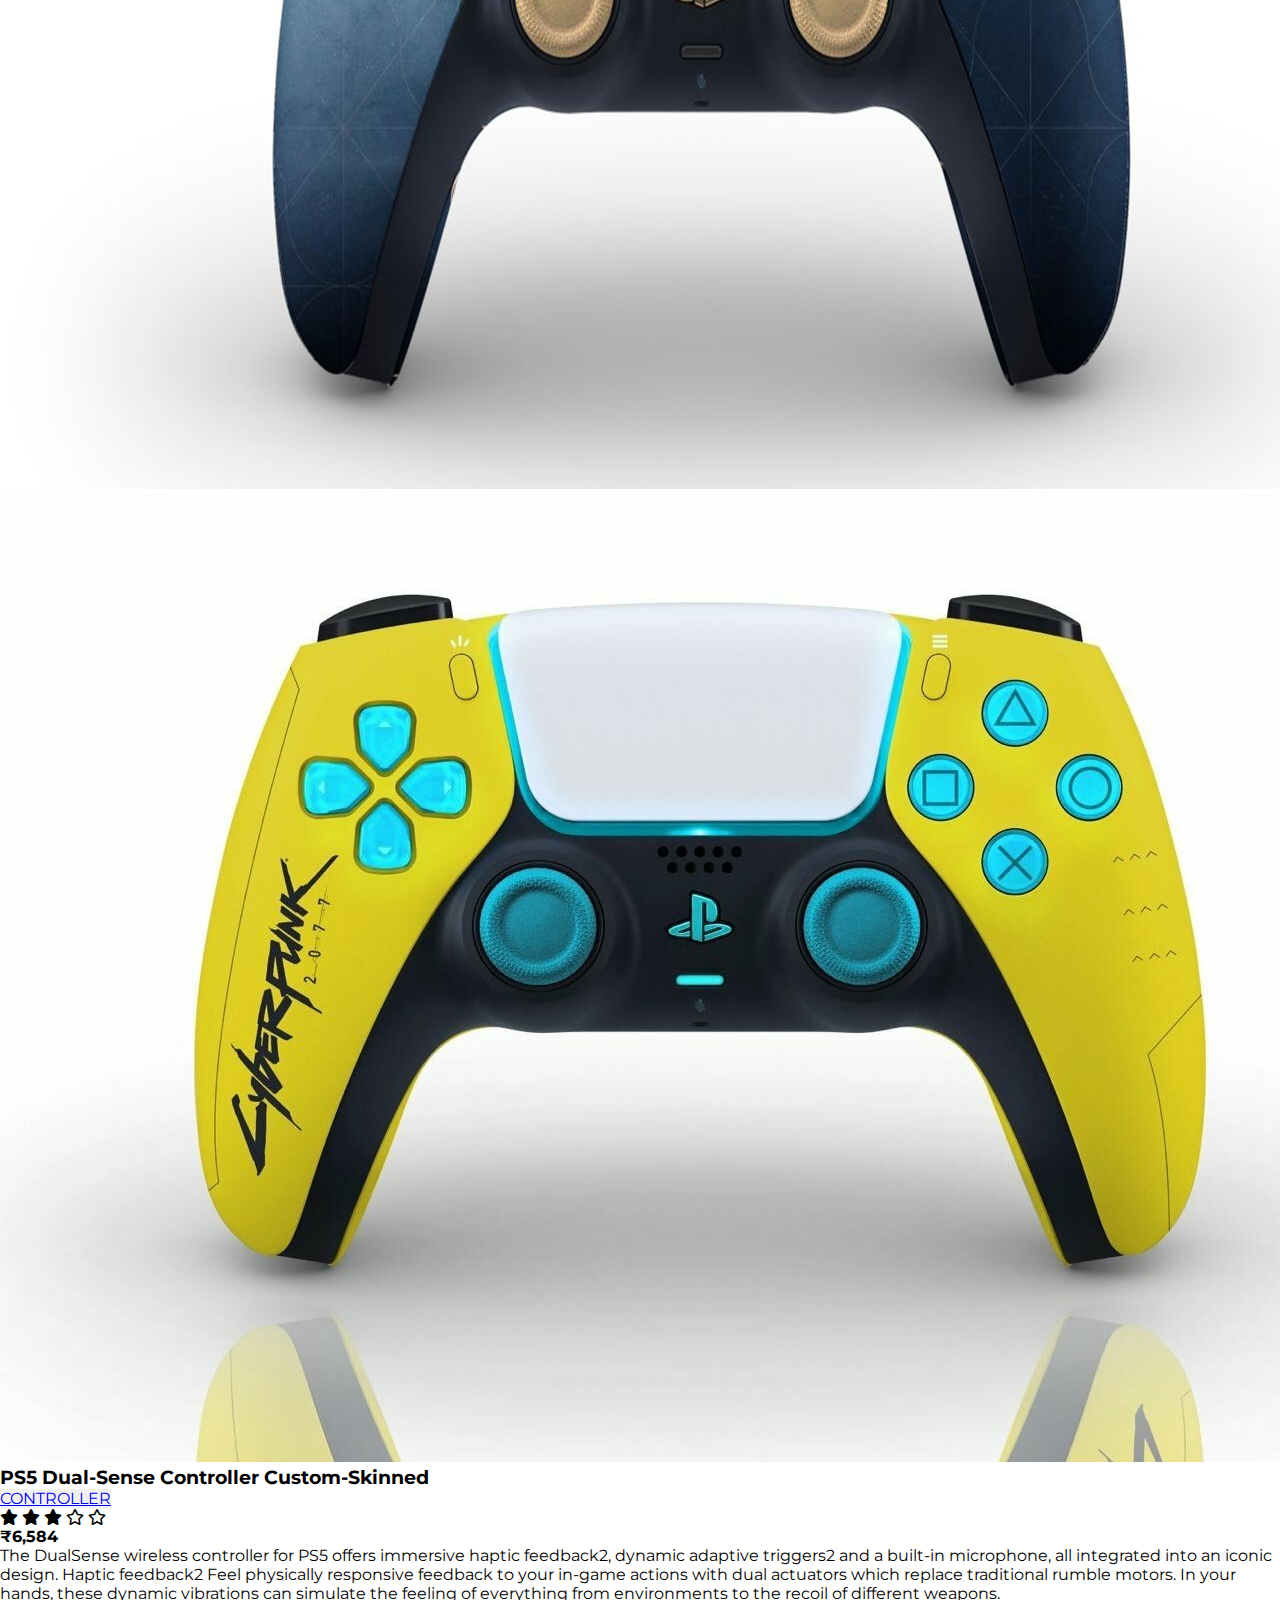
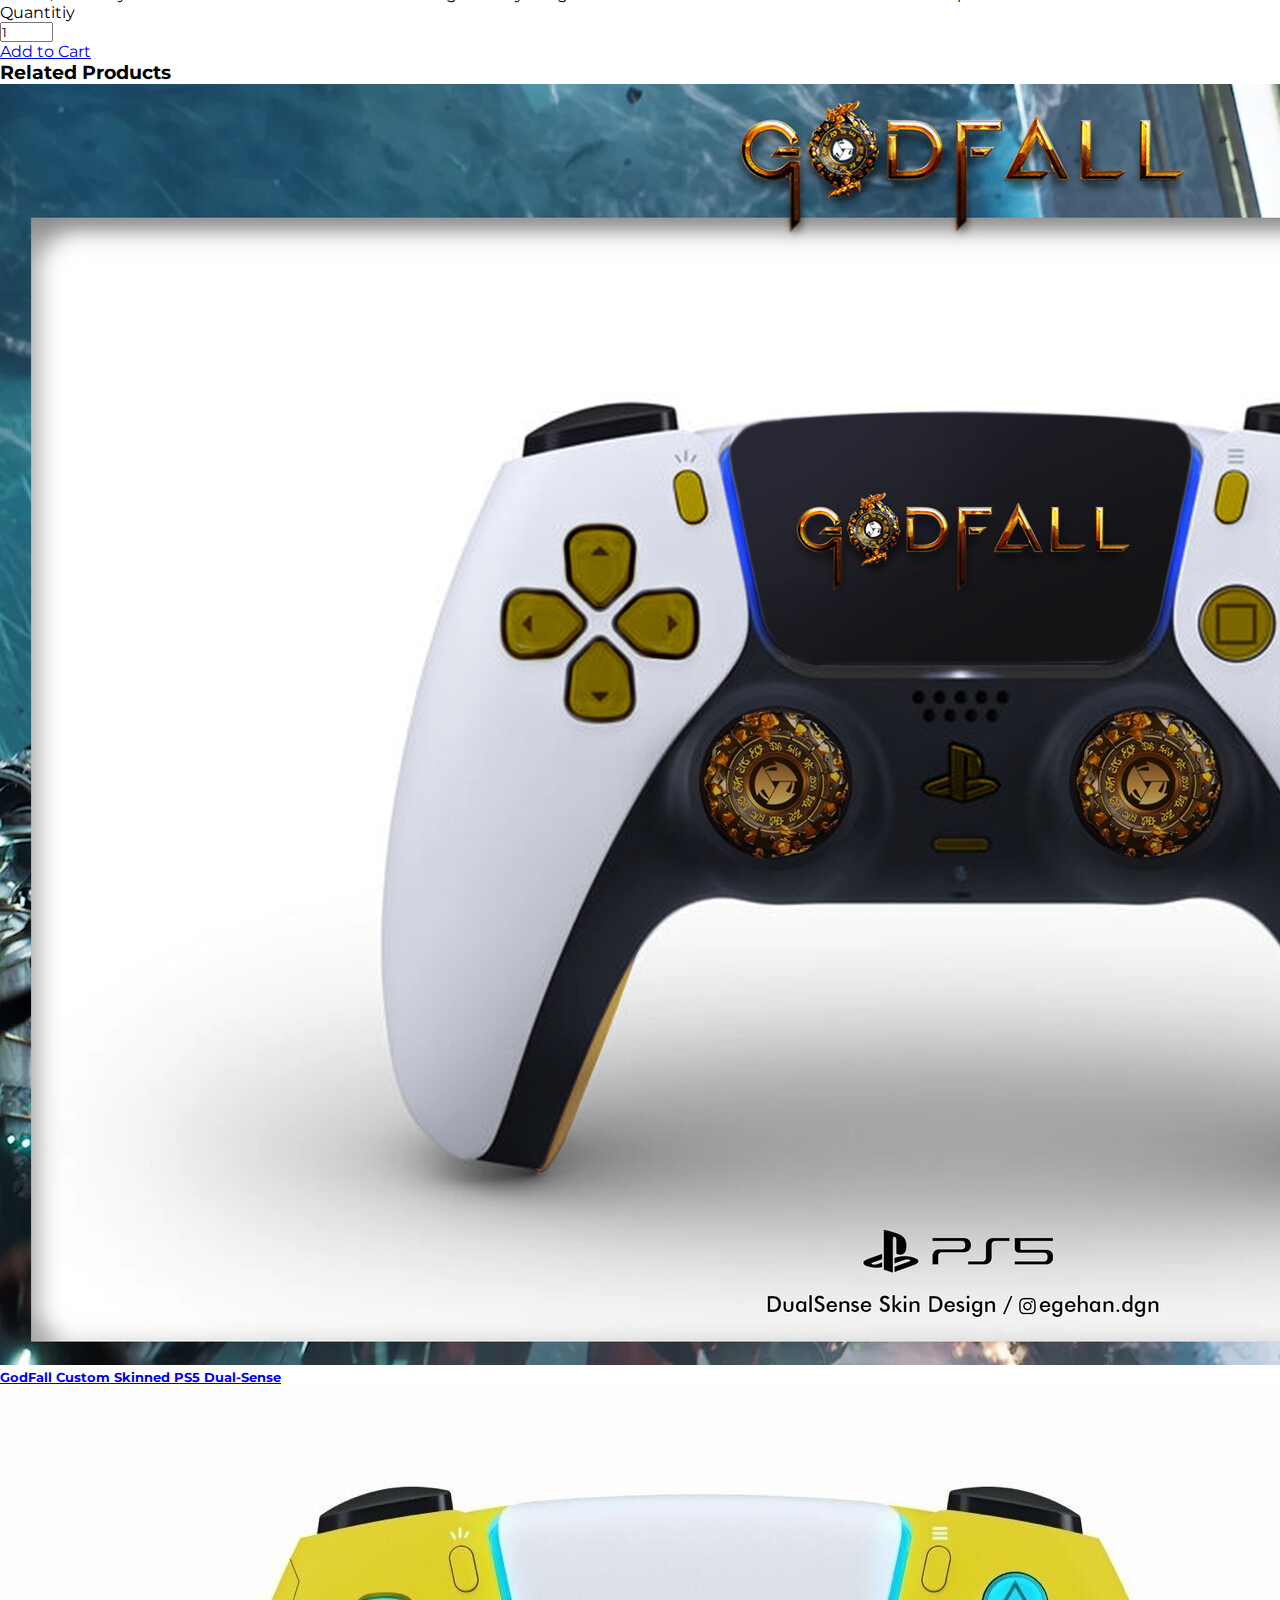
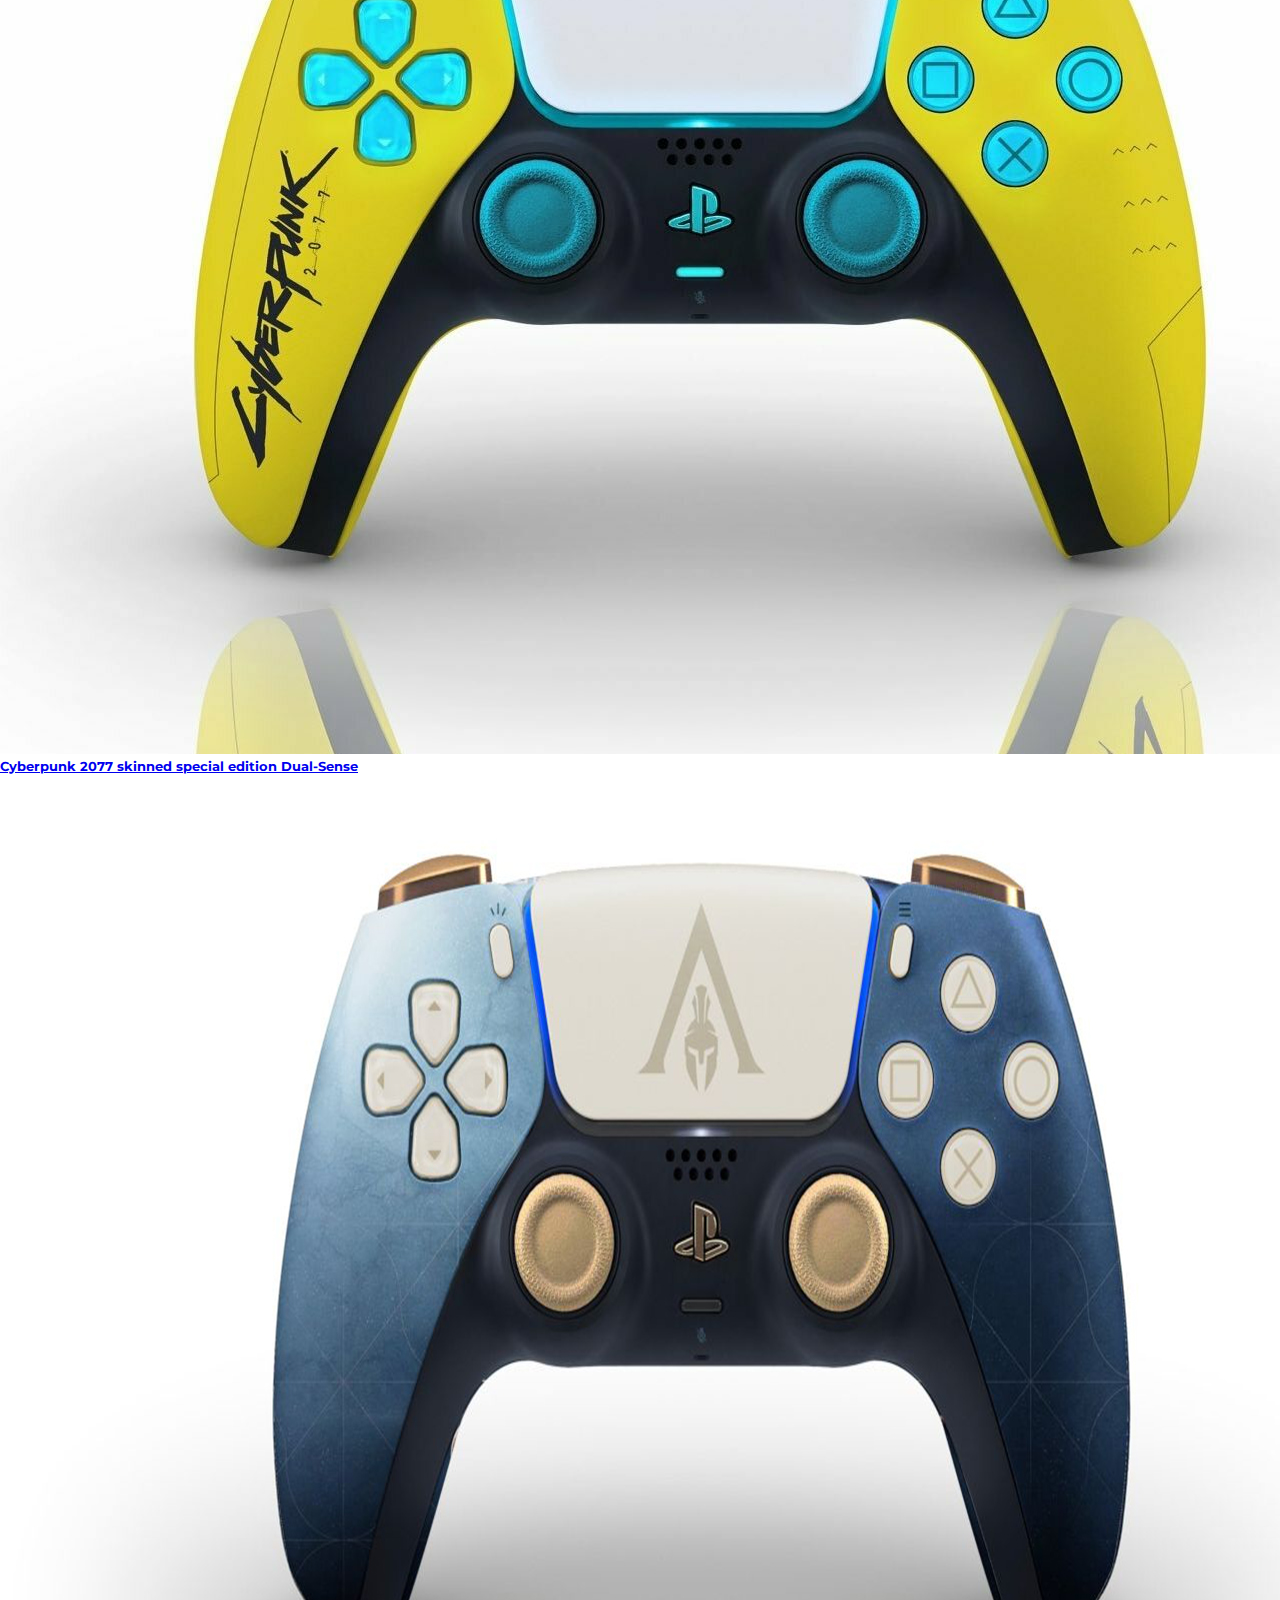
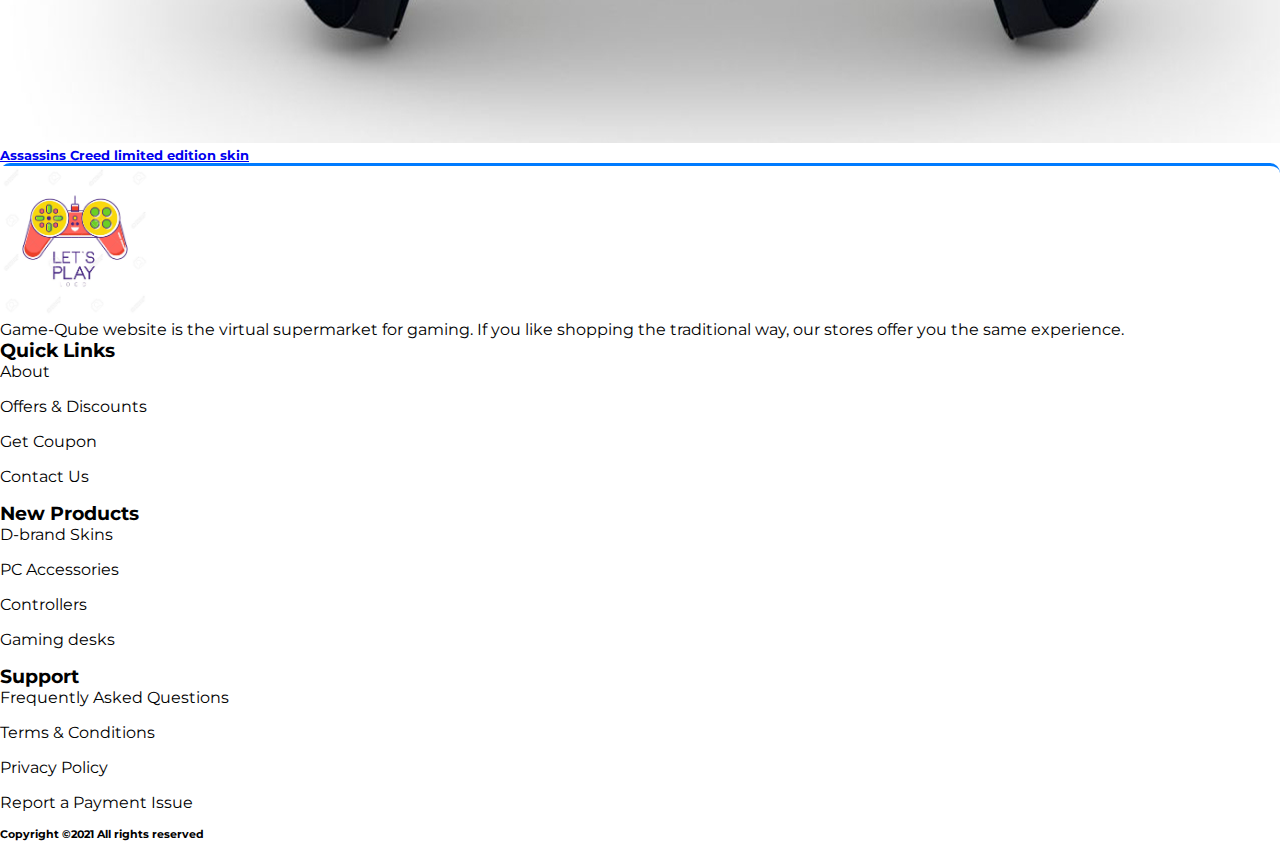
<file: product_detail.html>
<!doctype html>
<html lang="en">
  <head>
    
    <meta charset="utf-8">
    <meta name="viewport" content="width=device-width, initial-scale=1">
    <link rel="stylesheet" href="assets/styles/style.css"/>
    
    <link rel="stylesheet" href="https://cdnjs.cloudflare.com/ajax/libs/font-awesome/5.10.0/css/all.min.css"/>

    
    <link href="https://cdn.jsdelivr.net/npm/bootstrap@5.0.0-beta1/dist/css/bootstrap.min.css" rel="stylesheet" integrity="sha384-giJF6kkoqNQ00vy+HMDP7azOuL0xtbfIcaT9wjKHr8RbDVddVHyTfAAsrekwKmP1" crossorigin="anonymous">

    <title>Game-Qube Online Game-store!</title>
  </head>
  <body>


 <section class="header_menu" id="header_menu">
    <div class="container-fluid px-0 shadow">
      <nav class="navbar navbar-expand-lg navbar-light bg-light py-3 ">
        <a class="navbar-brand pl-5 pl-small-0" href="index.html">
          <img src="assets/img/logo.jpg" class="img img-fluid" width="120px" alt="logo">
        </a>
        <button class="navbar-toggler" type="button" data-toggle="collapse" data-target="#navbarSupportedContent" aria-controls="navbarSupportedContent" aria-expanded="false" aria-label="Toggle navigation">
          <span class="navbar-toggler-icon"></span>
        </button>
        <div class="collapse navbar-collapse" id="navbarSupportedContent">
          <ul class="navbar-nav mx-auto">
            <li class="nav-item active">
              <a class="nav-link" href="index.html">Home <span class="sr-only">(current)</span></a>
            </li>
            <li class="nav-item">
              <a class="nav-link" href="product.html">Product</a>
            </li>
            <li class="nav-item">
              <a class="nav-link" href="category.html">Category</a>
            </li>
            <li class="nav-item">
              <a class="nav-link" href="about.html">About Us</a>
            </li>
            <li class="nav-item">
              <a class="nav-link" href="contact.html">Contact Us</a>
            </li>

            </ul>
            <div class="search mr-3">
                <a href="search.html" class="btn btn-sm btn-outline-primary">Search</a>
            </div>
            <div class="cart">
                <a href="cart.html"><i class="fas fa-shopping-cart fa-2x"></i><span class="badge badge-pill badge-primary">24</span></a>
            </div>
        </div>
      </nav>
    </div>
</section>

<section class="product_detail py-5 my-5" id="product_detail">
    <div class="container ">
        <div class="section_title text-center mb-5">
            <h1 class="text-capitalize">product detail</h1>
        </div>
        <div class="row">
            <div class="col-md-6">
                <div class="row">
                    <div class="col-md-12">
                        <div id="carouselExampleIndicators" class="carousel slide shadow rounded" data-ride="carousel">
                            <ol class="carousel-indicators">
                                <li data-target="#carouselExampleIndicators" data-slide-to="0" class="active">
                                    <img src="assets/img/controller.jpg" class="d-block w-50 img img-fluid rounded" width="15px" alt="image">
                                </li>
                                <li data-target="#carouselExampleIndicators" data-slide-to="1">
                                    <img src="assets/img/controller2.jpg" class="d-block w-50 img img-fluid rounded" width="15px" alt="image">
                                </li>
                                <li data-target="#carouselExampleIndicators" data-slide-to="2">
                                    <img src="assets/img/controller3.jpg" class="d-block w-50 img img-fluid rounded" width="15px" alt="image">
                                </li>
                            </ol>
                            <div class="carousel-inner active">
                                <div class="carousel-item active">
                                    <img src="assets/img/controller.jpg" class="d-block w-100 img img-fluid rounded" alt="image">
                                </div>
                                <div class="carousel-item">
                                    <img src="assets/img/controller2.jpg" class="d-block w-100 img img-fluid rounded" alt="image">
                                </div>
                                <div class="carousel-item ">
                                    <img src="assets/img/controller3.jpg" class="d-block w-100 img img-fluid rounded" alt="image">
                                </div>
                            </div>
                            <a class="carousel-control-prev" href="#carouselExampleIndicators" role="button" data-slide="prev">
                                <span class="carousel-control-prev-icon" aria-hidden="true"></span>
                                <span class="sr-only">Previous</span>
                            </a>
                            <a class="carousel-control-next" href="#carouselExampleIndicators" role="button" data-slide="next">
                                <span class="carousel-control-next-icon" aria-hidden="true"></span>
                                <span class="sr-only">Next</span>
                            </a>

                        </div>
                    </div>
                </div>
            </div>
            <div class="col-md-6">
                <div class="row">
                    <div class="col-md-12">
                        <div class="title mb-4">
                            <h3>PS5 Dual-Sense Controller Custom-Skinned</h3>
                        </div>
                        <div class="category mb-4">
                            <span class="bg-light-gray p-2"><a href="category.html">CONTROLLER</a></span>
                        </div>
                        <div class="rating d-flex text-danger mb-4">
                            <i class="fas fa-star"></i>
                            <i class="fas fa-star"></i>
                            <i class="fas fa-star"></i>
                            <i class="far fa-star"></i>
                            <i class="far fa-star"></i>
                        </div>
                        <div class="price mb-4">
                            <b><span class="mr-1">₹</span><span>6,584</span></b>
                        </div>
                        <div class="desc ">
                            <p>
                                The DualSense wireless controller for PS5 offers immersive haptic feedback2, dynamic adaptive triggers2 and a built-in microphone, all integrated into an iconic design.
                                Haptic feedback2
                                Feel physically responsive feedback to your in-game actions with dual actuators which replace traditional rumble motors. In your hands, these dynamic vibrations can simulate the feeling of everything from environments to the recoil of different weapons.

                            </p>
                        </div>
                        <div class="qty_section border-top pt-2 mb-4">
                            <label>Quantitiy</label>
                            <div>
                                <div class="mb-0 w-100">
                                    <input class="quantity text-center" min="0" max="10" name="quantity" value="1" type="number">
                                </div>
                            </div>
                        </div>
                        <div class="buy">
                            <a href="cart.html" class="btn btn-primary shadow">Add to Cart</a>
                        </div>
                    </div>
                  </div>
              </div>
            </div>

<section class="related_products py-5 my-5" id="related_products">
  <div class="title">
    <h3>Related Products</h3>
  </div>
  <div class="row mt-5">
    <div class="col-md-4 col-6">
      <div class="border border-dark rounded shadow text-center p-3">
        <div class="mb-4">
          <img src="assets/img/controller4.jpg" class="img img-fluid" alt="image">
        </div>
        <div>
          <a href="javascript:;">
            <h5>GodFall Custom Skinned PS5 Dual-Sense</h5>
          </a>
        </div>
      </div>
    </div>
    <div class="col-md-4 col-6">
      <div class="border border-dark rounded shadow text-center p-3">
        <div class="mb-4">
          <img src="assets/img/controller3.jpg" class="img img-fluid"  alt="image">
        </div>
        <div>
          <a href="javascript:;">
            <h5>Cyberpunk 2077 skinned special edition Dual-Sense</h5>
          </a>
        </div>
    </div>
    </div>
    <div class="col-md-4 col-6">
      <div class="border border-dark rounded shadow text-center p-3">
        <div class="mb-4">
          <img src="assets/img/controller2.jpg" class="img img-fluid" alt="image">
        </div>
        <div>
          <a href="javascript:;">
            <h5>Assassins Creed limited edition skin</h5>
          </a>
        </div>
      </div>
    </div>
  </div>
</section>
</div>
</section>






<section class="footer_section pt-5 pb-2" id="footer_section">
    <footer>
      <div class="container-fluid">
        <div class="row">
          <div class="col-md-3 col-6 pl-5 pl-small-15">
            <div class="footer_title">
              <a href="index.html"><img src="assets/img/logo.jpg" width="150px" class="img img-fluid" alt="logo"></a>
            </div>
            <div>
              Game-Qube website is the virtual supermarket for gaming. If you like shopping the traditional way, our stores offer you the same experience.  


            </div>
          </div>
          <div class="col-md-3 col-6">
            <div class="footer_title pt-3 mb-3">
              <h3>Quick Links</h3>
            </div>
            <div class="footer_links">
              <ul>
                <li><a href="about.html">About</a></li>
                <li><a href="javascript:;">Offers & Discounts</a></li>
                <li><a href="javascript:;">Get Coupon</a></li>
                <li><a href="contact.html">Contact Us</a></li>
              </ul>
            </div>
          </div>
          <div class="col-md-3 col-6">
            <div class="footer_title pt-3 mb-3">
              <h3>New Products</h3>
            </div>
            <div class="footer_links">
              <ul>
                <li><a href="javascript:;">D-brand Skins</a></li>
                <li><a href="javascript:;">PC Accessories</a></li>
                <li><a href="javascript:;">Controllers</a></li>
                <li><a href="javascript:;">Gaming desks</a></li>
              </ul>
              </div>
            </div>
            <div class="col-md-3 col-6">
              <div class="footer_title pt-3 mb-3">
                <h3>Support</h3>
              </div>
              <div class="footer_links">
                <ul>
                  <li><a href="javascript:;">Frequently Asked Questions</a></li>
                  <li><a href="javascript:;">Terms & Conditions</a></li>
                  <li><a href="javascript:;">Privacy Policy</a></li>
                  <li><a href="javascript:;">Report a Payment Issue</a></li>
                </ul>
              </div>
            </div>
          </div>
        </div>
        <div class="border-top">
          <h6 class="text-center mt-3">Copyright ©2021 All rights reserved
          </h6>
        </div>
      </footer>
    </section>
    <div class="backtop">
      <a id="button" href="#top" class="btn btn-lg btn-outline-danger" role="button">
        <i class="fas fa-chevron-up text-dark"></i>
      </a>
    </div>
  </body>
</html>
</file>
<file: assets/styles/style.css>
@import url('https://fonts.googleapis.com/css2?family=Montserrat&display=swap');


*{
    margin: 0;
    padding: 0;
    box-sizing: border-box;
    font-family: 'Montserrat', sans-serif;
    scroll-behavior: smooth;;
}
.bg-light-gray{    
    background-color: rgb(241, 240, 240);
}
.section_title h1{
    text-decoration: underline;
}


.cart a{
    text-decoration: none;
    list-style: none;
}
.cart a:hover{
    text-decoration: none;
    list-style: none;
}
.bg_cart_1{
    background-color: #8EC5FC;
    background-image: linear-gradient(62deg, #8EC5FC 0%, #E0C3FC 100%);
}
.list-group-item{
    background-color: inherit !important;
}


.carousel-indicators li{
    width: auto !important;
    height: auto !important;
}



.bg_checkout_1{
    background-color: #8EC5FC;
    background-image: linear-gradient(62deg, #8EC5FC 0%, #E0C3FC 100%);
}


.single_product{
    background-color: rgb(241, 240, 240);
}
.product_img{
    position: relative;
}
.product_img .new_product{
    position: absolute;
    top: 5%;
    left: 5%;
}

.contact_form{
    background-color: #8EC5FC;
    background-image: linear-gradient(62deg, #8EC5FC 0%, #E0C3FC 100%);
}



.feature{
    background: rgb(0,121,230);
    background: linear-gradient(0deg, rgba(0,121,230,1) 0%, rgba(0,250,255,1) 90%);
}


.footer_section{
    border-top: 3px solid #007BFF;
    border-radius: 10px;
}

.footer_links ul li{
    list-style: none;
    margin-bottom: 1rem;
}
.footer_links ul li a{
    color: #000;
    text-decoration: none;
    transition: all 0.2s linear;
}
.footer_links ul li a:hover{
    text-decoration: none;
    margin-left: 5px;
}


#button{
    position: fixed;
    right: 5%;
    bottom: 5%;
    z-index: 100;
}

.mt-small-2{
    margin-top: 0rem!important;
}
.mt-small-5{
    margin-top: 0rem!important;
}
.mb-small-2{
    margin-bottom: 0rem!important;
}
.mb-small-5{
    margin-bottom: 0rem!important;
}

@media(max-width: 767px){
    .mt-small-2{
        margin-top: .5rem!important;
    }
    .mt-small-5{
        margin-top: 3rem!important;
    }
    .mb-small-2{
        margin-bottom: .5rem!important;
    }
    .mb-small-5{
        margin-bottom: 3rem!important;
    }
}
</file>
